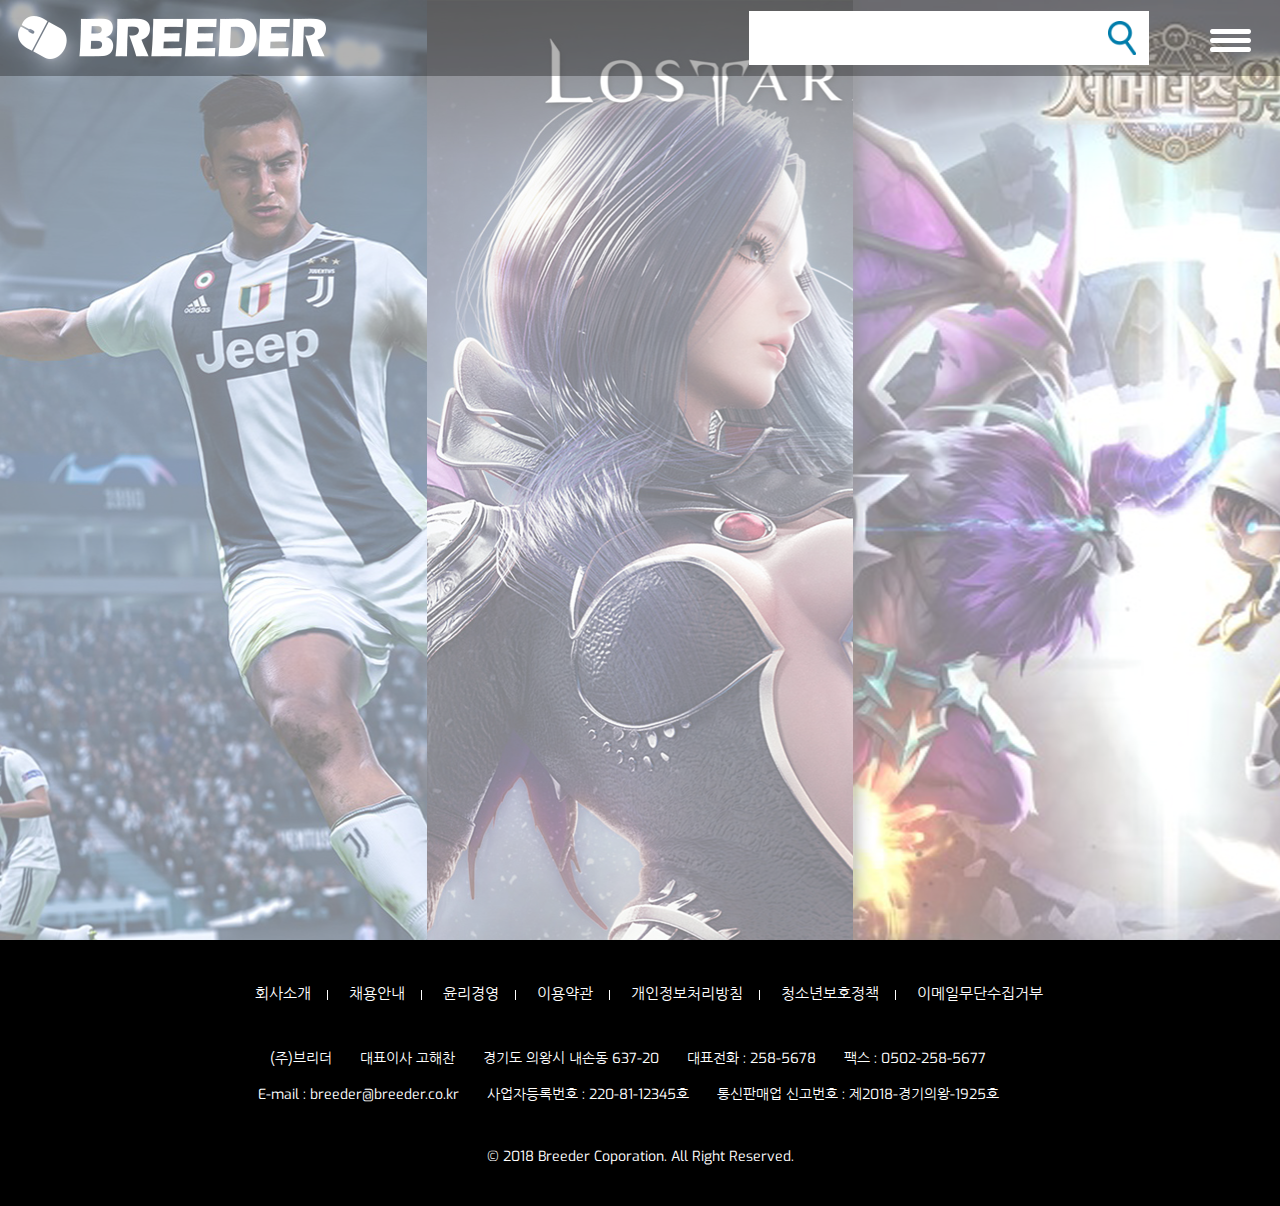
<file: index.html>
<!DOCTYPE html>
<html>
<head>
	<title>BREEDER</title>
    <link href="https://fonts.googleapis.com/css?family=Exo:200,400,800" rel="stylesheet">
    <link href="https://fonts.googleapis.com/css?family=Nanum+Gothic" rel="stylesheet">
    
    <link rel="stylesheet" type="text/css" href="css/reset.css">
	<link rel="stylesheet" type="text/css" href="css/common.css">
	<link rel="stylesheet" type="text/css" href="css/intro.css">
    <script src="js/common.js"></script>

</head>
<body>
    <!-- ------- header ------- -->
	<header>
		<h1 class="logo"><a href="intro.html"><img src="images/logo.png" alt="logo"></a></h1>
		<div id="s_bar">
            <from id="searchFrom" name="searchForm" method="get" action="">
                <p class="s_box">
                    <input type="text" id="search" maxlength="30" name="search">
                </p>
                <p class="b_box">   
                    <input type="submit" value="" id="go" onclick="searching()">
                </p>
            </from>
        </div>
		<nav>
            <p class="hamb" onclick="view(this)">
                <img src="images/hamburger.png">
            </p>
			<ul class="lnb clearfix">
				<li><a href="login.html" target="_blank">로그인</a></li>
				<li><a href="join.html" target="_blank">회원가입</a></li>
				<li><a href="cart.html" target="_blank">장바구니</a></li>
			</ul>
			<ul class="gnb">
				<li><a href="con_main.html">콘솔게임</a></li>
				<li><a href="pc_main.html">PC게임</a></li>
				<li><a href="#">모바일게임</a></li>
				<li><a href="freeboard.html">커뮤니티</a></li>
				<li><a href="#">공지사항</a></li>
				<li><a href="#">게임뉴스</a></li>
			</ul>
		</nav>
	</header>

    
    <!-- ------- section ------- -->
    <!-- 화면 3분할, 장르별 서브페이지로 이동 -->
	<section class="clearfix">
		<div class="m_co">
			<a href="con_main.html">
				<p class="tit">콘솔게임</p>
				<p class="s_tit">CONSOLE GAMES</p>
			</a>
		</div>
		<div class="m_pc">
			<a href="pc_main.html">
				<p class="tit">PC게임</p>
				<p class="s_tit">PC GAMES</p>
			</a>
		</div>
		<div class="m_mo">
			<a href="#">
				<p class="tit">모바일게임</p>
				<p class="s_tit">MOBILE GAMES</p>
			</a>
		</div>
	</section>
    
    <!-- ------- footer ------- -->
	<footer>
		<ul class="policy">
                <li><a href="#">회사소개</a></li>
                <li><a href="#">채용안내</a></li>
                <li><a href="#">윤리경영</a></li>
                <li><a href="#">이용약관</a></li>
                <li><a href="#">개인정보처리방침</a></li>
                <li><a href="#">청소년보호정책</a></li>
                <li><a href="#">이메일무단수집거부</a></li>
            </ul>
            <address class="add">
                <ul>
                    <li>(주)브리더</li>
                    <li>대표이사 고해찬</li>
                    <li>경기도 의왕시 내손동 637-20</li>
                    <li>대표전화 : 258-5678</li>
                    <li>팩스 : 0502-258-5677</li><br>
                    <li>E-mail : breeder@breeder.co.kr</li>
                    <li>사업자등록번호 : 220-81-12345호</li>
                    <li>통신판매업 신고번호 : 제2018-경기의왕-1925호</li>
                </ul>
            </address>
            <p class="copy">&copy; 2018 Breeder Coporation. All Right Reserved.</p>
	</footer>
</body>
</html>
</file>
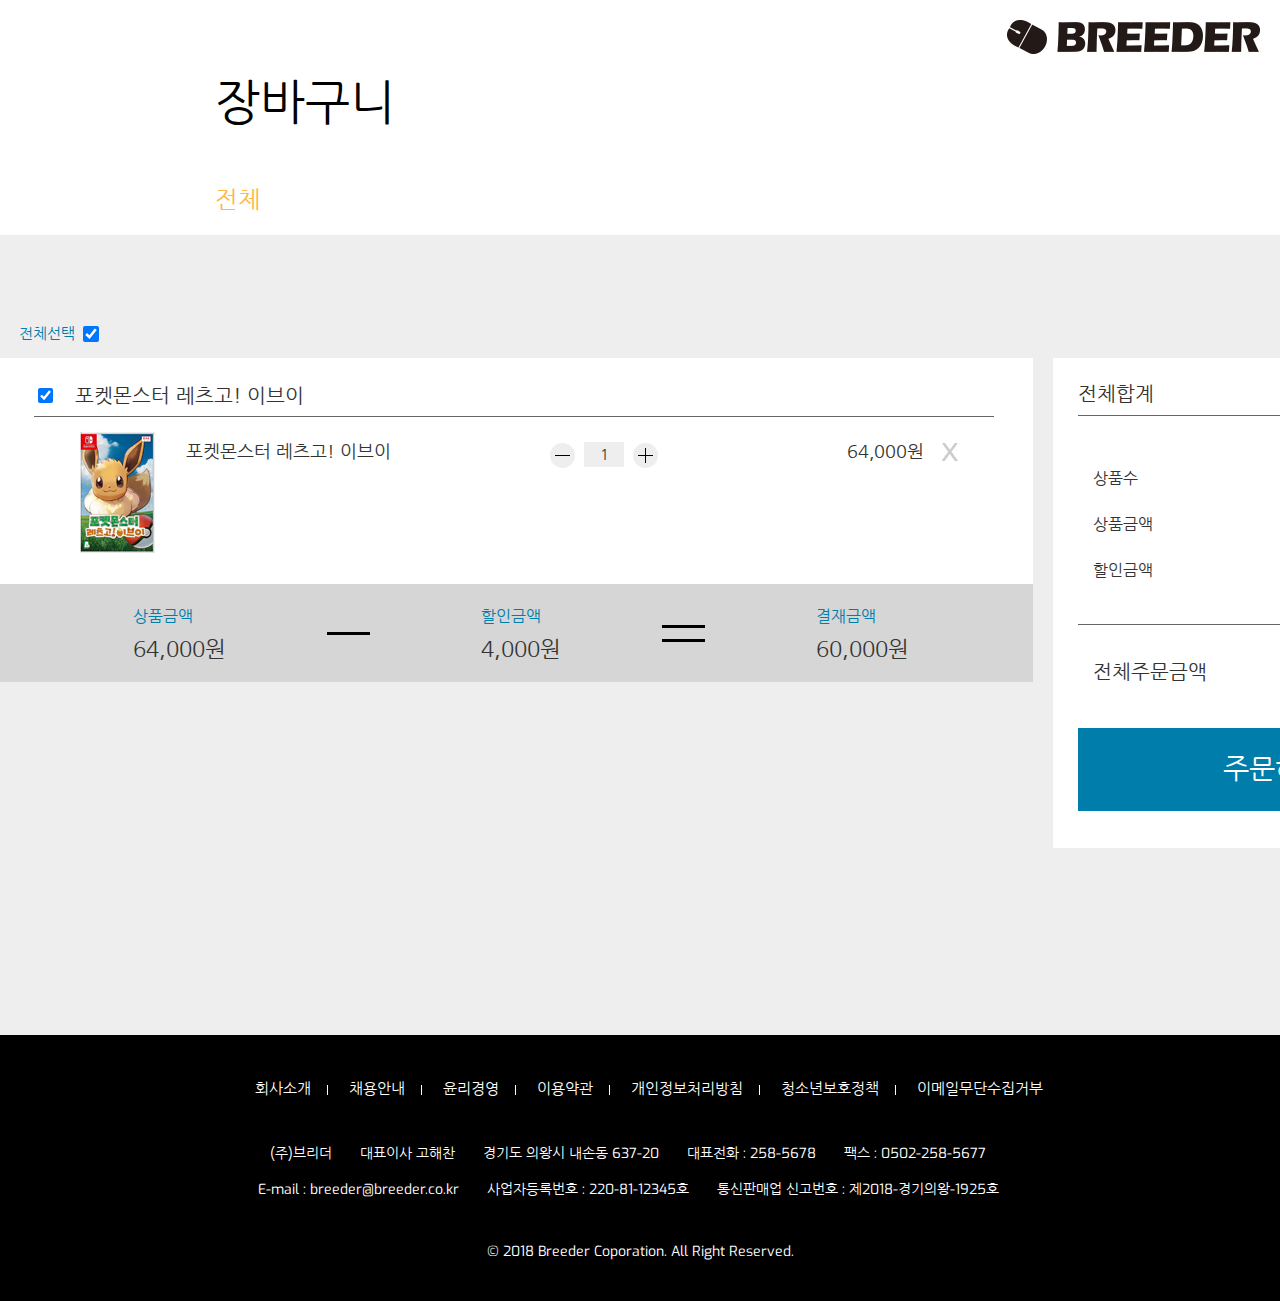
<file: cart.html>
<!DOCTYPE html>
<html lang="ko">
	<head>
        <meta charset="utf-8" />
        <title>Breeder:Cart</title>
        <link href="https://fonts.googleapis.com/css?family=Exo:200,400,800" rel="stylesheet">
        <link href="https://fonts.googleapis.com/css?family=Nanum+Gothic" rel="stylesheet">

        <link rel="stylesheet" type="text/css" href="css/reset.css">
        <link rel="stylesheet" type="text/css" href="css/common.css">
        <link rel="stylesheet" type="text/css" href="css/cart.css">
        
        <script src="js/cart.js"></script>

	</head>
	<body>
        <!-- ---------- cartHeader ---------- -->
        <section id="cartHeader">
            <h2 class="cLogo"><img src="images/cartLogo.png"></h2>
            <h3 class="cartTit">장바구니</h3>
            <p class="collect">전체</p>
        </section>
        
        <!-- ---------- selectItem ---------- -->
        <section id="selectItem">
            <div class="wrapper clearfix">
                <div class="allSelect">
                    <form id="selectForm" name="selectForm" method="get" action="" >
                        <p class="allTit">전체선택</p>
                        <input type="checkbox" checked id="checkAll"> 
                    </form>
                </div>
                <div class="left">
                    <form id="choiceForm" name="choiceForm" method="get" action="">
                        <input type="checkbox" checked id="check1">
                        <p class="itemTitle">포켓몬스터 레츠고! 이브이</p>
                    </form>
                    <p class="titBar"></p>
                    <div class="item1">
                        <p class="itemImg"><img src="images/cartImg.jpg"></p>
                        <p class="itemName">포켓몬스터 레츠고! 이브이</p>
                        <div class="peace">
                            <p class="minus" onclick="minus()"></p>
                            <p id="number">1</p>
                            <p class="plus" onclick="plus()"></p>
                        </div>
                        <p class="itemTotal">64,000원</p>
                        <p class="delete"></p>
                    </div>
                    
                    <div class="acu">
                        <ul>
                            <li class="outprice">
                                <p class="priceTit">상품금액</p>
                                <p class="price">64,000원</p>
                            </li>
                            <li class="saleprice">
                                <p class="priceTit">할인금액</p>
                                <p class="price">4,000원</p>
                            </li>
                            <li class="totalprice">
                                <p class="priceTit">결재금액</p>
                                <p class="price">60,000원</p>
                            </li>
                        </ul>
                    </div>
                </div>
                
                <div class="right">
                    <p class="itemTitle">전체합계</p>
                    <p class="titBar"></p>
                    <p class="productDesc clearfix">
                        <span class="proTit">상품수</span>
                        <span class="proNum">1개</span>
                    </p>
                    <p class="productDesc clearfix">
                        <span class="proTit">상품금액</span>
                        <span class="proNum">64,000원</span>
                    </p>
                    <p class="productDesc clearfix">
                        <span class="proTit">할인금액</span>
                        <span class="proNum">4,000원</span>
                    </p>
                    <p class="totalBar"></p>
                    <p class="totalDesc clearfix">
                        <span class="toTit">전체주문금액</span>
                        <span class="toNum">60,000원</span>
                    </p>
                    <p class="orderBtn">주문하기</p>
                </div>
            </div>
        </section>
        
        <!-- ---------- footer ---------- -->
        <footer>
		  <ul class="policy">
                <li><a href="#">회사소개</a></li>
                <li><a href="#">채용안내</a></li>
                <li><a href="#">윤리경영</a></li>
                <li><a href="#">이용약관</a></li>
                <li><a href="#">개인정보처리방침</a></li>
                <li><a href="#">청소년보호정책</a></li>
                <li><a href="#">이메일무단수집거부</a></li>
            </ul>
            <address class="add">
                <ul>
                    <li>(주)브리더</li>
                    <li>대표이사 고해찬</li>
                    <li>경기도 의왕시 내손동 637-20</li>
                    <li>대표전화 : 258-5678</li>
                    <li>팩스 : 0502-258-5677</li><br>
                    <li>E-mail : breeder@breeder.co.kr</li>
                    <li>사업자등록번호 : 220-81-12345호</li>
                    <li>통신판매업 신고번호 : 제2018-경기의왕-1925호</li>
                </ul>
            </address>
            <p class="copy">&copy; 2018 Breeder Coporation. All Right Reserved.</p>
	   </footer>
	</body>
</html>
</file>
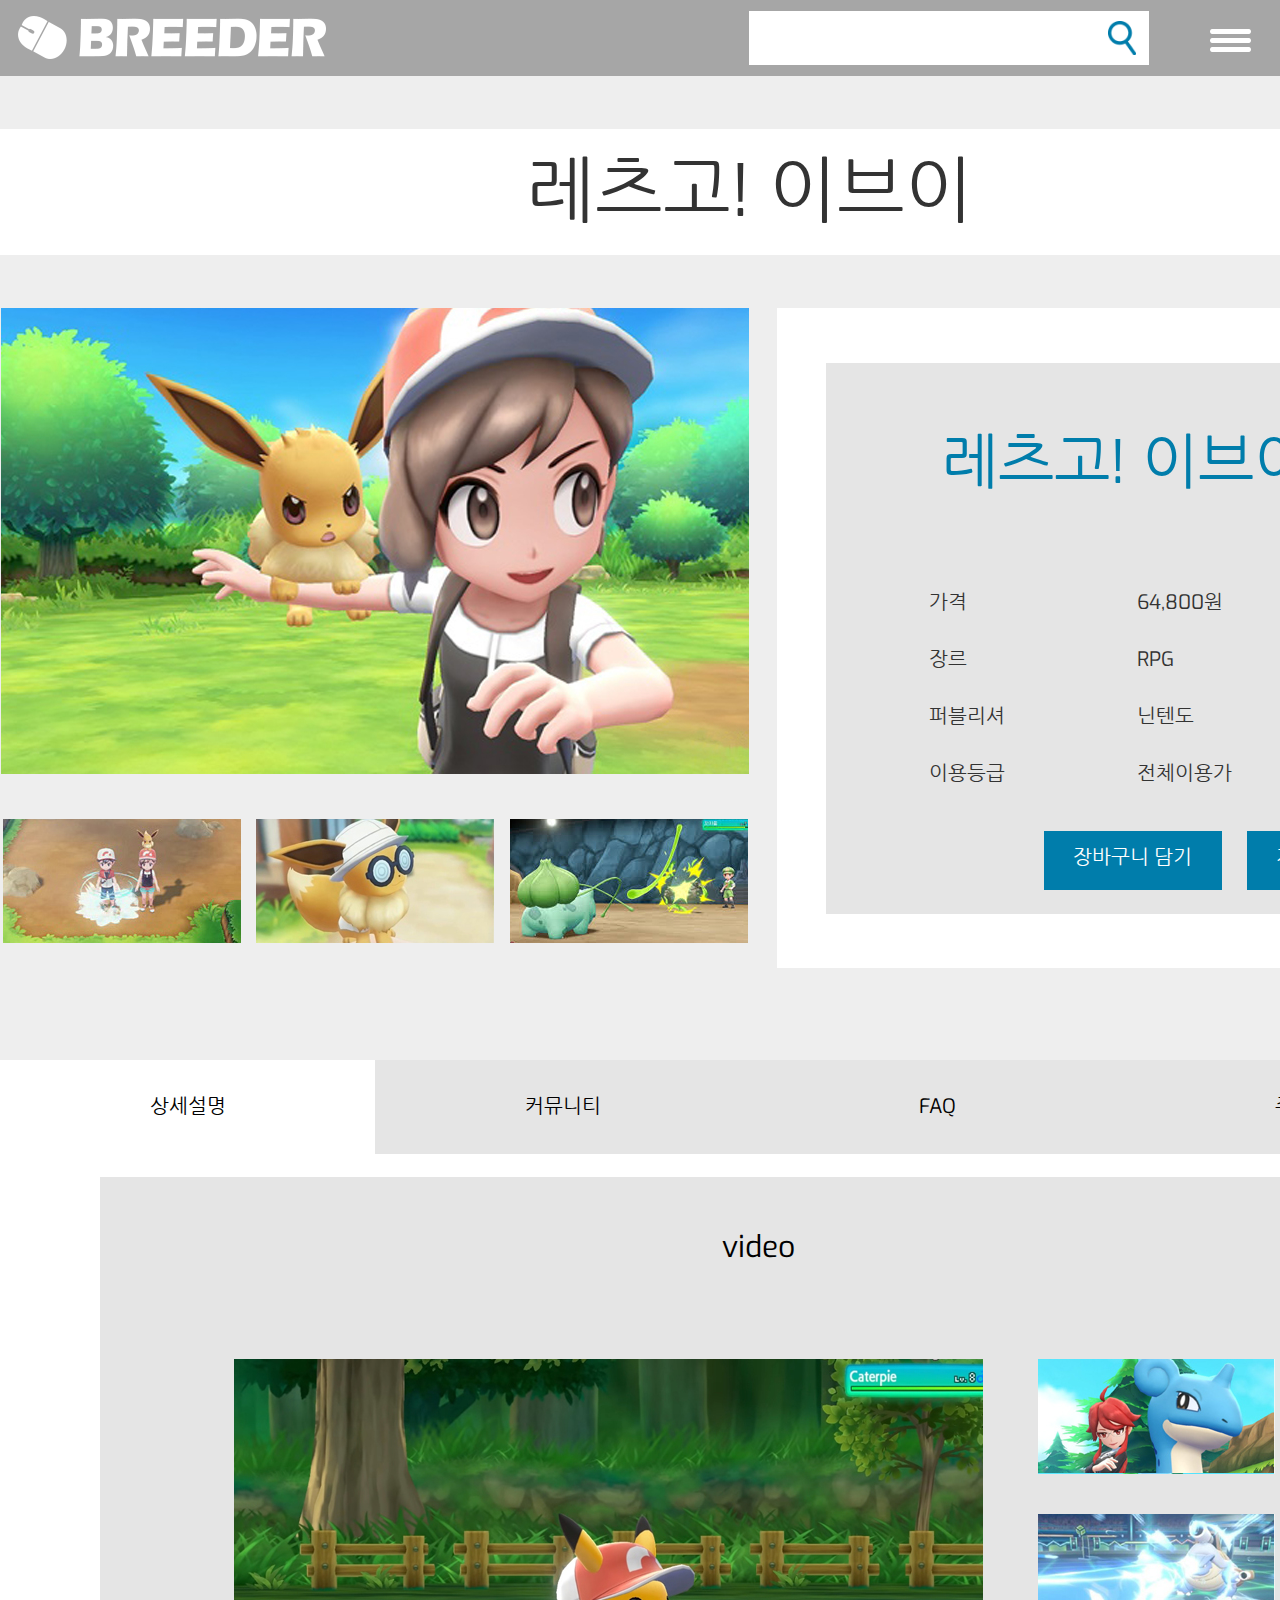
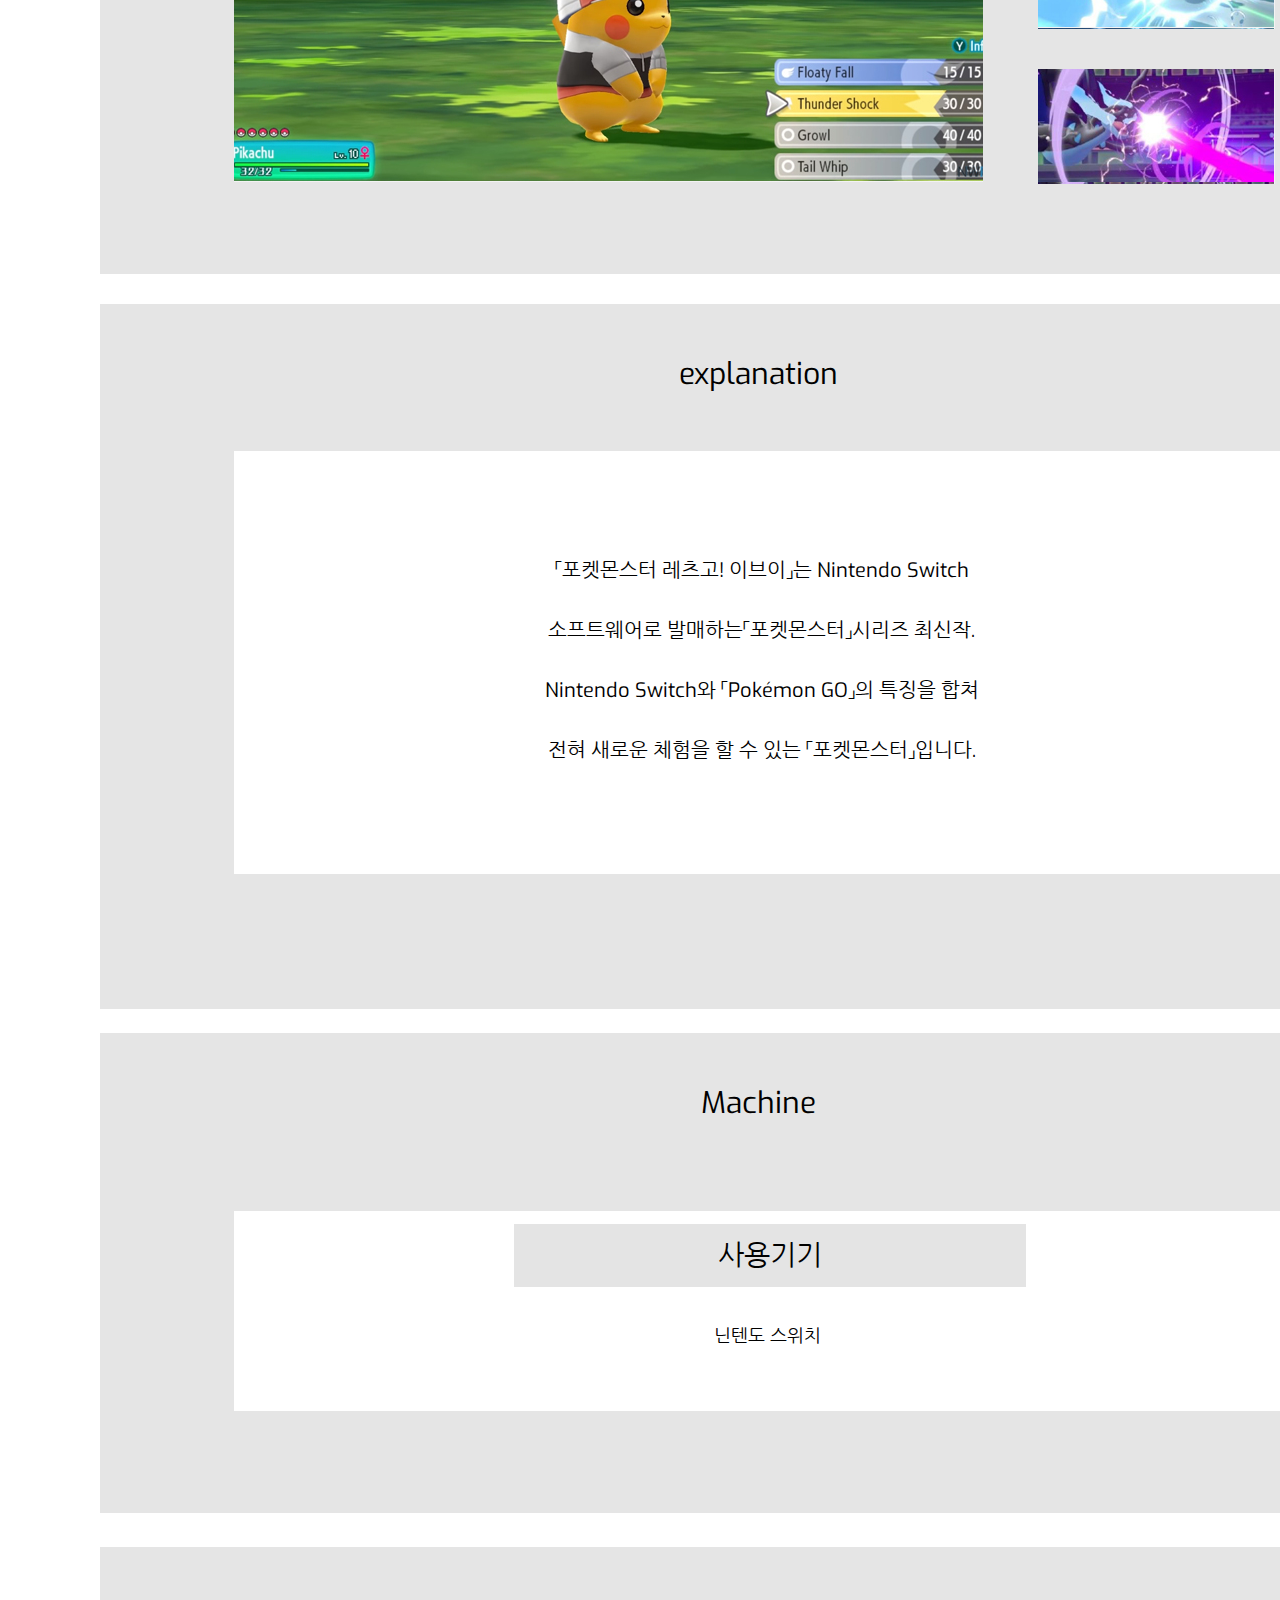
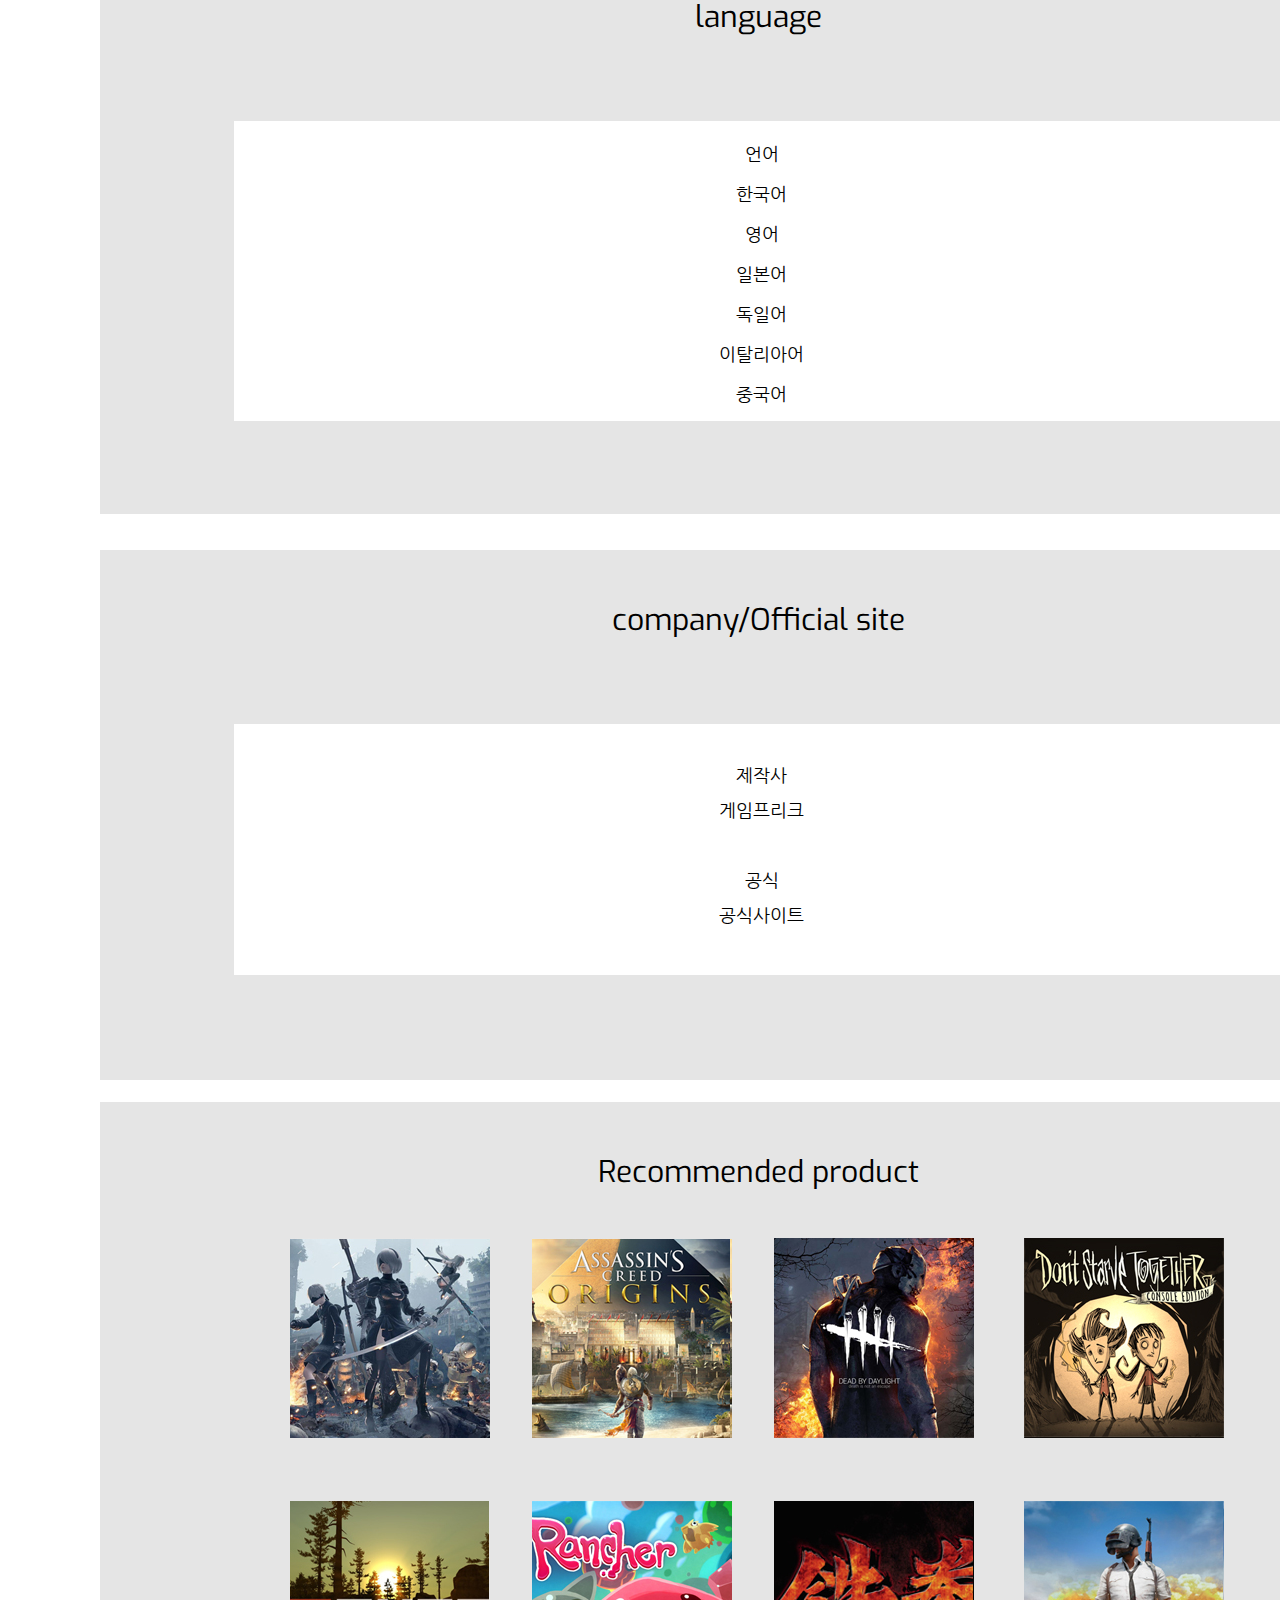
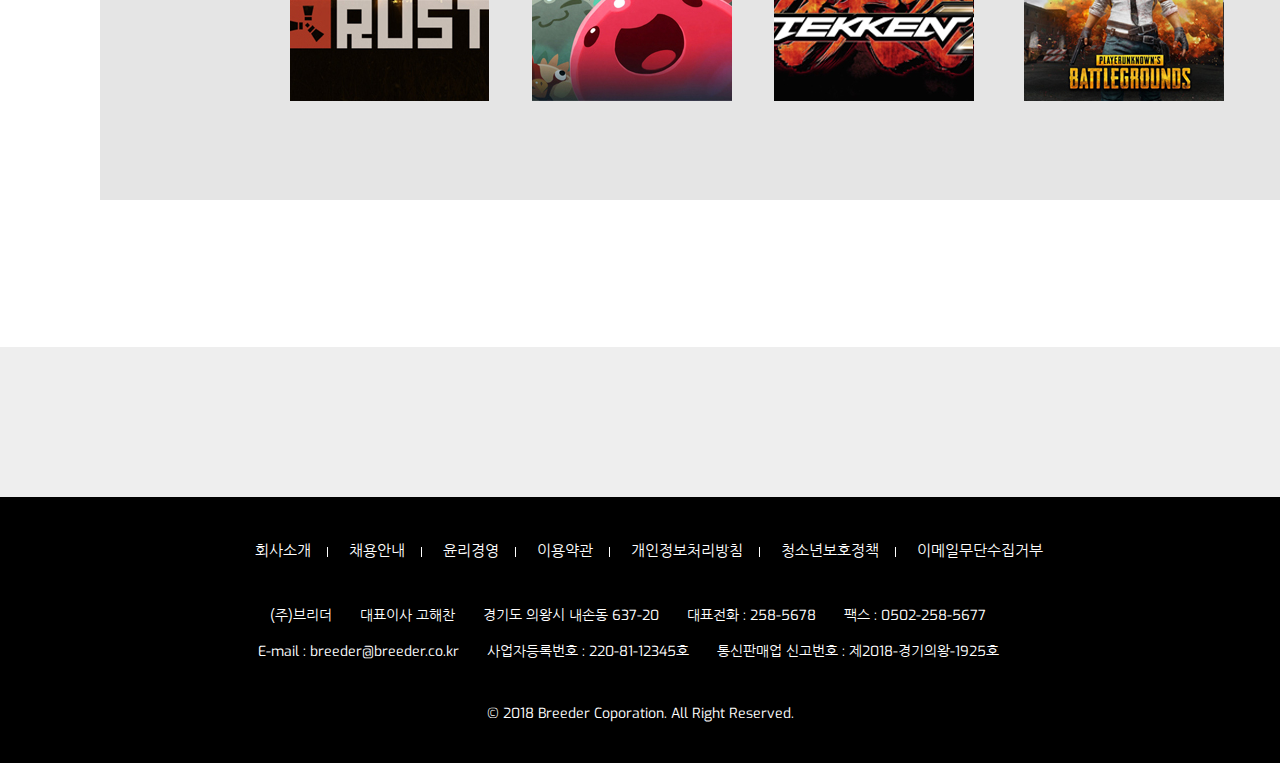
<file: co_sub1.html>
<!DOCTYPE html>
<html>
<head>
	<title>BREEDER</title>
    <link href="https://fonts.googleapis.com/css?family=Exo:200,400,800" rel="stylesheet">
    <link href="https://fonts.googleapis.com/css?family=Nanum+Gothic" rel="stylesheet">
    
    <link rel="stylesheet" type="text/css" href="css/reset.css">
	<link rel="stylesheet" type="text/css" href="css/common.css">
    <link rel="stylesheet" type="text/css" href="css/co_sub1.css">

    <script src="https://code.jquery.com/jquery-3.3.1.min.js"></script>
    
    <script src="js/common.js"></script>
    <script src="js/pc_sub2.js"></script>

</head>
<body>
    <!-- ------- header ------- -->
    <header>
        <h1 class="logo"><a href="index.html"><img src="images/logo.png" alt="logo"></a></h1>
        <div id="s_bar">
            <from id="searchFrom" name="searchForm" method="get" action="">
                <p class="s_box">
                    <input type="text" id="search" maxlength="30" name="search">
                </p>
                <p class="b_box">   
                    <input type="submit" value="" id="go" onclick="searching()">
                </p>
            </from>
        </div>
        <nav>
            <p class="hamb" onclick="view(this)">
                <img src="images/hamburger.png">
            </p>
            <ul class="lnb clearfix">
                <li><a href="login.html" target="_blank">로그인</a></li>
                <li><a href="join.html" target="_blank">회원가입</a></li>
                <li><a href="cart.html" target="_blank">장바구니</a></li>
            </ul>
            <ul class="gnb">
                <li><a href="con_main.html">콘솔게임</a></li>
                <li><a href="pc_main.html">PC게임</a></li>
                <li><a href="#">모바일게임</a></li>
                <li><a href="freeboard.html">커뮤니티</a></li>
                <li><a href="#">공지사항</a></li>
                <li><a href="#">게임뉴스</a></li>
            </ul>
        </nav>
    </header>

    
    <!-- ------- simple(제목, 사진, 간단설명) ------- -->
    <section id="simple">
        <div class="wrapper">
            <div class="title">
                <h2 class="Mtit">레츠고! 이브이</h2>
            </div>
            <div class="desc clearfix">
                <div class="left">
                    <div class="top">
                        <img src="images/sub_co1.jpg">
                    </div>
                    <div class="bottom">
                        <img src="images/sub_co2.jpg" alt="img1">
                        <img src="images/sub_co3.jpg" alt="img2">
                        <img src="images/sub_co4.jpg" alt="img3">
                    </div>
                </div>
                <div class="right">
                    <div class="box"> 
                        <h3 class="stit">레츠고! 이브이</h3>
                        <ul class="list">
                            <li>
                                <p class="sDesc">가격</p>
                                <p class="data">64,800원</p>
                            </li>
                            <li>
                                <p class="sDesc">장르</p>
                                <p class="data">RPG</p>
                            </li>
                            <li>
                                <p class="sDesc">퍼블리셔</p>
                                <p class="data">닌텐도</p>
                            </li>
                            <li>
                                <p class="sDesc">이용등급</p>
                                <p class="data">전체이용가</p>
                            </li>
                        </ul>
                        <div class="cart">
                            <p>
                                장바구니 담기
                            </p>
                        </div>
                        <div class="buy"> 
                            <p>
                                지금 구매하기
                            </p>
                        </div>
                        <div class="heart"> </div>
                    </div>
                </div>
            </div>
        </div>
    </section>
    <section id="detail">
        <div class="wrapper">
            <div class="top">
                <nav id="tab">
                    <ul class="clearfix">
                        <li><a href="#" class="active">상세설명</a></li>
                        <li><a href="#">커뮤니티</a></li>
                        <li><a href="#">FAQ</a></li>
                        <li><a href="#">주의사항</a></li>
                    </ul>
                </nav>
            </div>
        </div>      

        <div class="wrapper">
            <div class="wrap">
                <div class="over1">
                    <h3 class="tit">video</h3>
                    <div class="ttop"> </div>
                    <div class="toright1"> </div>
                    <div class="toright2"> </div>
                    <div class="toright3"> </div>
                </div>

                <div class="over2">
                    <h3 class="tit">explanation</h3>
                    <div class="expl">
                        <p class="desc">
                        「포켓몬스터 레츠고! 이브이」는 Nintendo Switch<br>
                        소프트웨어로 발매하는「포켓몬스터」시리즈 최신작.<br>
                        Nintendo Switch와 「Pokémon GO」의 특징을 합쳐<br>
                        전혀 새로운 체험을 할 수 있는 「포켓몬스터」입니다.
                        </p>
                    </div>
                </div>

                <div class="over3">
                    <h3 class="tit">Machine</h3>
                    <div class="system">
                        <div class="sys1">사용기기</div>
                        <div class="sys3">
                        <p>
                            닌텐도 스위치
                        </p>
                        </div>
                    </div>
                </div>

                <div class="over4">
                    <h3 class="tit">language</h3>
                    <div class="lang">
                        <p>
                            언어<br>
                            한국어<br>
                            영어<br>
                            일본어<br>
                            독일어<br>
                            이탈리아어<br>
                            중국어
                        </p>
                    </div>
                </div>

                <div class="over5">
                    <h3 class="tit">company/Official site</h3>
                    <div class="comp">
                        <p>
                            제작사<br>
                            게임프리크<br><br>
                            공식<br>
                            공식사이트
                        </p>
                    </div>
                </div>

                <div class="over6">
                    <h3 class="tit">Recommended product</h3>
                    <div class="recom1"> </div>
                    <div class="recom2"> </div>
                    <div class="recom3"> </div>
                    <div class="recom4"> </div>
                    <div class="recom5"> </div>
                    <div class="recom6"> </div>
                    <div class="recom7"> </div>
                    <div class="recom8"> </div>
                </div>

                </div>
            </div>
        </section>

        
    <!-- ------- footer ------- -->

	<footer>
		<ul class="policy">
                <li><a href="#">회사소개</a></li>
                <li><a href="#">채용안내</a></li>
                <li><a href="#">윤리경영</a></li>
                <li><a href="#">이용약관</a></li>
                <li><a href="#">개인정보처리방침</a></li>
                <li><a href="#">청소년보호정책</a></li>
                <li><a href="#">이메일무단수집거부</a></li>
            </ul>
            <address class="add">
                <ul>
                    <li>(주)브리더</li>
                    <li>대표이사 고해찬</li>
                    <li>경기도 의왕시 내손동 637-20</li>
                    <li>대표전화 : 258-5678</li>
                    <li>팩스 : 0502-258-5677</li><br>
                    <li>E-mail : breeder@breeder.co.kr</li>
                    <li>사업자등록번호 : 220-81-12345호</li>
                    <li>통신판매업 신고번호 : 제2018-경기의왕-1925호</li>
                </ul>
            </address>
            <p class="copy">&copy; 2018 Breeder Coporation. All Right Reserved.</p>
	</footer>

</body>
</html>
</file>
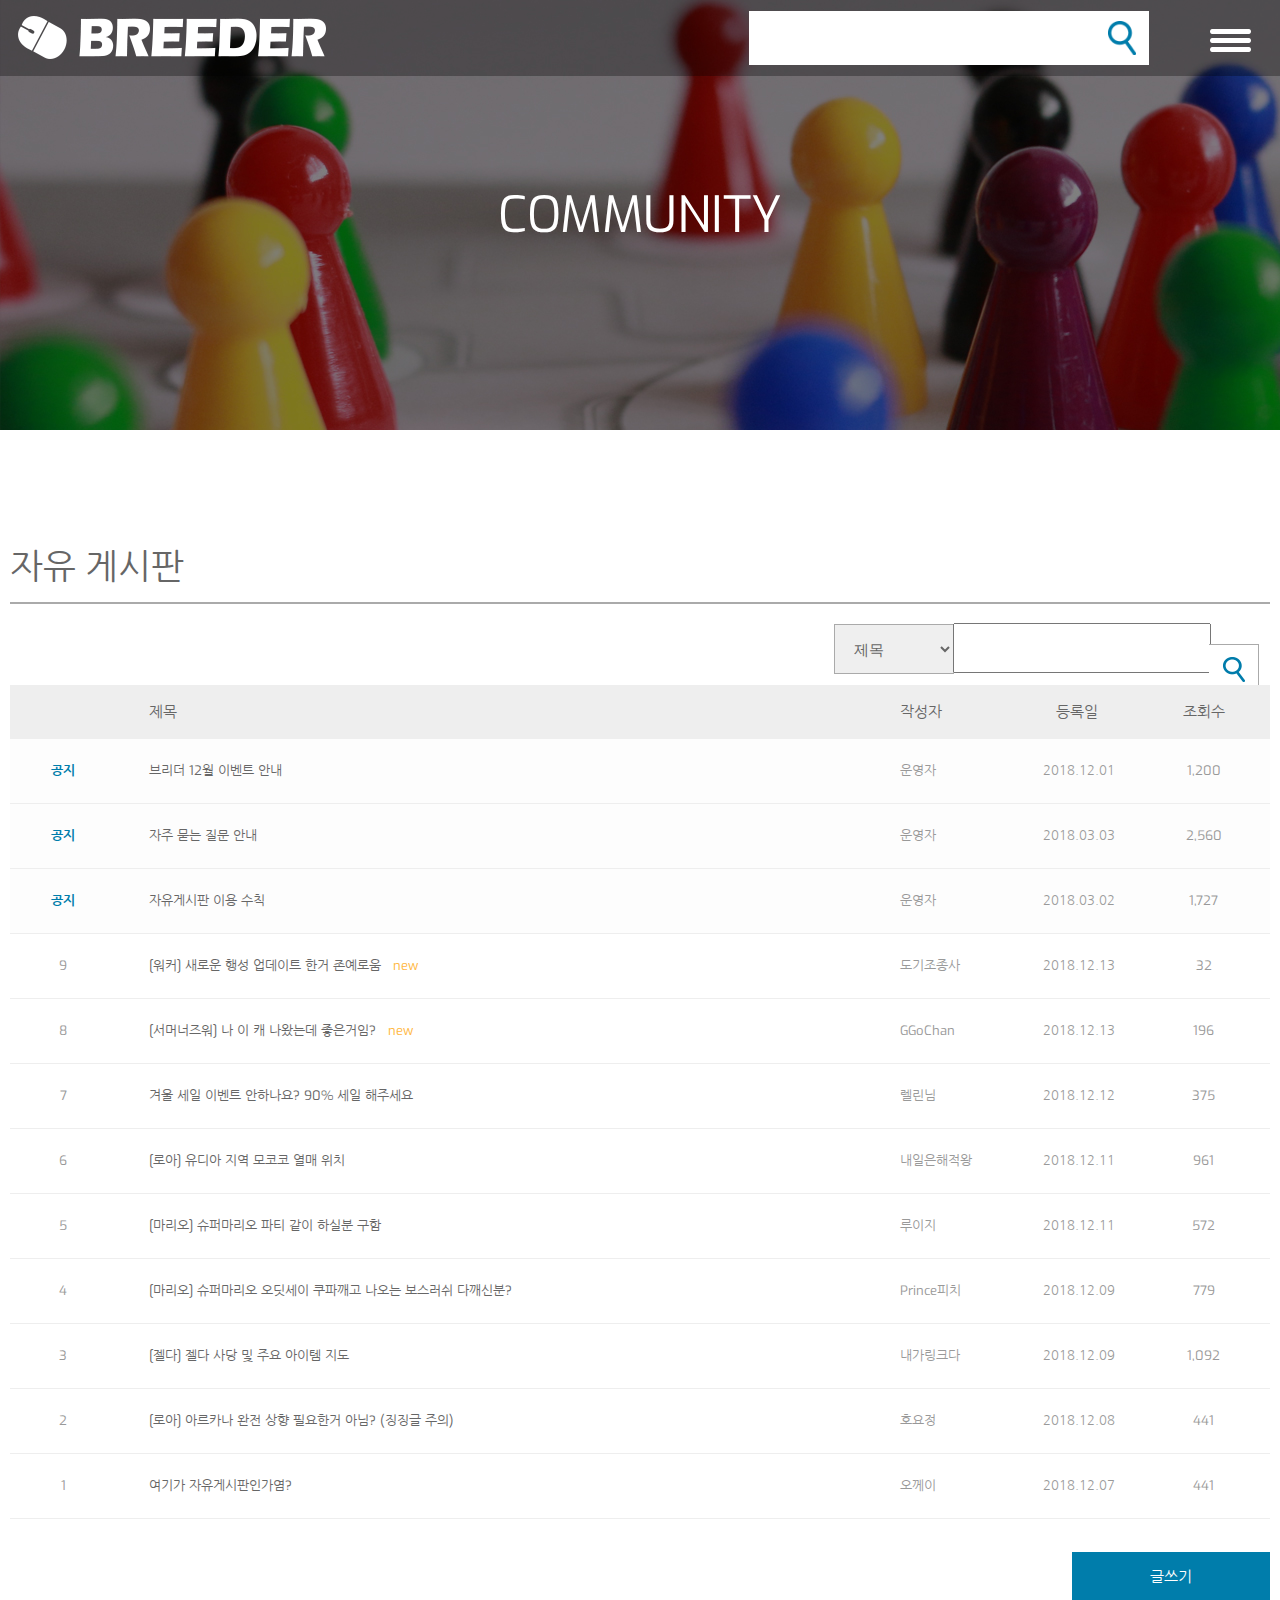
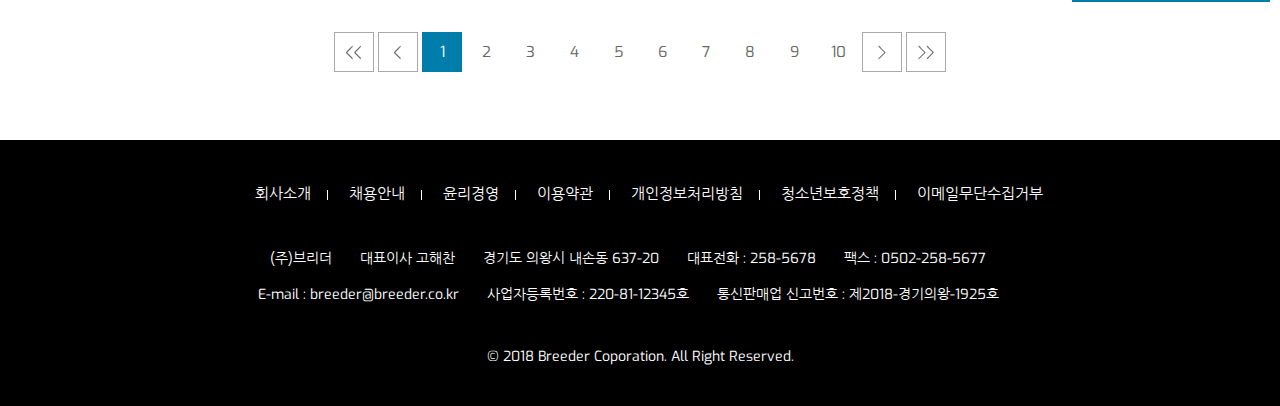
<file: freeboard.html>
<!DOCTYPE html>
<html lang="ko">
	<head>
        <meta charset="utf-8" />
        <title>Breeder:자유게시판</title>
        <link href="https://fonts.googleapis.com/css?family=Exo:200,400,800" rel="stylesheet">
        <link href="https://fonts.googleapis.com/css?family=Nanum+Gothic" rel="stylesheet">
        
        <link rel="stylesheet" type="text/css" href="css/reset.css">
        <link rel="stylesheet" type="text/css" href="css/common.css">
        <link rel="stylesheet" type="text/css" href="css/freeboard.css">
        
        <script src="https://code.jquery.com/jquery-3.3.1.min.js"></script>
        <script src="js/common.js"></script>
        <script src="js/board.js"></script>
        <script src="js/movePage.js"></script>
        
	</head>
	<body>
        <!-- ------- header ------- -->
        <header>
            <h1 class="logo"><a href="index.html"><img src="images/logo.png" alt="logo"></a></h1>
            <div id="s_bar">
                <from id="searchFrom" name="searchForm" method="get" action="">
                    <p class="s_box">
                        <input type="text" id="search" maxlength="30" name="search">
                    </p>
                    <p class="b_box">   
                        <input type="submit" value="" id="go" onclick="searching()">
                    </p>
                </from>
            </div>
            <nav>
                <p class="hamb" onclick="view(this)">
                    <img src="images/hamburger.png">
                </p>
                <ul class="lnb clearfix">
                    <li><a href="login.html" target="_blank">로그인</a></li>
                    <li><a href="join.html" target="_blank">회원가입</a></li>
                    <li><a href="cart.html" target="_blank">장바구니</a></li>
                </ul>
                <ul class="gnb">
                    <li><a href="con_main.html">콘솔게임</a></li>
                    <li><a href="pc_main.html">PC게임</a></li>
                    <li><a href="#">모바일게임</a></li>
                    <li><a href="freeboard.html">커뮤니티</a></li>
                    <li><a href="#">공지사항</a></li>
                    <li><a href="#">게임뉴스</a></li>
                </ul>
            </nav>
        </header>

        
        
        <!-- ------- visual ------- -->
        <section id="bVisual">
            <h2 class="sTitle">COMMUNITY</h2>
        </section>
        
        
        <!-- ------- board ------- -->
        <section id="board">
            <div class="wrapper">
                <div class="bTit">
                    <h3 class="tit">자유 게시판</h3>
                    <p class="titBar"></p>
                </div>
                
                <div class="searchBar">
                    <form id="bSearchForm" name="bSearchForm" method="get" action="">
                        <div class="box">
                            <select class="selectbox">
                                <option selected>제목</option>
                                <option>작성자</option>
                                <option>글번호</option>
                                <option>등록일</option>
                            </select>
                            <input type="text" name="bSearch" id="bSearch" >
                            <input type="submit" class="sBtn" value="" onclick="searched()">
                        </div>
                    </form>
                </div>
                
                <div class="boardList">
                    <div class="listName">
                        <span class="itemTitle">제목</span>
                        <span class="userTitle">작성자</span>
                        <span class="dayTitle">등록일</span>
                        <span class="countTitle">조회수</span>
                    </div>
                    <ul class="itemList">
                        <li class="notice">
                            <p class="number"><strong>공지</strong></p>
                            <p class="item">
                                <a href="#">브리더 12월 이벤트 안내</a>
                            </p>
                            <p class="userName">운영자</p>
                            <p class="date">2018.12.01</p>
                            <p class="count">1,200</p>
                        </li>
                        <li class="notice">
                            <p class="number"><strong>공지</strong></p>
                            <p class="item">
                                <a href="#">자주 묻는 질문 안내</a>
                            </p>
                            <p class="userName">운영자</p>
                            <p class="date">2018.03.03</p>
                            <p class="count">2,560</p>
                        </li>
                        <li class="notice">
                            <p class="number"><strong>공지</strong></p>
                            <p class="item">
                                <a href="#">자유게시판 이용 수칙</a>
                            </p>
                            <p class="userName">운영자</p>
                            <p class="date">2018.03.02</p>
                            <p class="count">1,727</p>
                        </li>
                        <li>
                            <p class="number">9</p>
                            <p class="item">
                                <a href="#">[워커] 새로운 행성 업데이트 한거 존예로움</a><span class="new">&nbsp;&nbsp;&nbsp;new</span>
                            </p>
                            <p class="userName">도기조종사</p>
                            <p class="date">2018.12.13</p>
                            <p class="count">32</p>
                        </li>
                        <li>
                            <p class="number">8</p>
                            <p class="item">
                                <a href="#">[서머너즈워] 나 이 캐 나왔는데 좋은거임?</a><span class="new">&nbsp;&nbsp;&nbsp;new</span>
                            </p>
                            <p class="userName">GGoChan</p>
                            <p class="date">2018.12.13</p>
                            <p class="count">196</p>
                        </li>
                        <li>
                            <p class="number">7</p>
                            <p class="item">
                                <a href="#">겨울 세일 이벤트 안하나요? 90% 세일 해주세요</a>
                            </p>
                            <p class="userName">렐린님</p>
                            <p class="date">2018.12.12</p>
                            <p class="count">375</p>
                        </li>
                        <li>
                            <p class="number">6</p>
                            <p class="item">
                                <a href="#">[로아] 유디아 지역 모코코 열매 위치</a>
                            </p>
                            <p class="userName">내일은해적왕</p>
                            <p class="date">2018.12.11</p>
                            <p class="count">961</p>
                        </li>
                        <li>
                            <p class="number">5</p>
                            <p class="item">
                                <a href="#">[마리오] 슈퍼마리오 파티 같이 하실분 구함</a>
                            </p>
                            <p class="userName">루이지</p>
                            <p class="date">2018.12.11</p>
                            <p class="count">572</p>
                        </li>
                        <li>
                            <p class="number">4</p>
                            <p class="item">
                                <a href="#">[마리오] 슈퍼마리오 오딧세이 쿠파깨고 나오는 보스러쉬 다깨신분?</a>
                            </p>
                            <p class="userName">Prince피치</p>
                            <p class="date">2018.12.09</p>
                            <p class="count">779</p>
                        </li>
                        <li>
                            <p class="number">3</p>
                            <p class="item">
                                <a href="#">[젤다] 젤다 사당 및 주요 아이템 지도</a>
                            </p>
                            <p class="userName">내가링크다</p>
                            <p class="date">2018.12.09</p>
                            <p class="count">1,092</p>
                        </li>
                        <li>
                            <p class="number">2</p>
                            <p class="item">
                                <a href="#">[로아] 아르카나 완전 상향 필요한거 아님? (징징글 주의)</a>
                            </p>
                            <p class="userName">호요정</p>
                            <p class="date">2018.12.08</p>
                            <p class="count">441</p>
                        </li>
                        <li>
                            <p class="number">1</p>
                            <p class="item">
                                <a href="#">여기가 자유게시판인가염?</a>
                            </p>
                            <p class="userName">오께이</p>
                            <p class="date">2018.12.07</p>
                            <p class="count">441</p>
                        </li>
                    </ul>
                </div>
                <div class="write clearfix">
                    <p class="writeBtn">글쓰기</p>
                </div>
                <div class="page">
                    <span href="#" class="goBtn start"></span>
                    <span href="#" class="goBtn pre"></span>
                    <span href="#" class="num active">1</span>
                    <span href="#" class="num">2</span>
                    <span href="#" class="num">3</span>
                    <span href="#" class="num">4</span>
                    <span href="#" class="num">5</span>
                    <span href="#" class="num">6</span>
                    <span href="#" class="num">7</span>
                    <span href="#" class="num">8</span>
                    <span href="#" class="num">9</span>
                    <span href="#" class="num">10</span>
                    <span href="#" class="goBtn next"></span>
                    <span href="#" class="goBtn end"></span>
                </div>
            </div>
        </section>
        
        
        <!-- ------- footer ------- -->
        <footer>
            <ul class="policy">
                    <li><a href="#">회사소개</a></li>
                    <li><a href="#">채용안내</a></li>
                    <li><a href="#">윤리경영</a></li>
                    <li><a href="#">이용약관</a></li>
                    <li><a href="#">개인정보처리방침</a></li>
                    <li><a href="#">청소년보호정책</a></li>
                    <li><a href="#">이메일무단수집거부</a></li>
                </ul>
                <address class="add">
                    <ul>
                        <li>(주)브리더</li>
                        <li>대표이사 고해찬</li>
                        <li>경기도 의왕시 내손동 637-20</li>
                        <li>대표전화 : 258-5678</li>
                        <li>팩스 : 0502-258-5677</li><br>
                        <li>E-mail : breeder@breeder.co.kr</li>
                        <li>사업자등록번호 : 220-81-12345호</li>
                        <li>통신판매업 신고번호 : 제2018-경기의왕-1925호</li>
                    </ul>
                </address>
                <p class="copy">&copy; 2018 Breeder Coporation. All Right Reserved.</p>
        </footer>       
	</body>
</html>
</file>
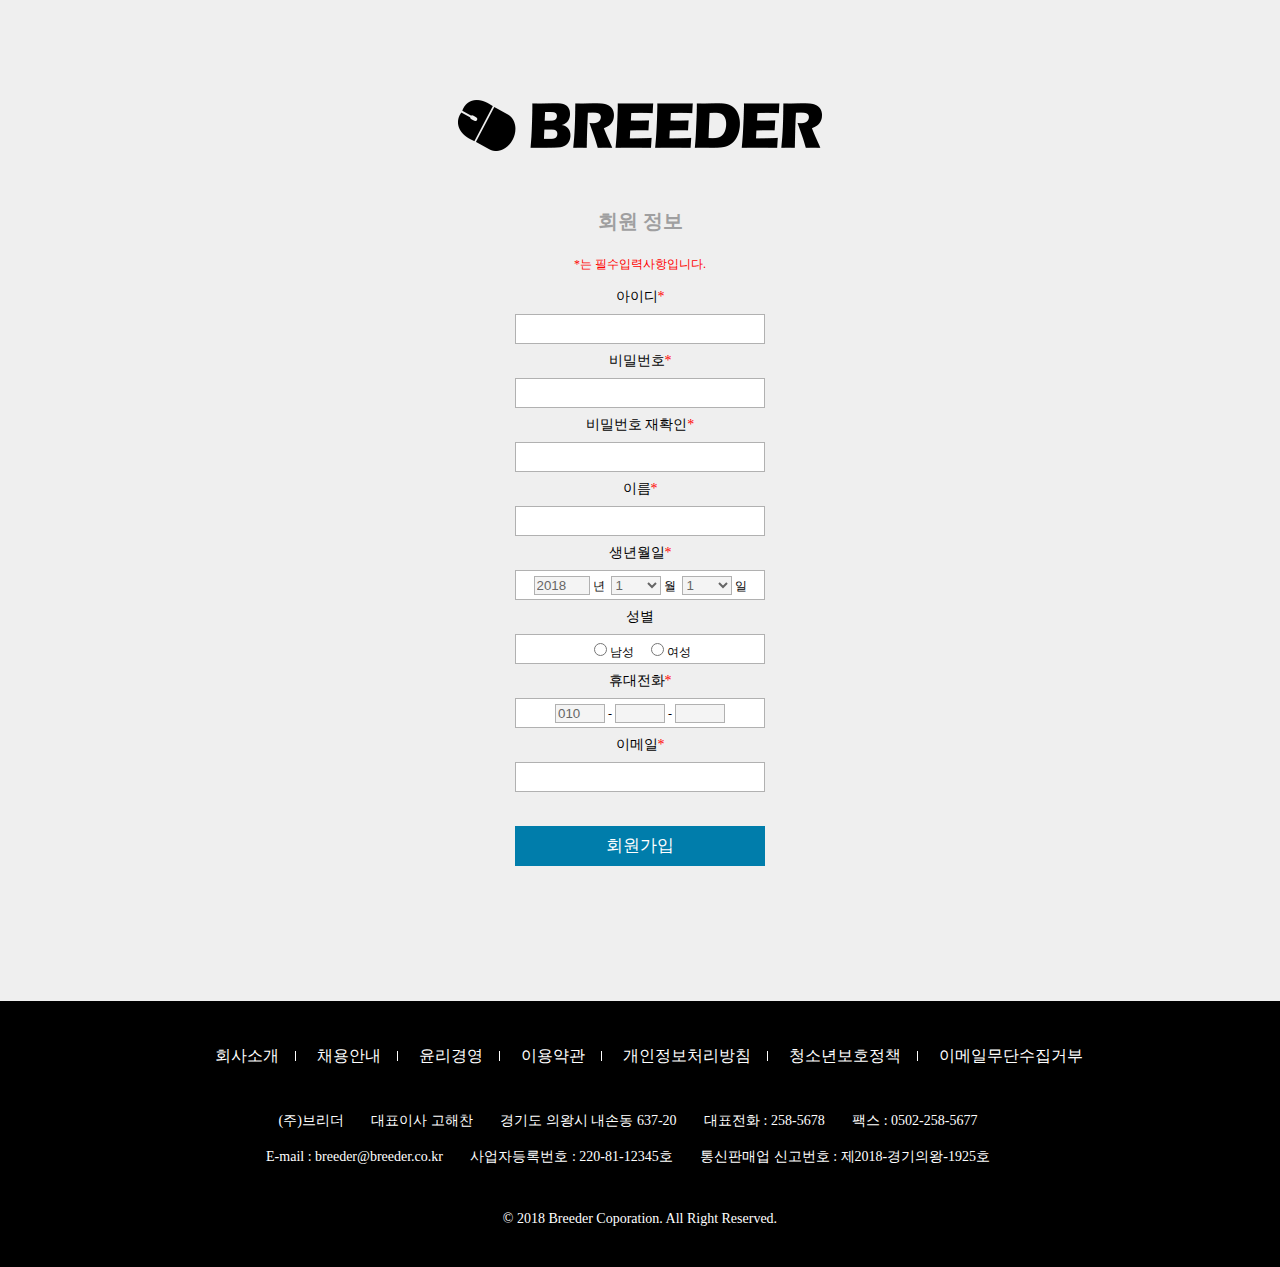
<file: join.html>
<!DOCTYPE html>
<html>
<head>
	<title>Breeder:Join us</title>
	<link rel="stylesheet" type="text/css" href="css/join.css">
	<script src="js/join.js"></script>
</head>
<body>
    <header>
        <h1><img src="images/loginLogo.png"></h1>
    </header>
    <section class="joinForm">
        <h2 class="tit">회원 정보</h2>
        <p class="desc">*는 필수입력사항입니다.</p>
        <form id="theForm" name="theForm" method="get" action="">
            <div>
                <p class="form_tit">아이디<span class="red">*</span></p>
                <p>
                    <input type="text" id="userId" class="box" name="userId">
                </p>
            </div>
            <div>
                <p class="form_tit">비밀번호<span class="red">*</span></p>
                <p>
                    <input type="password" id="pw1" class="box" name="pw1">
                </p>
            </div>
            <div>
                <p class="form_tit">비밀번호 재확인<span class="red">*</span></p>
                <p>
                    <input type="password" id="pw2" class="box" name="pw2">
                </p>
                <p id="pwError"></p>
            </div>
            <div>
                <p class="form_tit">이름<span class="red">*</span></p>
                <p>
                    <input type="text" id="userName" class="box" name="userName">
                </p>
            </div>
            <div>
                <p class="form_tit">생년월일<span class="red">*</span></p>
                <p id="birth" class="box1">
                    <input type="text" maxlength="4" id="year" name="year" value="2018">
                    년&nbsp;
                    <select name="month" id="month">
                        <option value="1" selected>1</option>
                        <option value="2">2</option>
                        <option value="3">3</option>
                        <option value="4">4</option>
                        <option value="5">5</option>
                        <option value="6">6</option>
                        <option value="7">7</option>
                        <option value="8">8</option>
                        <option value="9">9</option>
                        <option value="10">10</option>
                        <option value="11">11</option>
                        <option value="12">12</option>
                    </select>
                    월&nbsp;
                    <select name="day" id="day">
                        <option value="1">1</option>
                        <option value="2">2</option>
                        <option value="3">3</option>
                        <option value="4">4</option>
                        <option value="5">5</option>
                        <option value="6">6</option>
                        <option value="7">7</option>
                        <option value="8">8</option>
                        <option value="9">9</option>
                        <option value="10">10</option>
                        <option value="11">11</option>
                        <option value="12">12</option>
                        <option value="13">13</option>
                        <option value="14">14</option>
                        <option value="15">15</option>
                        <option value="16">16</option>
                        <option value="17">17</option>
                        <option value="18">18</option>
                        <option value="19">19</option>
                        <option value="20">20</option>
                        <option value="21">21</option>
                        <option value="22">22</option>
                        <option value="23">23</option>
                        <option value="24">24</option>
                        <option value="25">25</option>
                        <option value="26">26</option>
                        <option value="27">27</option>
                        <option value="28">28</option>
                        <option value="29">29</option>
                        <option value="30">30</option>
                        <option value="31">31</option>
                    </select>
                    일
                </p>
            </div>
            <div class="gen">
                <p class="form_tit">성별</p>
                <p class="box">
                    <input type="radio" name="gender" value="m">남성
                    &nbsp;&nbsp;
                    <input type="radio" name="gender" value="f">여성
                </p>
            </div>
            <div>
                <p class="form_tit">휴대전화<span class="red">*</span></p>
                <p id="phone" class="box1">
                    <input type="text" id="ph1" name="ph1" maxlength="3" value="010"> - 
                    <input type="text" id="ph2" name="ph2" maxlength="4"> - 
                    <input type="text" id="ph3" name="ph3" maxlength="4">
                </p>
            </div>
            <div>
                <p class="form_tit">이메일<span class="red">*</span></p>
                <p>
                    <input type="text" id="email" class="box"  name="email">
                </p>
            </div>
            <div>
                <p class="form_tit">&nbsp;</p>
                <p>
                    <input type="button" value="회원가입" id="submit" onclick="checkData()">
                </p>
            </div>
        </form>
    </section>
    
    	<footer>
		<ul class="policy">
                <li><a href="#">회사소개</a></li>
                <li><a href="#">채용안내</a></li>
                <li><a href="#">윤리경영</a></li>
                <li><a href="#">이용약관</a></li>
                <li><a href="#">개인정보처리방침</a></li>
                <li><a href="#">청소년보호정책</a></li>
                <li><a href="#">이메일무단수집거부</a></li>
            </ul>
            <address class="add">
                <ul>
                    <li>(주)브리더</li>
                    <li>대표이사 고해찬</li>
                    <li>경기도 의왕시 내손동 637-20</li>
                    <li>대표전화 : 258-5678</li>
                    <li>팩스 : 0502-258-5677</li><br>
                    <li>E-mail : breeder@breeder.co.kr</li>
                    <li>사업자등록번호 : 220-81-12345호</li>
                    <li>통신판매업 신고번호 : 제2018-경기의왕-1925호</li>
                </ul>
            </address>
            <p class="copy">&copy; 2018 Breeder Coporation. All Right Reserved.</p>
	</footer>

</body>
</html>
</file>
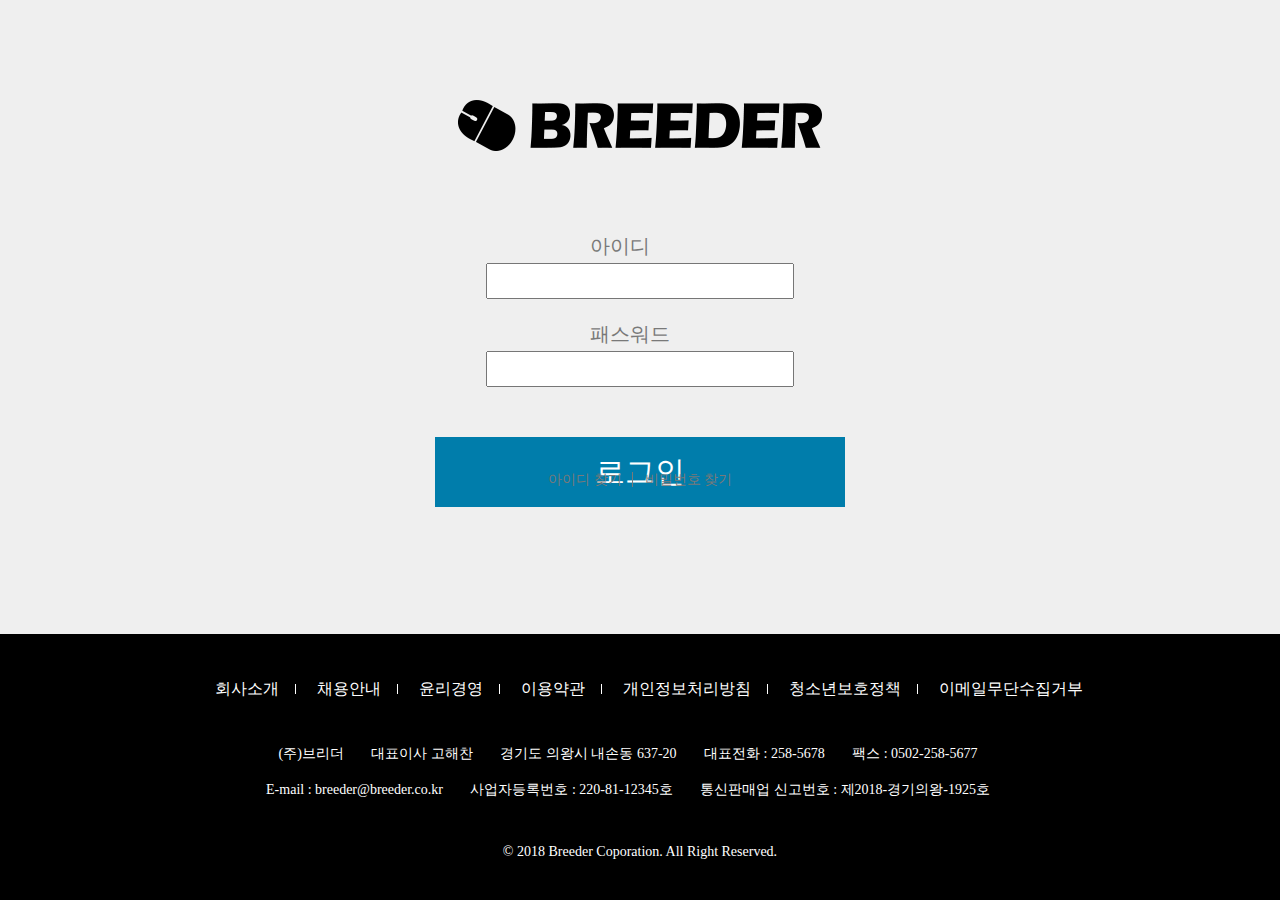
<file: login.html>
<!DOCTYPE html>
<html lang="ko">
	<head>
		<meta charset="utf-8" />
        <title> breeder : login </title>
        <link rel="stylesheet" type="text/css" href="css/login.css">
	</head>
	<body>
        <header>
            <h1><img src="images/loginLogo.png"></h1>
        </header>
        <section class="loginForm">
            <form id="login" method="get" action="loginData">
                <p>
                    <span class="login_stit">아이디</span>
                    <input type="text" id="userid" name="userid">
                </p>
                <p class="pass">
                    <span class="login_stit">패스워드</span>
                    <input type="password" id="password" name="password">
                </p>
                <input type="submit" value="로그인" id="submit">
            </form>
        </section>
        <section class="find">
            <a href="#">아이디 찾기</a>
            <a href="#">비밀번호 찾기</a>
        </section>
        <footer>
		<ul class="policy">
            <li><a href="#">회사소개</a></li>
            <li><a href="#">채용안내</a></li>
            <li><a href="#">윤리경영</a></li>
            <li><a href="#">이용약관</a></li>
            <li><a href="#">개인정보처리방침</a></li>
            <li><a href="#">청소년보호정책</a></li>
            <li><a href="#">이메일무단수집거부</a></li>
        </ul>
        <address class="add">
            <ul>
                <li>(주)브리더</li>
                <li>대표이사 고해찬</li>
                <li>경기도 의왕시 내손동 637-20</li>
                <li>대표전화 : 258-5678</li>
                <li>팩스 : 0502-258-5677</li><br>
                <li>E-mail : breeder@breeder.co.kr</li>
                <li>사업자등록번호 : 220-81-12345호</li>
                <li>통신판매업 신고번호 : 제2018-경기의왕-1925호</li>
            </ul>
        </address>
        <p class="copy">&copy; 2018 Breeder Coporation. All Right Reserved.</p>
	</footer>
	</body>
</html>
</file>
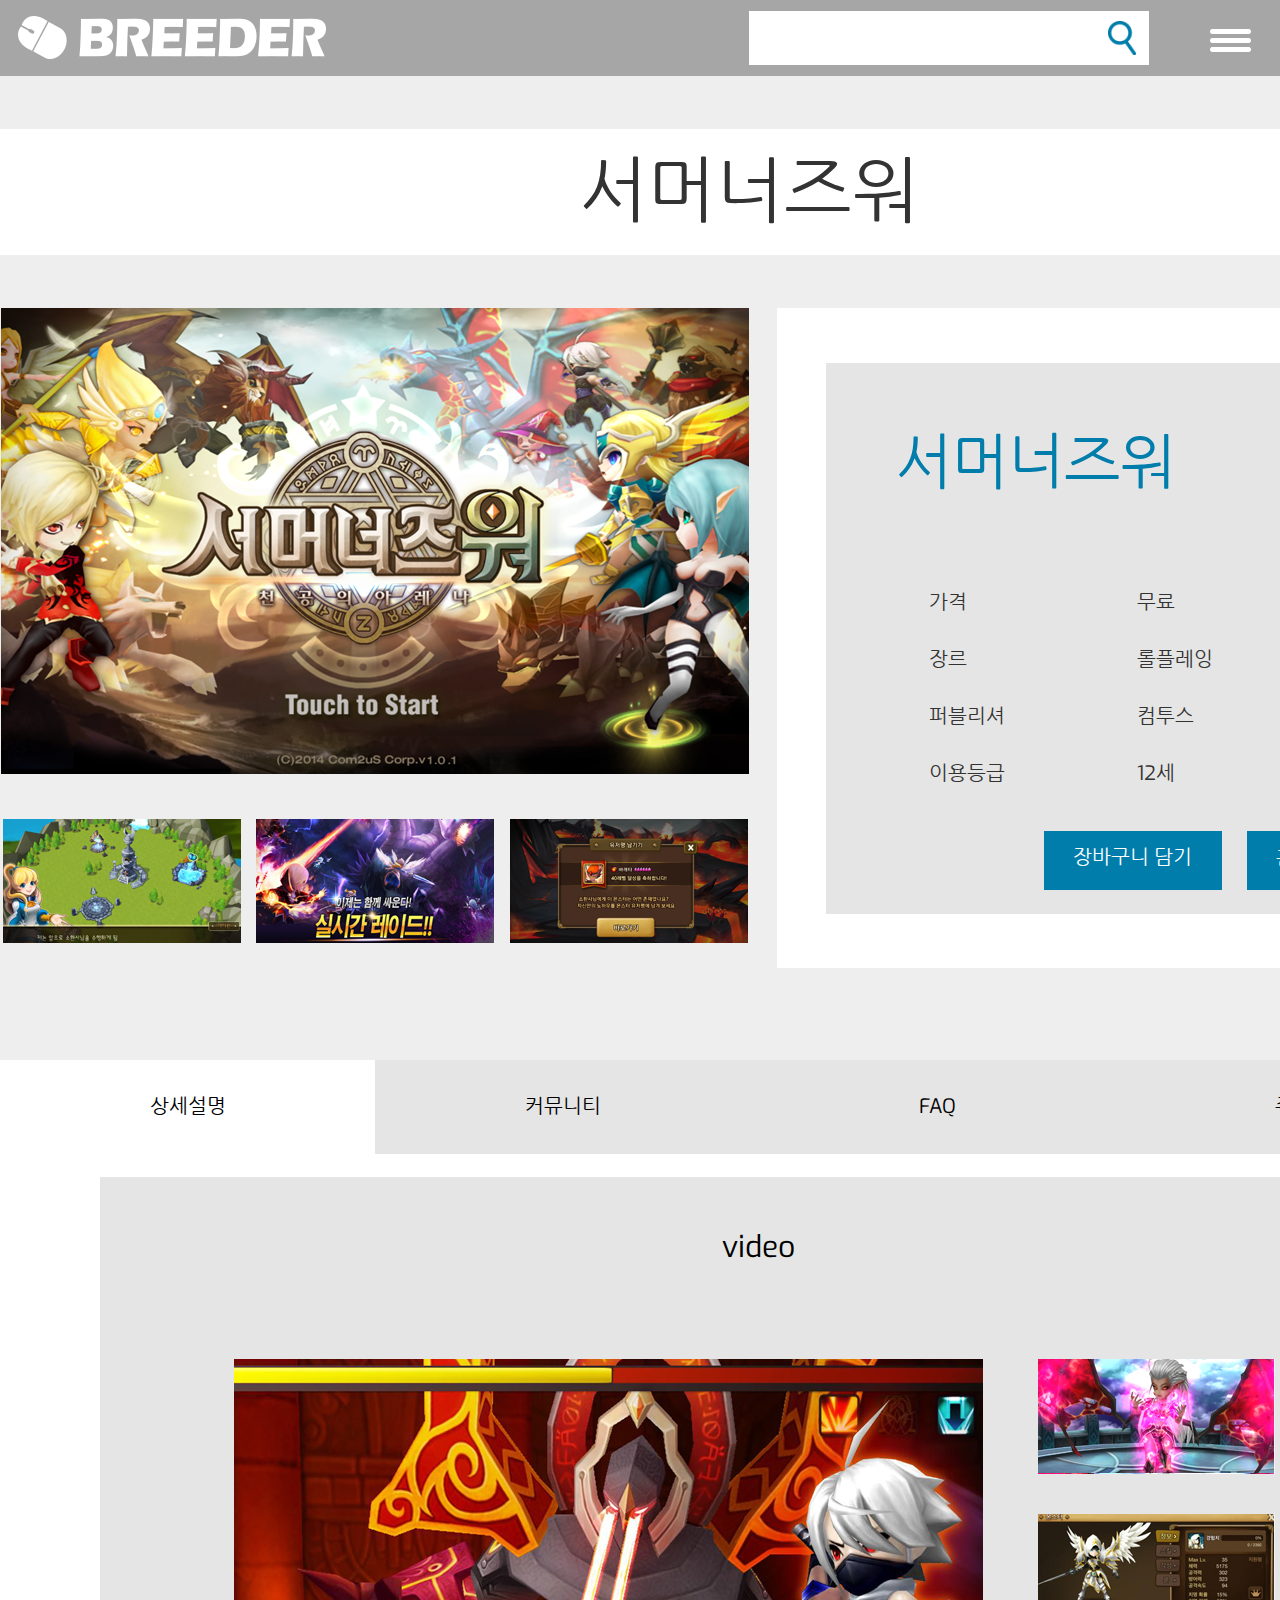
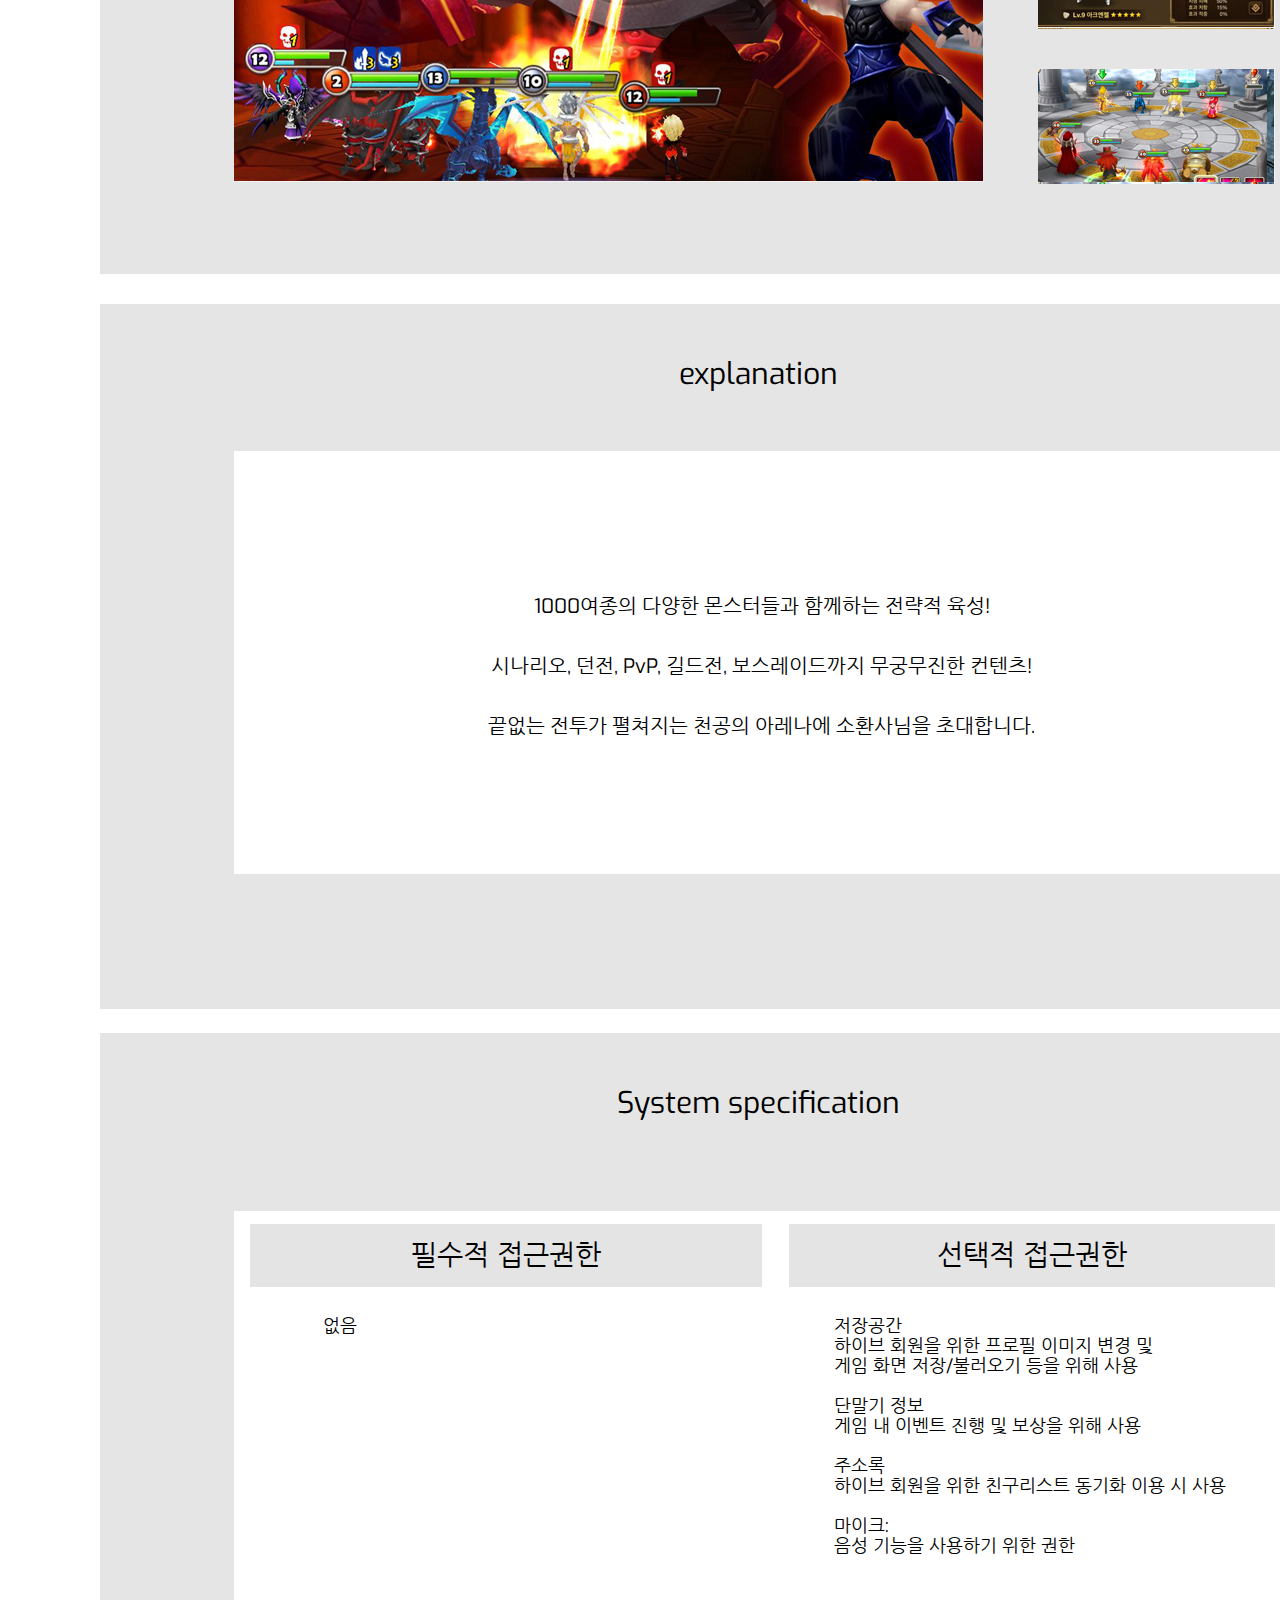
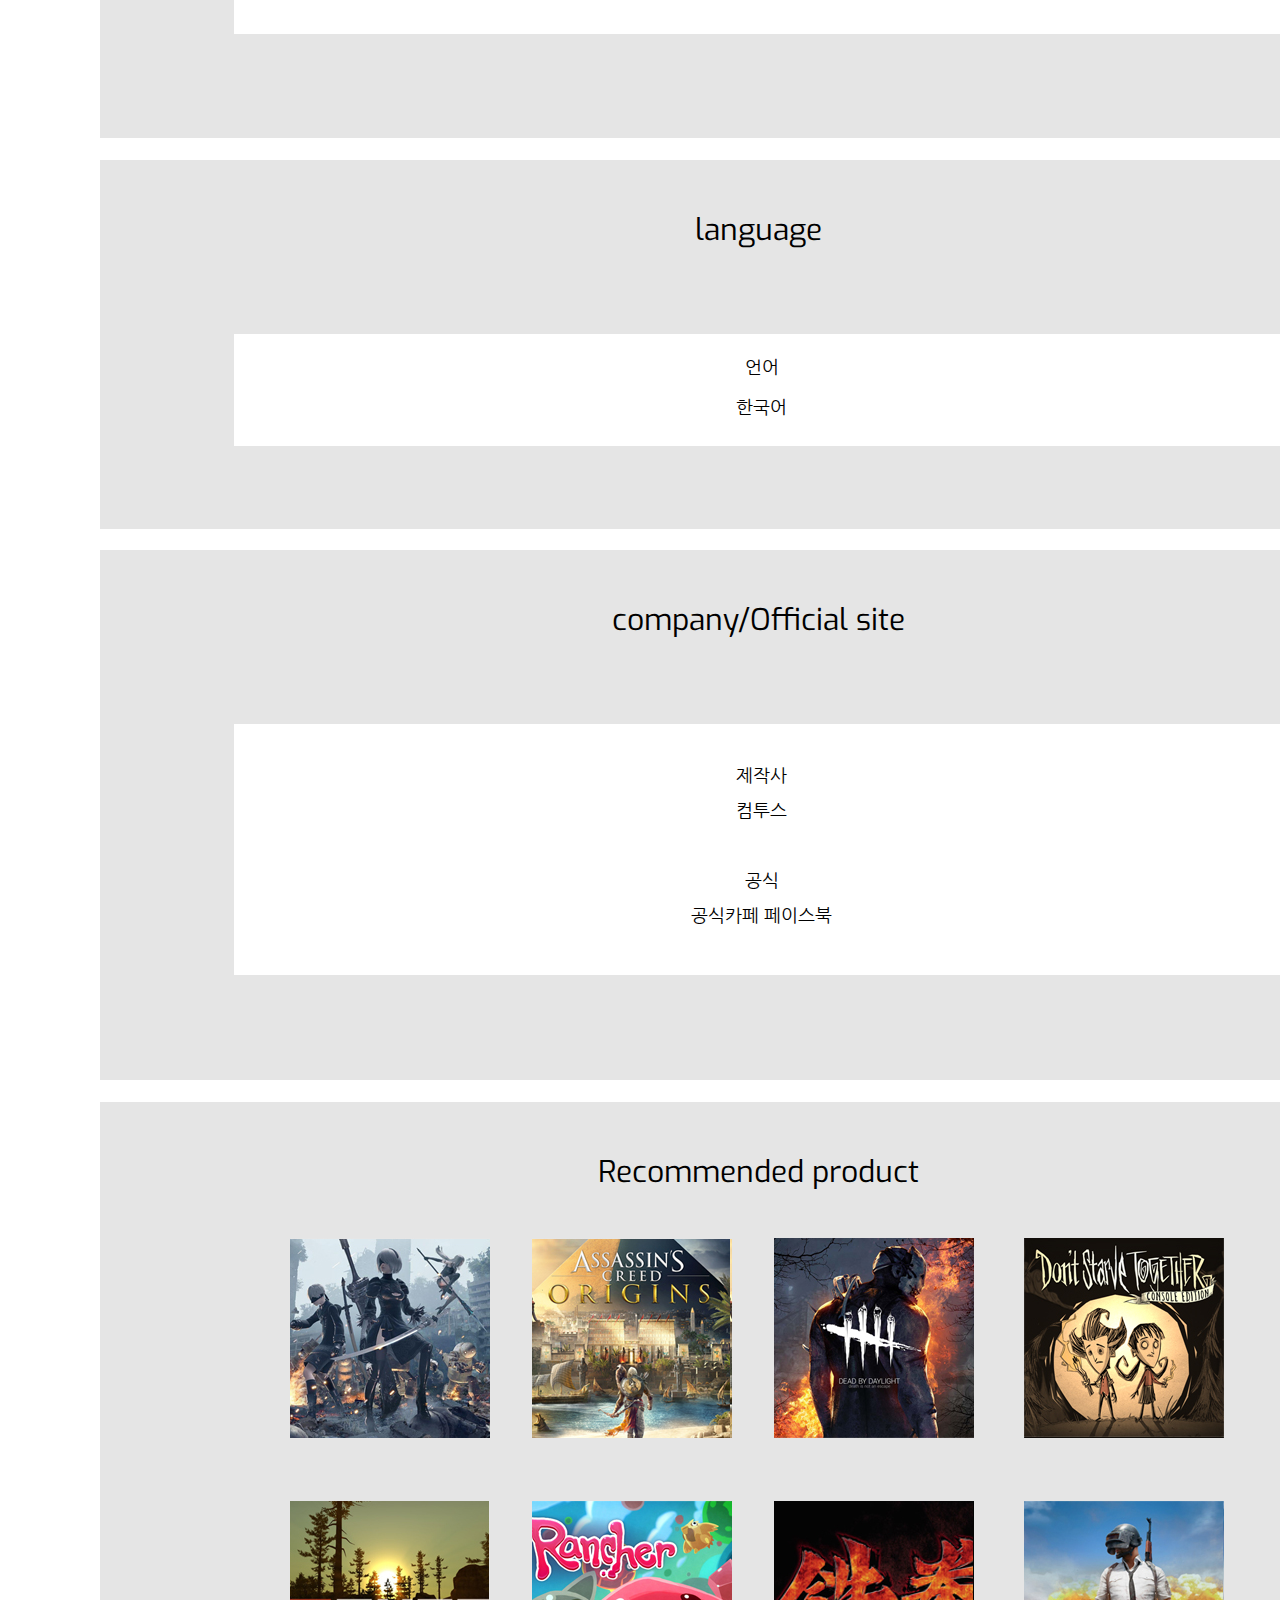
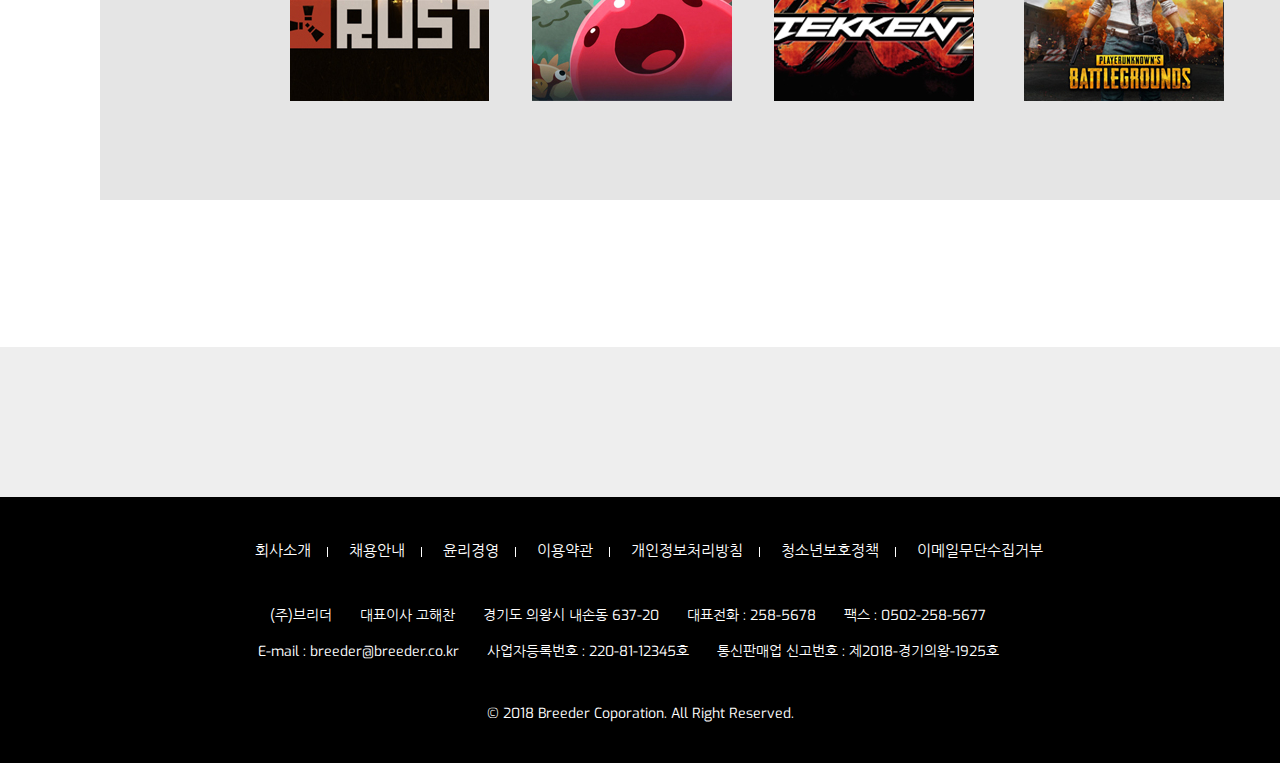
<file: mo_sub1.html>
<!DOCTYPE html>
<html>
<head>
	<title>BREEDER</title>
    <link href="https://fonts.googleapis.com/css?family=Exo:200,400,800" rel="stylesheet">
    <link href="https://fonts.googleapis.com/css?family=Nanum+Gothic" rel="stylesheet">
    
    <link rel="stylesheet" type="text/css" href="css/reset.css">
	<link rel="stylesheet" type="text/css" href="css/common.css">
    <link rel="stylesheet" type="text/css" href="css/mo_sub1.css">

    <script src="https://code.jquery.com/jquery-3.3.1.min.js"></script>
    
    <script src="js/common.js"></script>
    <script src="js/pc_sub2.js"></script>

</head>
<body>
    <!-- ------- header ------- -->
    <header>
        <h1 class="logo"><a href="index.html"><img src="images/logo.png" alt="logo"></a></h1>
        <div id="s_bar">
            <from id="searchFrom" name="searchForm" method="get" action="">
                <p class="s_box">
                    <input type="text" id="search" maxlength="30" name="search">
                </p>
                <p class="b_box">   
                    <input type="submit" value="" id="go" onclick="searching()">
                </p>
            </from>
        </div>
        <nav>
            <p class="hamb" onclick="view(this)">
                <img src="images/hamburger.png">
            </p>
            <ul class="lnb clearfix">
                <li><a href="login.html" target="_blank">로그인</a></li>
                <li><a href="join.html" target="_blank">회원가입</a></li>
                <li><a href="cart.html" target="_blank">장바구니</a></li>
            </ul>
            <ul class="gnb">
                <li><a href="con_main.html">콘솔게임</a></li>
                <li><a href="pc_main.html">PC게임</a></li>
                <li><a href="#">모바일게임</a></li>
                <li><a href="freeboard.html">커뮤니티</a></li>
                <li><a href="#">공지사항</a></li>
                <li><a href="#">게임뉴스</a></li>
            </ul>
        </nav>
    </header>


    
    <!-- ------- simple(제목, 사진, 간단설명) ------- -->
    <section id="simple">
        <div class="wrapper">
            <div class="title">
                <h2 class="Mtit">서머너즈워</h2>
            </div>
            <div class="desc clearfix">
                <div class="left">
                    <div class="top">
                        <img src="images/sub_mo1.jpg">
                    </div>
                    <div class="bottom">
                        <img src="images/sub_mo2.jpg" alt="img1">
                        <img src="images/sub_mo3.jpg" alt="img2">
                        <img src="images/sub_mo4.jpg" alt="img3">
                    </div>
                </div>
                <div class="right">
                    <div class="box"> 
                        <h3 class="stit">서머너즈워</h3>
                        <ul class="list">
                            <li>
                                <p class="sDesc">가격</p>
                                <p class="data">무료</p>
                            </li>
                            <li>
                                <p class="sDesc">장르</p>
                                <p class="data">롤플레잉</p>
                            </li>
                            <li>
                                <p class="sDesc">퍼블리셔</p>
                                <p class="data">컴투스</p>
                            </li>
                            <li>
                                <p class="sDesc">이용등급</p>
                                <p class="data">12세</p>
                            </li>
                        </ul>
                        <div class="cart">
                            <p>
                                장바구니 담기
                            </p>
                        </div>
                        <div class="buy"> 
                            <p>
                                홈페이지 이동
                            </p>
                        </div>
                        <div class="heart"> </div>
                    </div>
                </div>
            </div>
        </div>
    </section>
    <section id="detail">
        <div class="wrapper">
            <div class="top">
                <nav id="tab">
                    <ul class="clearfix">
                        <li><a href="#" class="active">상세설명</a></li>
                        <li><a href="#">커뮤니티</a></li>
                        <li><a href="#">FAQ</a></li>
                        <li><a href="#">주의사항</a></li>
                    </ul>
                </nav>
            </div>
        </div>      

        <div class="wrapper">
            <div class="wrap">
                <div class="over1">
                    <h3 class="tit">video</h3>
                    <div class="ttop"> </div>
                    <div class="toright1"> </div>
                    <div class="toright2"> </div>
                    <div class="toright3"> </div>
                </div>

                <div class="over2">
                    <h3 class="tit">explanation</h3>
                    <div class="expl">
                        <p class="desc">
                        1000여종의 다양한 몬스터들과 함께하는 전략적 육성!<br>
                        시나리오, 던전, PvP, 길드전, 보스레이드까지 무궁무진한 컨텐츠!<br>
                        끝없는 전투가 펼쳐지는 천공의 아레나에 소환사님을 초대합니다.
                        </p>
                    </div>
                </div>

                <div class="over3">
                    <h3 class="tit">System specification</h3>
                    <div class="system">
                        <div class="sys1">필수적 접근권한</div>
                        <div class="sys2">선택적 접근권한</div>
                        <div class="sys3">
                        <p>
                            없음 
                        </p>
                        </div>
                        <div class="sys4">
                            <p>
                                저장공간<br>
                                하이브 회원을 위한 프로필 이미지 변경 및 <br>
                                게임 화면 저장/불러오기 등을 위해 사용<br><br>
                                단말기 정보<br>
                                게임 내 이벤트 진행 및 보상을 위해 사용<br><br>
                                주소록 <br>
                                하이브 회원을 위한 친구리스트 동기화 이용 시 사용<br><br>
                                마이크: <br>
                                음성 기능을 사용하기 위한 권한<br><br>
                            </p>
                        </div>
                    </div>
                </div>

                <div class="over4">
                    <h3 class="tit">language</h3>
                    <div class="lang">
                        <p>
                            언어<br>
                            한국어
                        </p>
                    </div>
                </div>

                <div class="over5">
                    <h3 class="tit">company/Official site</h3>
                    <div class="comp">
                        <p>
                            제작사<br>
                            컴투스<br><br>
                            공식<br>
                            공식카페 페이스북
                        </p>
                    </div>
                </div>

                <div class="over6">
                    <h3 class="tit">Recommended product</h3>
                    <div class="recom1"> </div>
                    <div class="recom2"> </div>
                    <div class="recom3"> </div>
                    <div class="recom4"> </div>
                    <div class="recom5"> </div>
                    <div class="recom6"> </div>
                    <div class="recom7"> </div>
                    <div class="recom8"> </div>
                </div>

                </div>
            </div>
        </section>

        
    <!-- ------- footer ------- -->

	<footer>
		<ul class="policy">
                <li><a href="#">회사소개</a></li>
                <li><a href="#">채용안내</a></li>
                <li><a href="#">윤리경영</a></li>
                <li><a href="#">이용약관</a></li>
                <li><a href="#">개인정보처리방침</a></li>
                <li><a href="#">청소년보호정책</a></li>
                <li><a href="#">이메일무단수집거부</a></li>
            </ul>
            <address class="add">
                <ul>
                    <li>(주)브리더</li>
                    <li>대표이사 고해찬</li>
                    <li>경기도 의왕시 내손동 637-20</li>
                    <li>대표전화 : 258-5678</li>
                    <li>팩스 : 0502-258-5677</li><br>
                    <li>E-mail : breeder@breeder.co.kr</li>
                    <li>사업자등록번호 : 220-81-12345호</li>
                    <li>통신판매업 신고번호 : 제2018-경기의왕-1925호</li>
                </ul>
            </address>
            <p class="copy">&copy; 2018 Breeder Coporation. All Right Reserved.</p>
	</footer>

</body>
</html>
</file>
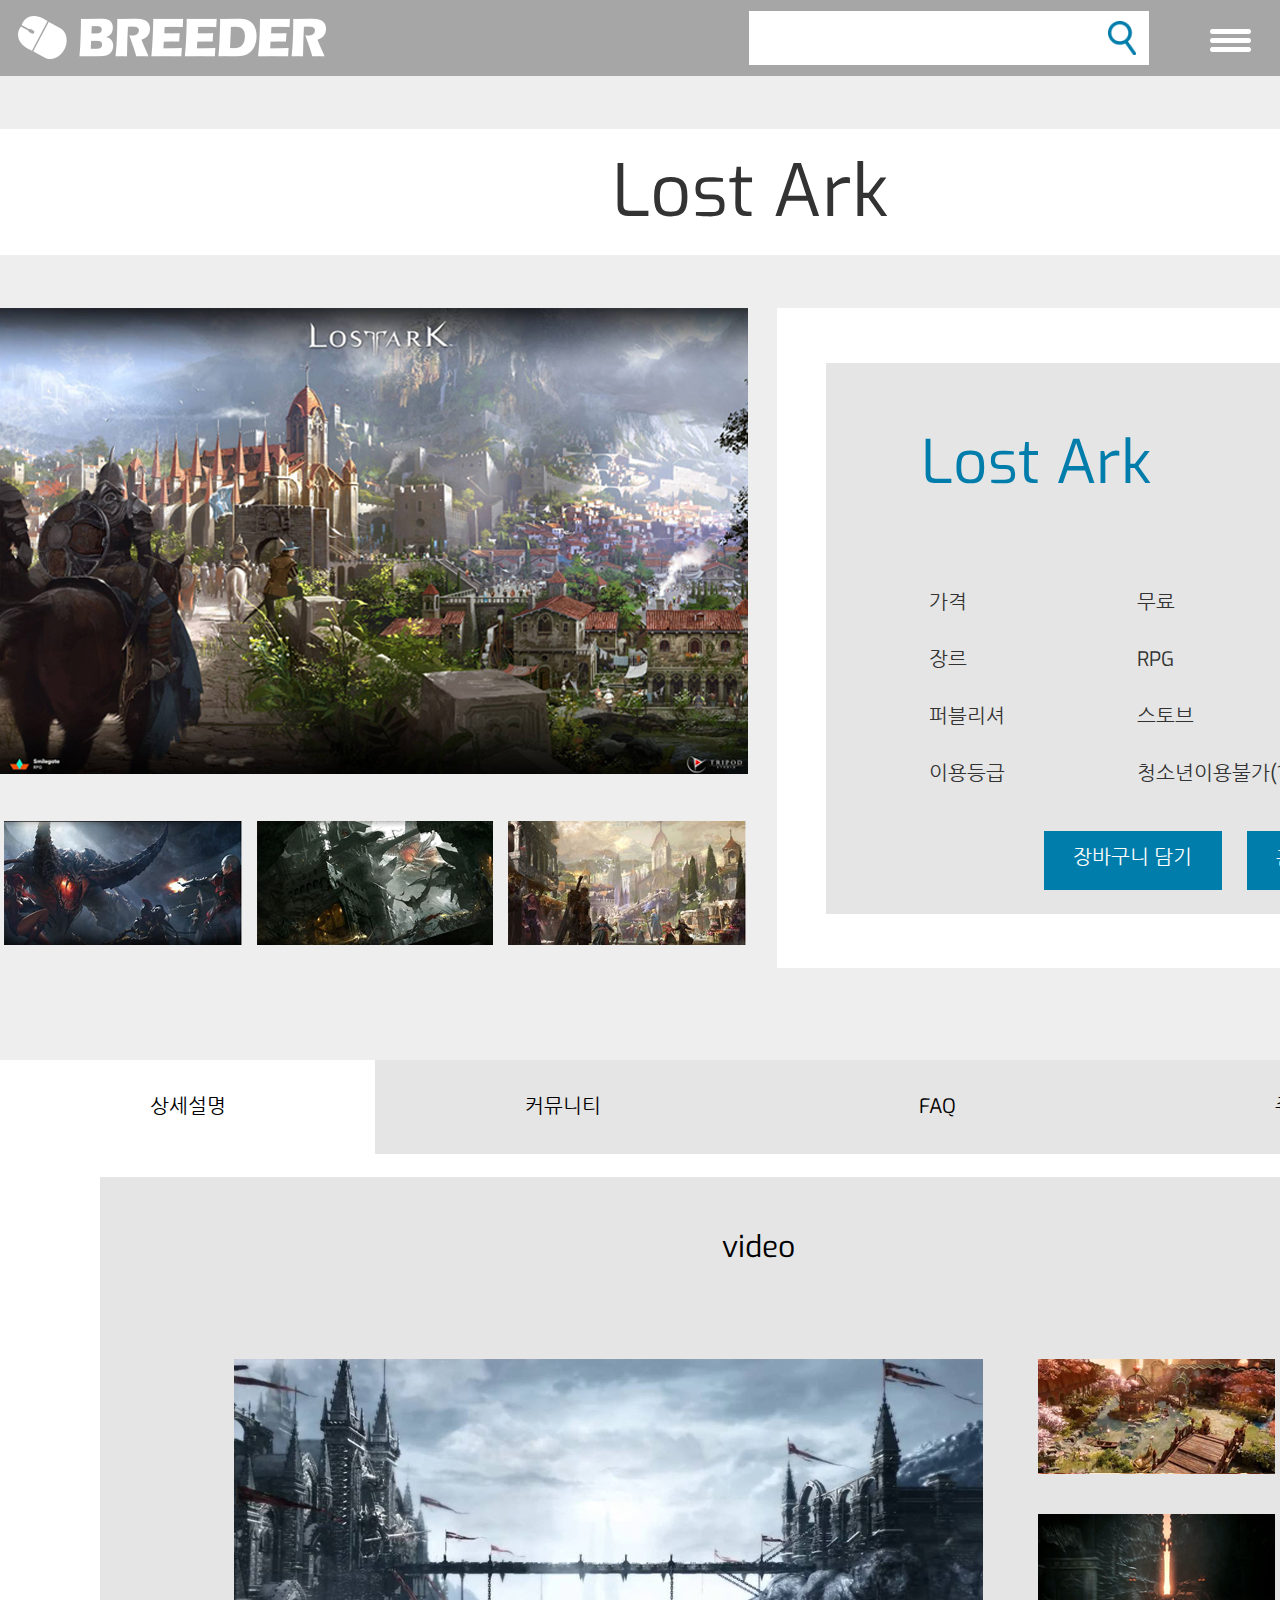
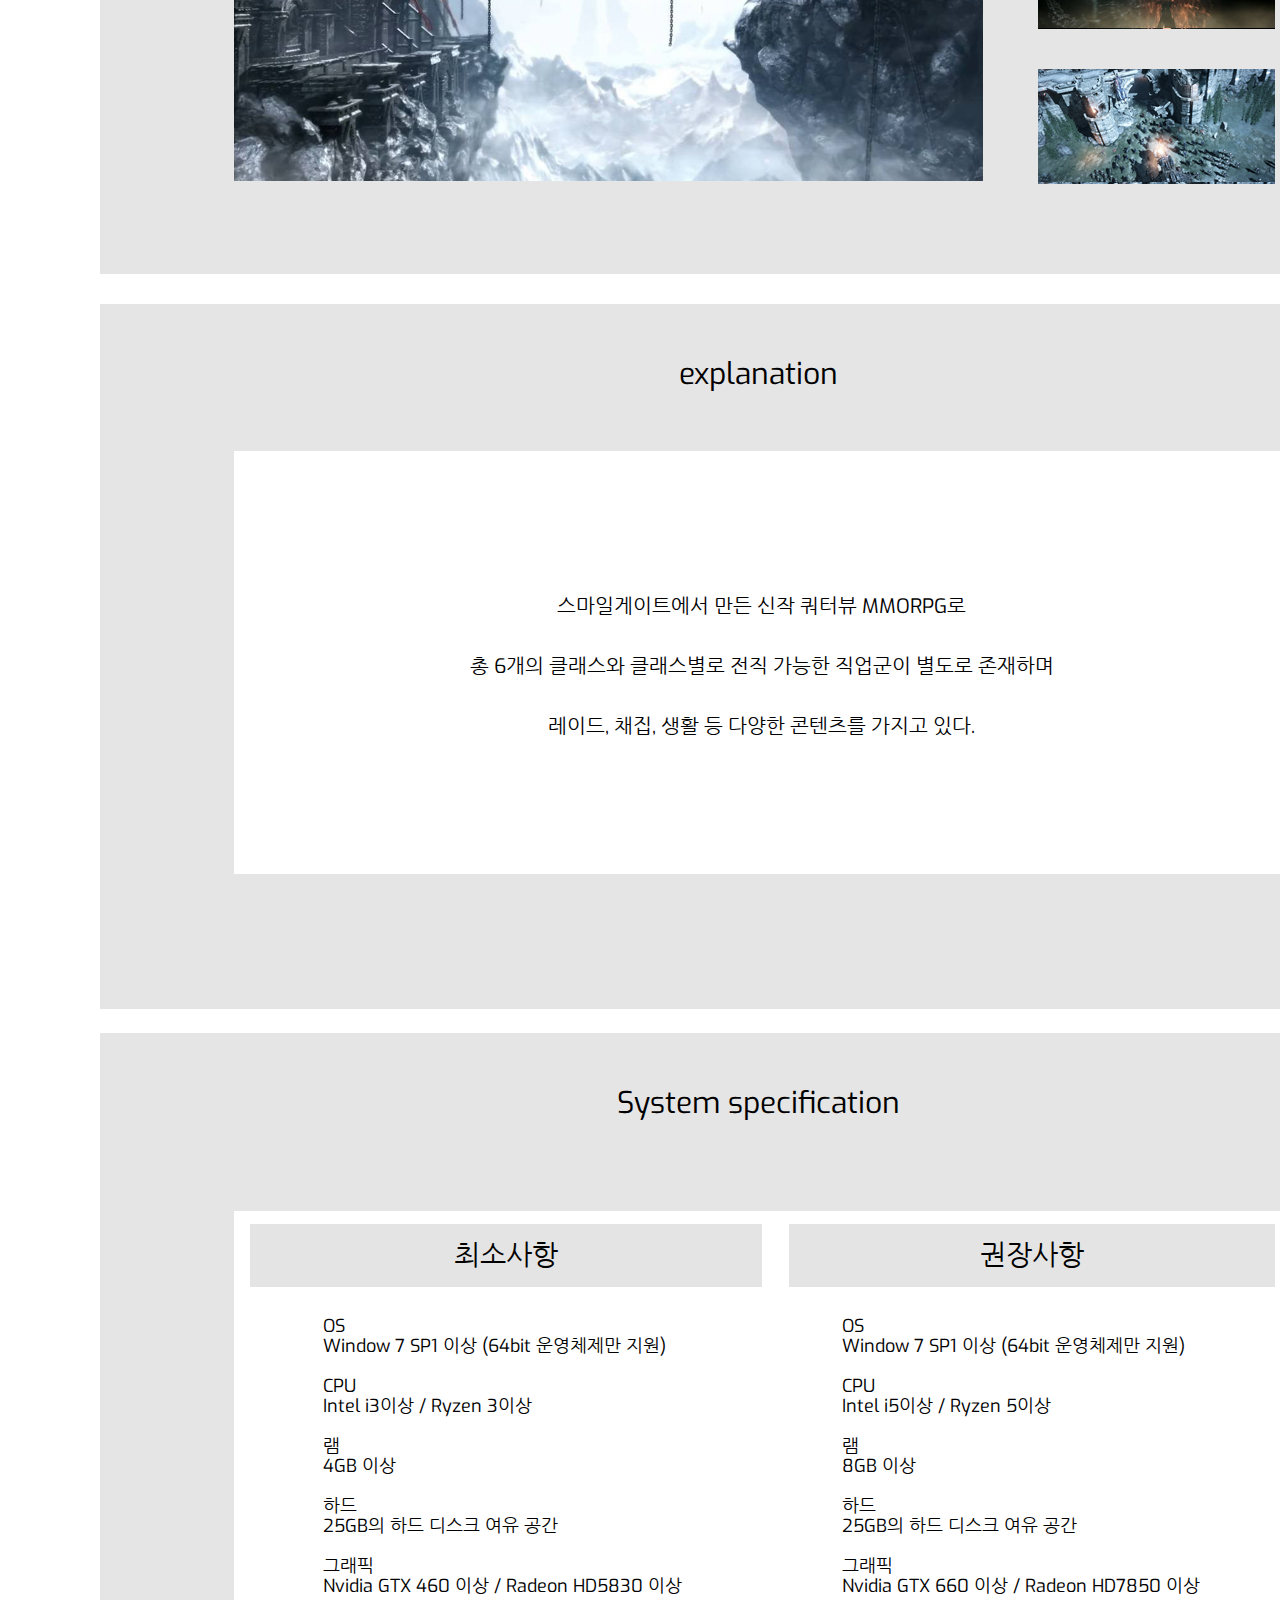
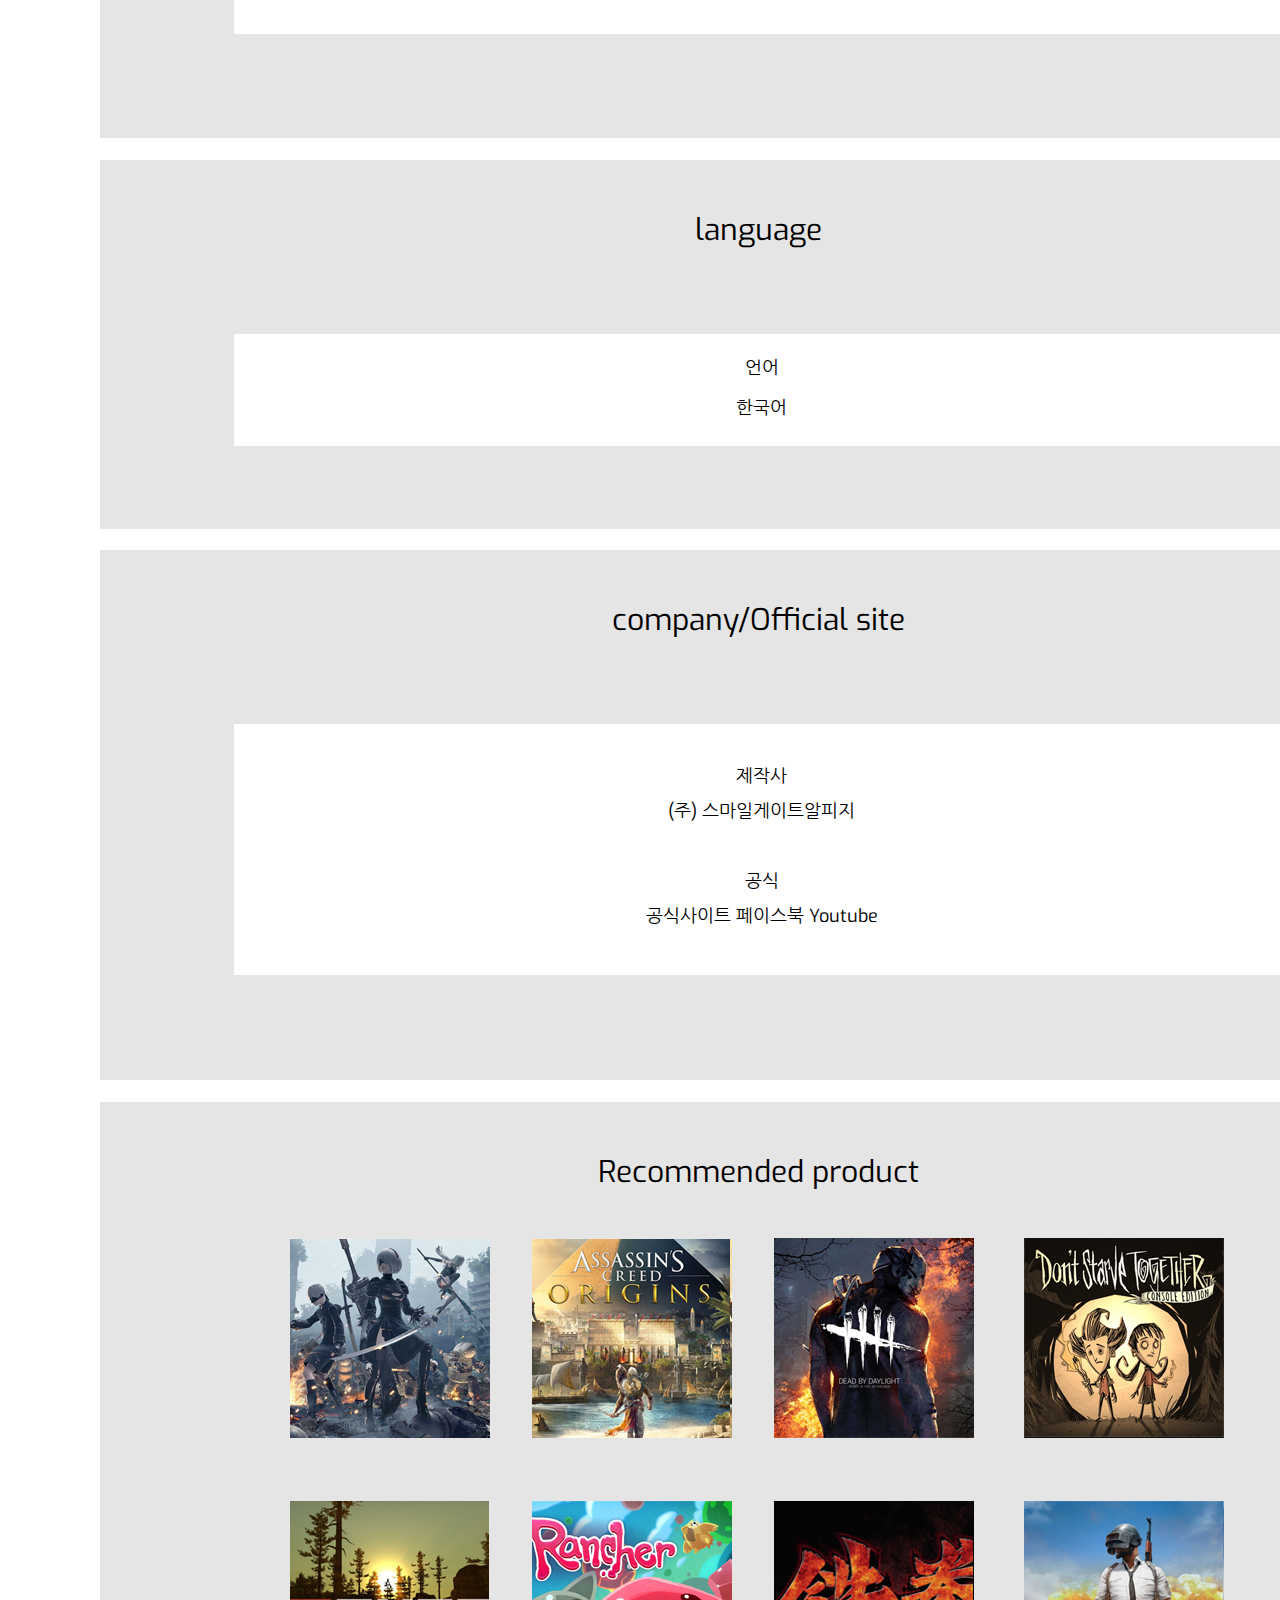
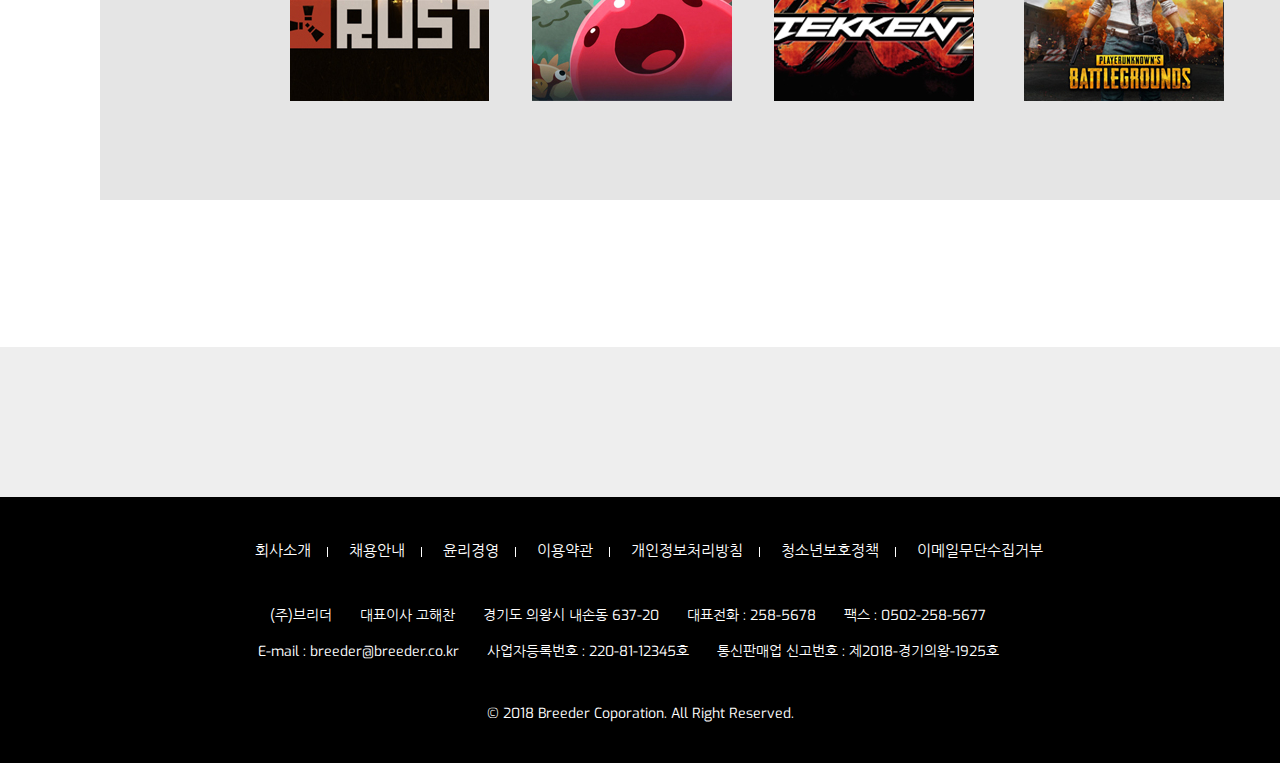
<file: pc_sub2.html>
<!DOCTYPE html>
<html>
<head>
	<title>BREEDER</title>
    <link href="https://fonts.googleapis.com/css?family=Exo:200,400,800" rel="stylesheet">
    <link href="https://fonts.googleapis.com/css?family=Nanum+Gothic" rel="stylesheet">
    
    <link rel="stylesheet" type="text/css" href="css/reset.css">
	<link rel="stylesheet" type="text/css" href="css/common.css">
    <link rel="stylesheet" type="text/css" href="css/pc_sub2.css">

    <script src="https://code.jquery.com/jquery-3.3.1.min.js"></script>
    
    <script src="js/common.js"></script>
    <script src="js/pc_sub2.js"></script>
    

</head>
<body>
    <!-- ------- header ------- -->
    <header>
        <h1 class="logo"><a href="index.html"><img src="images/logo.png" alt="logo"></a></h1>
        <div id="s_bar">
            <from id="searchFrom" name="searchForm" method="get" action="">
                <p class="s_box">
                    <input type="text" id="search" maxlength="30" name="search">
                </p>
                <p class="b_box">   
                    <input type="submit" value="" id="go" onclick="searching()">
                </p>
            </from>
        </div>
        <nav>
            <p class="hamb" onclick="view(this)">
                <img src="images/hamburger.png">
            </p>
            <ul class="lnb clearfix">
                <li><a href="login.html" target="_blank">로그인</a></li>
                <li><a href="join.html" target="_blank">회원가입</a></li>
                <li><a href="cart.html" target="_blank">장바구니</a></li>
            </ul>
            <ul class="gnb">
                <li><a href="con_main.html">콘솔게임</a></li>
                <li><a href="pc_main.html">PC게임</a></li>
                <li><a href="#">모바일게임</a></li>
                <li><a href="freeboard.html">커뮤니티</a></li>
                <li><a href="#">공지사항</a></li>
                <li><a href="#">게임뉴스</a></li>
            </ul>
        </nav>
    </header>

    
    <!-- ------- simple(제목, 사진, 간단설명) ------- -->
    <section id="simple">
        <div class="wrapper">
            <div class="title">
                <h2 class="Mtit">Lost Ark</h2>
            </div>
            <div class="desc clearfix">
                <div class="left">
                    <div class="top">
                        <img src="images/sub1.jpg">
                    </div>
                    <div class="bottom">
                        <img src="images/sub2.jpg" alt="img1">
                        <img src="images/sub3.jpg" alt="img2">
                        <img src="images/sub4.jpg" alt="img3">
                    </div>
                </div>
                <div class="right">
                    <div class="box"> 
                        <h3 class="stit">Lost Ark</h3>
                        <ul class="list">
                            <li>
                                <p class="sDesc">가격</p>
                                <p class="data">무료</p>
                            </li>
                            <li>
                                <p class="sDesc">장르</p>
                                <p class="data">RPG</p>
                            </li>
                            <li>
                                <p class="sDesc">퍼블리셔</p>
                                <p class="data">스토브</p>
                            </li>
                            <li>
                                <p class="sDesc">이용등급</p>
                                <p class="data">청소년이용불가(18세)</p>
                            </li>
                        </ul>
                        <div class="cart">
                            <p>
                                장바구니 담기
                            </p>
                        </div>
                        <div class="buy"> 
                            <p>
                                홈페이지 이동
                            </p>
                        </div>
                        <div class="heart"> </div>
                    </div>
                </div>
            </div>
        </div>
    </section>
    <section id="detail">
        <div class="wrapper">
            <div class="top">
                <nav id="tab">
                    <ul class="clearfix">
                        <li><a href="#" class="active">상세설명</a></li>
                        <li><a href="#">커뮤니티</a></li>
                        <li><a href="#">FAQ</a></li>
                        <li><a href="#">주의사항</a></li>
                    </ul>
                </nav>
            </div>
        </div>      

        <div class="wrapper">
            <div class="wrap">
                <div class="over1">
                    <h3 class="tit">video</h3>
                    <div class="ttop"> </div>
                    <div class="toright1"> </div>
                    <div class="toright2"> </div>
                    <div class="toright3"> </div>
                </div>

                <div class="over2">
                    <h3 class="tit">explanation</h3>
                    <div class="expl">
                        <p class="desc">
                        스마일게이트에서 만든 신작 쿼터뷰 MMORPG로 <br>
                        총 6개의 클래스와 클래스별로 전직 가능한 직업군이 별도로 존재하며<br>
                        레이드, 채집, 생활 등 다양한 콘텐츠를 가지고 있다.
                        </p>
                    </div>
                </div>

                <div class="over3">
                    <h3 class="tit">System specification</h3>
                    <div class="system">
                        <div class="sys1">최소사항</div>
                        <div class="sys2">권장사항</div>
                        <div class="sys3">
                        <p>
                            OS<br>
                            Window 7 SP1 이상 (64bit 운영체제만 지원)<br><br>
                            CPU<br>
                            Intel i3이상 / Ryzen 3이상<br><br>
                            램<br>
                            4GB 이상<br><br>
                            하드<br>
                            25GB의 하드 디스크 여유 공간<br><br>
                            그래픽<br>
                            Nvidia GTX 460 이상 / Radeon HD5830 이상 
                        </p>
                        </div>
                        <div class="sys4">
                            <p>
                                OS<br>
                                Window 7 SP1 이상 (64bit 운영체제만 지원)<br><br>
                                CPU<br>
                                Intel i5이상 / Ryzen 5이상<br><br>
                                램<br>
                                8GB 이상<br><br>
                                하드<br>
                                25GB의 하드 디스크 여유 공간<br><br>
                                그래픽<br>
                                Nvidia GTX 660 이상 / Radeon HD7850 이상
                            </p>
                        </div>
                    </div>
                </div>

                <div class="over4">
                    <h3 class="tit">language</h3>
                    <div class="lang">
                        <p>
                            언어<br>
                            한국어
                        </p>
                    </div>
                </div>

                <div class="over5">
                    <h3 class="tit">company/Official site</h3>
                    <div class="comp">
                        <p>
                            제작사<br>
                            (주) 스마일게이트알피지<br><br>
                            공식<br>
                            공식사이트 페이스북 Youtube
                        </p>
                    </div>
                </div>

                <div class="over6">
                    <h3 class="tit">Recommended product</h3>
                    <div class="recom1"> </div>
                    <div class="recom2"> </div>
                    <div class="recom3"> </div>
                    <div class="recom4"> </div>
                    <div class="recom5"> </div>
                    <div class="recom6"> </div>
                    <div class="recom7"> </div>
                    <div class="recom8"> </div>
                </div>

                </div>
            </div>
        </section>

        
    <!-- ------- footer ------- -->

	<footer>
		<ul class="policy">
                <li><a href="#">회사소개</a></li>
                <li><a href="#">채용안내</a></li>
                <li><a href="#">윤리경영</a></li>
                <li><a href="#">이용약관</a></li>
                <li><a href="#">개인정보처리방침</a></li>
                <li><a href="#">청소년보호정책</a></li>
                <li><a href="#">이메일무단수집거부</a></li>
            </ul>
            <address class="add">
                <ul>
                    <li>(주)브리더</li>
                    <li>대표이사 고해찬</li>
                    <li>경기도 의왕시 내손동 637-20</li>
                    <li>대표전화 : 258-5678</li>
                    <li>팩스 : 0502-258-5677</li><br>
                    <li>E-mail : breeder@breeder.co.kr</li>
                    <li>사업자등록번호 : 220-81-12345호</li>
                    <li>통신판매업 신고번호 : 제2018-경기의왕-1925호</li>
                </ul>
            </address>
            <p class="copy">&copy; 2018 Breeder Coporation. All Right Reserved.</p>
	</footer>

</body>
</html>
</file>
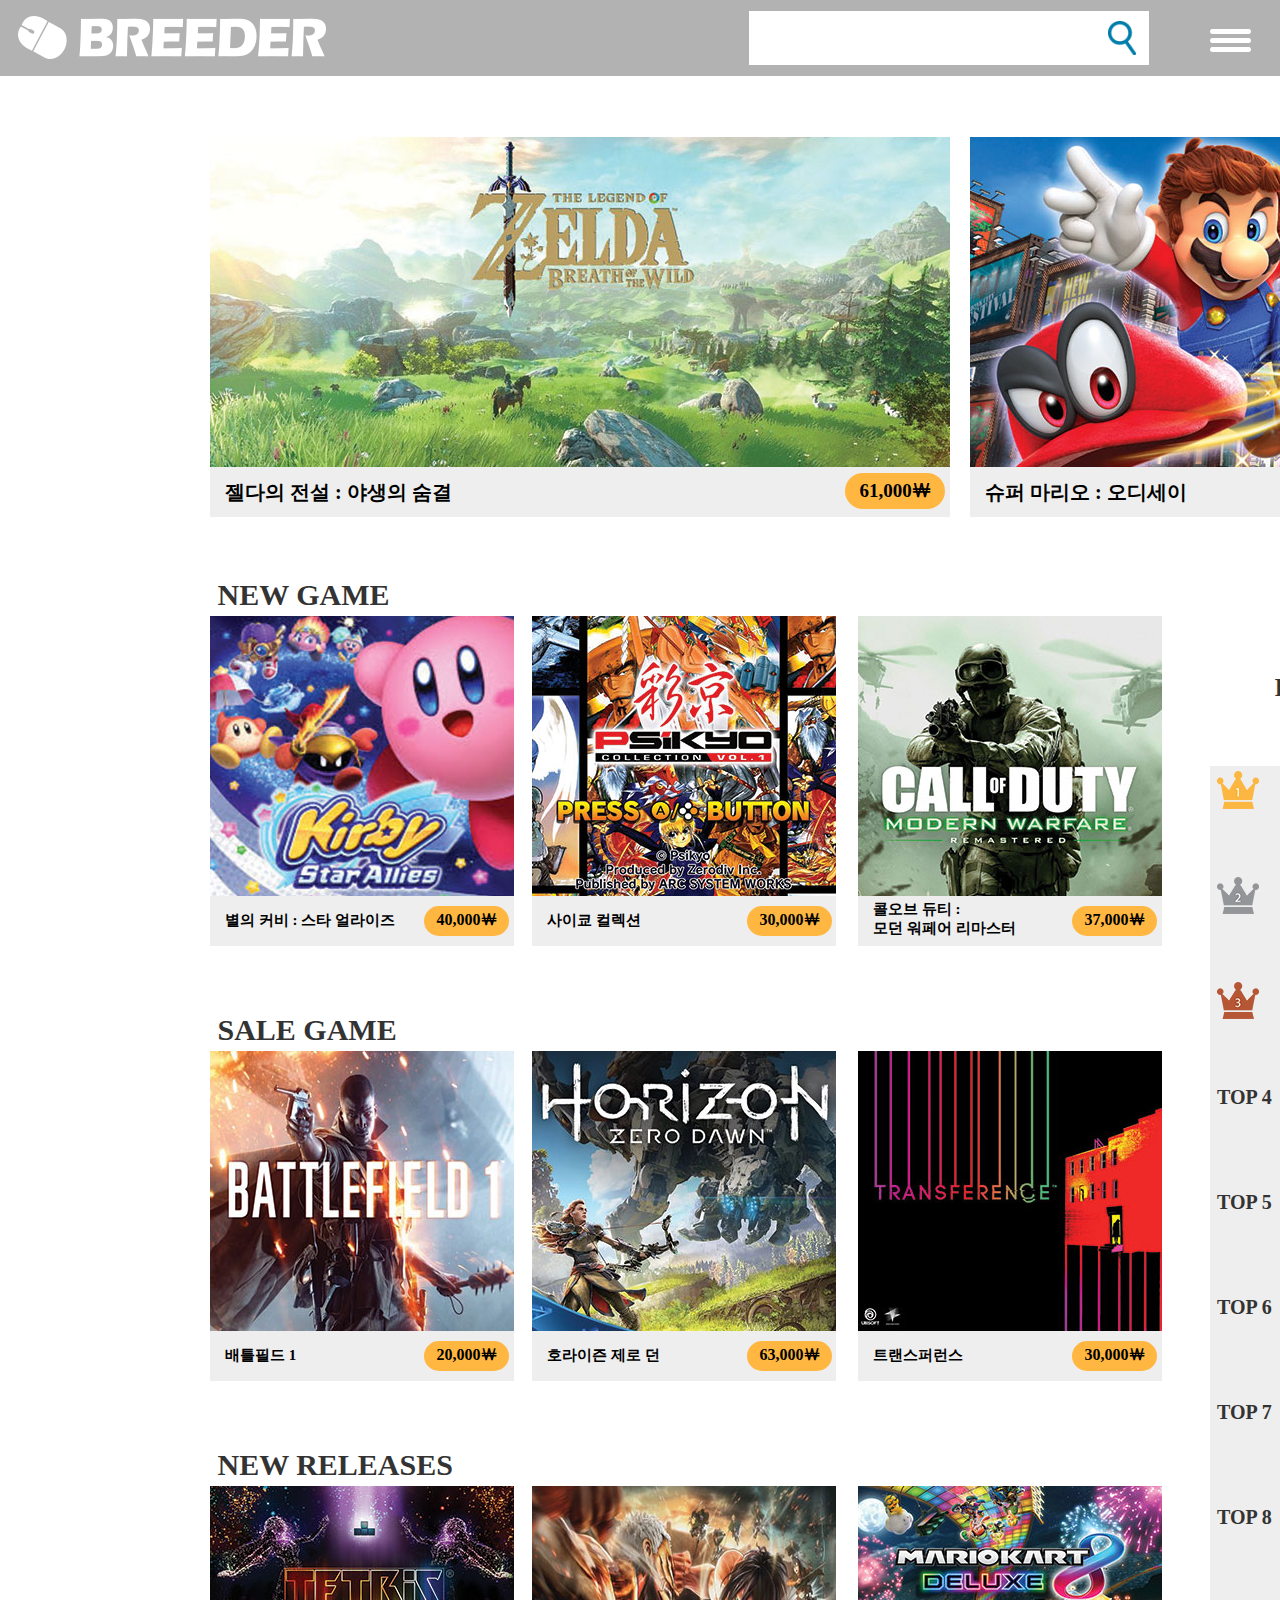
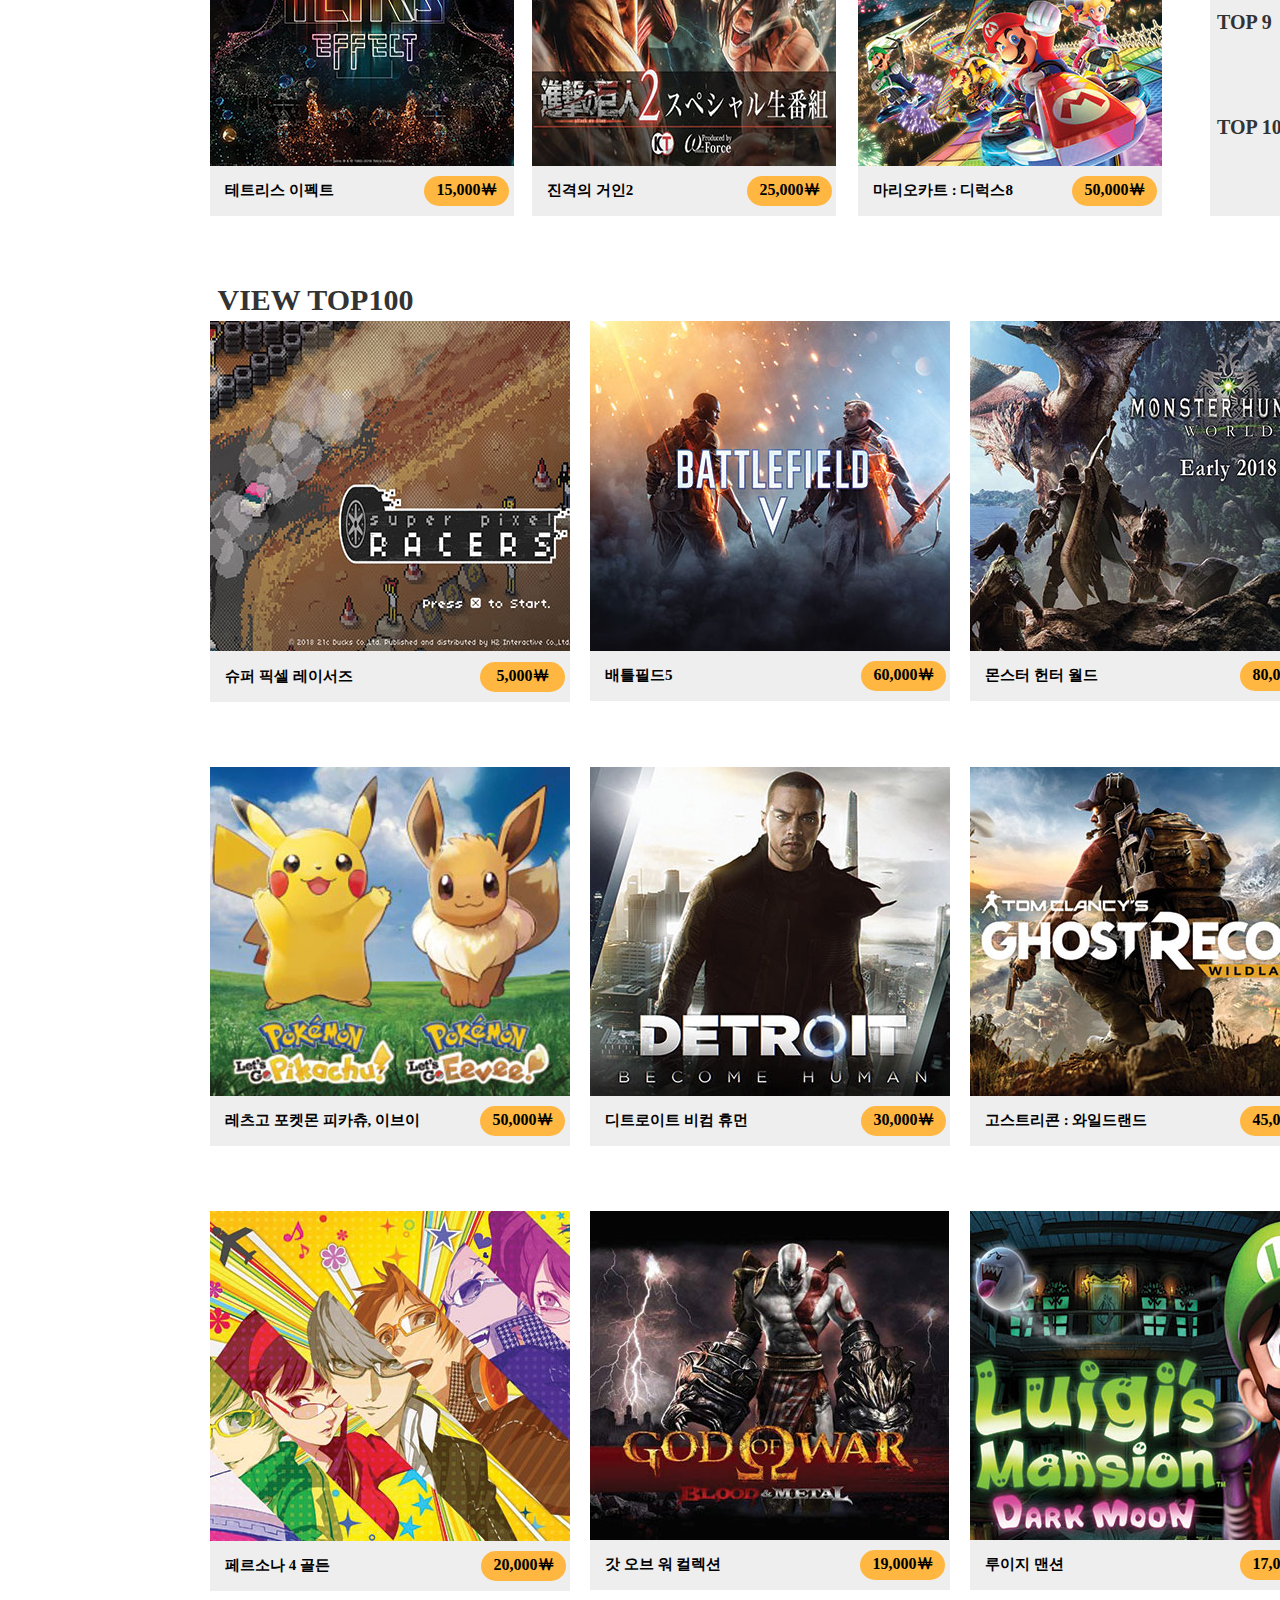
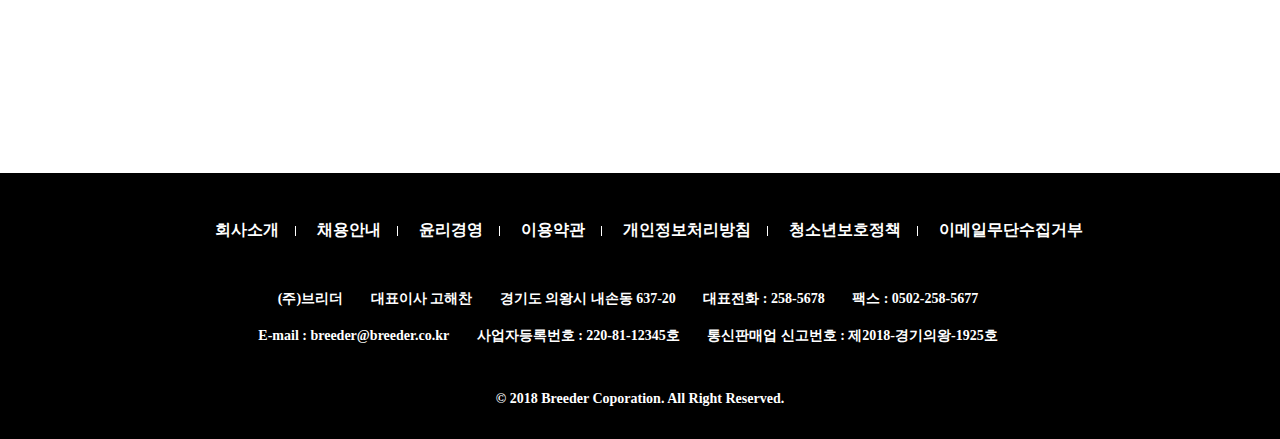
<file: sublist_console.html>
<!DOCTYPE html>
<html>
<head>
	<link href="https://fonts.googleapis.com/css?family=Exo:200,400,800" rel="stylesheet">
    <link href="https://fonts.googleapis.com/css?family=Nanum+Gothic" rel="stylesheet">

    <link rel="stylesheet" type="text/css" href="css/reset.css">
    <link rel="stylesheet" type="text/css" href="css/common.css">
    <link rel="stylesheet" type="text/css" href="css/console_list.css">

    <script src="js/common.js"></script>
</head>
<body>
    <!-- ------- header ------- -->
    <header>
        <h1 class="logo"><a href="index.html"><img src="images/logo.png" alt="logo"></a></h1>
        <div id="s_bar">
            <from id="searchFrom" name="searchForm" method="get" action="">
                <p class="s_box">
                    <input type="text" id="search" maxlength="30" name="search">
                </p>
                <p class="b_box">   
                    <input type="submit" value="" id="go" onclick="searching()">
                </p>
            </from>
        </div>
        <nav>
            <p class="hamb" onclick="view(this)">
                <img src="images/hamburger.png">
            </p>
            <ul class="lnb clearfix">
                <li><a href="login.html" target="_blank">로그인</a></li>
                <li><a href="join.html" target="_blank">회원가입</a></li>
                <li><a href="cart.html" target="_blank">장바구니</a></li>
            </ul>
            <ul class="gnb">
                <li><a href="con_main.html">콘솔게임</a></li>
                <li><a href="pc_main.html">PC게임</a></li>
                <li><a href="#">모바일게임</a></li>
                <li><a href="freeboard.html">커뮤니티</a></li>
                <li><a href="#">공지사항</a></li>
                <li><a href="#">게임뉴스</a></li>
            </ul>
        </nav>
    </header>
	
	<section class="c_best">
		<div class="c_best1" >
			<a href="co_sub1.html">
				<img src="images/zellda.jpg"><br>
				<p>젤다의 전설 : 야생의 숨결</p>
				<a class="pricebest" href="#">61,000￦</a>
			</a>
		</div>
		<div class="c_best2">
			<a href="co_sub1.html"> 
				<img src="images/odisay.jpg"><br>
				<p>슈퍼 마리오 : 오디세이</p>
				<a class="pricebest" href="#">53,000￦</a>
			</a>
		</div>
	</section>

	<article class="c_new">
		<span style="position:absolute ;left:210px; top:578px;">
		&nbsp;NEW GAME</span> 
		<div class="c_new1">
			<a href="co_sub1.html">
				<img src="images/cuby.jpg"><br>
				<p>별의 커비 : 스타 얼라이즈</p>
				<a class="price" href="#">40,000￦</a>
			</a>
		</div>
		<div class="c_new2">
			<a href="co_sub1.html"> 
				<img src="images/pacho.jpg"><br>
				<p>사이쿄 컬렉션</p>
				<a class="price" href="#">30,000￦</a>
			</a>
		</div>
		<div class="c_new3">
			<a href="co_sub1.html"> 
				<img src="images/calloub.jpg"><br>
				<p style="padding-top:4px">콜오브 듀티 : <br>모던 워페어 리마스터</p>
				<a class="price" href="#">37,000￦</a>
			</a>
		</div>
	</article>
	<article class="c_sale">
		<span style="position:absolute ;left:210px; top:1013px;">&nbsp;SALE GAME</span>
		<div class="c_sale1">
			<a href="co_sub1.html"> 
				<img src="images/battle1.jpg"><br>
				<p>배틀필드 1</p>
				<a class="price" href="#">20,000￦</a>
			</a>
		</div>
		<div class="c_sale2">
			<a href="co_sub1.html"> 
				<img src="images/horaizn.jpg"><br>
				<p>호라이즌 제로 던</p>
				<a class="price" href="#">63,000￦</a>
			</a>
		</div>
		<div class="c_sale3">
			<a href="co_sub1.html"> 
				<img src="images/trans.jpg"><br>
				<p>트랜스퍼런스</p>
				<a class="price" href="#">30,000￦</a>
			</a>
		</div>
	</article>
	<article class="c_dlc">
		<span style="position:absolute ;left:210px; top:1448px;">&nbsp;NEW RELEASES</span>
		<div class="c_dlc1">
			<a href="co_sub1.html"> 
				<img src="images/tetris.jpg"><br>
				<p>테트리스 이펙트</p>
				<a class="price" href="#">15,000￦</a>
			</a>
		</div>
		<div class="c_dlc2">
			<a href="co_sub1.html"> 
				<img src="images/zingu2.jpg"><br>
				<p>진격의 거인2</p>
				<a class="price" href="#">25,000￦</a>
			</a>
		</div>
		<div class="c_dlc3">
			<a href="co_sub1.html"> 
				<img src="images/mario8.jpg"><br>
				<p>마리오카트 : 디럭스8</p>
				<a class="price" href="#">50,000￦</a>
			</a>
		</div>
	</article>
	<aside class="rank">
		<ul>
		<li class="rankbutton">PC</li>
		<li class="rankbutton">Console</li>
		<li class="rankbutton">Mobile</li><br>
		<li class="rank1"><img src="images/top1.png">
			<p>서머너즈워 : 천공의 아레나</p></li><br>
		<li class="rank1"><img src="images/top2.png">
			<p>위 베어 베어스 더 퍼즐</p></li><br>
		<li class="rank1"><img src="images/top3.png">
			<p>블레이드 & 소울 : 레볼루션</p></li><br>
		<li class="setreft">TOP 4
		<p>모두의마블</p></li><br>
		<li class="setreft">TOP 5
		<p>에픽세븐</p></li><br>
		<li class="setreft">TOP 6
		<p>라그라노크 M</p></li><br>
		<li class="setreft">TOP 7
		<p>다크에덴 M</p></li><br>
		<li class="setreft">TOP 8
		<p>LINEAGE M</p></li><br>
		<li class="setreft">TOP 9
		<p>삼국지 M</p></li><br>
		<li class="setreft">TOP 10
		<p>세븐나이츠</p></li><br>
	</ul>
	</aside>
	<article class="c_view">
		<span style="position:absolute ;left:210px; top:1883px;">&nbsp;VIEW TOP100</span>
		<div class="c_view1">
			<a href="co_sub1.html"> 
				<img src="images/car.jpg"><br>
				<p>슈퍼 픽셀 레이서즈</p>
				<a class="price" href="#">5,000￦</a>
			</a>
		</div>
		<div class="c_view2">
			<a href="co_sub1.html"> 
				<img src="images/battle5.jpg"><br>
				<p>배틀필드5</p>
				<a class="price" href="#">60,000￦</a>
			</a>
		</div>
		<div class="c_view3">
			<a href="co_sub1.html"> 
				<img src="images/monsterhunter.jpg"><br>
				<p>몬스터 헌터 월드</p>
				<a class="price" href="#">80,000￦</a>
			</a>
		</div>
		<div class="c_view4">
			<a href="co_sub1.html"> 
				<img src="images/mass.jpg"><br>
				<p>매스 이펙트 : 안드로메다</p>
				<a class="price" href="#">90,000￦</a>
			</a>
		</div>
		<div class="c_view5">
			<a href="co_sub1.html"> 
				<img src="images/letsgo.jpg"><br>
				<p>레츠고 포켓몬 피카츄, 이브이</p>
				<a class="price" href="#">50,000￦</a>
			</a>
		</div>
		<div class="c_view6">
			<a href="co_sub1.html"> 
				<img src="images/dit.jpg"><br>
				<p>디트로이트 비컴 휴먼</p>
				<a class="price" href="#">30,000￦</a>
			</a>
		</div>
		<div class="c_view7">
			<a href="co_sub1.html"> 
				<img src="images/recon.jpg"><br>
				<p>고스트리콘 : 와일드랜드</p>
				<a class="price" href="#">45,000￦</a>
			</a>
		</div>
		<div class="c_view8">
			<a href="co_sub1.html"> 
				<img src="images/show.jpg"><br>
				<p>더 쇼 2017</p>
				<a class="price" href="#">37,000￦</a>
			</a>
		</div>
		<div class="c_view9">
			<a href="co_sub1.html"> 
				<img src="images/persona.jpg"><br>
				<p>페르소나 4 골든</p>
				<a class="price" href="#">20,000￦</a>
			</a>
		</div>
		<div class="c_view10">
			<a href="co_sub1.html"> 
				<img src="images/war.jpg"><br>
				<p>갓 오브 워 컬렉션</p>
				<a class="price" href="#">19,000￦</a>
			</a>
		</div>
		<div class="c_view11">
			<a href="co_sub1.html"> 
				<img src="images/ruyzi.jpg"><br>
				<p>루이지 맨션</p>
				<a class="price" href="#">17,000￦</a>
			</a>
		</div>
		<div class="c_view12">
			<a href="co_sub1.html"> 
				<img src="images/arms.jpg"><br>
				<p>ARMS</p>
				<a class="price" href="#">40,000￦</a>
			</a>
		</div>
	</article>
<footer>
		<ul class="policy">
                <li><a href="#">회사소개</a></li>
                <li><a href="#">채용안내</a></li>
                <li><a href="#">윤리경영</a></li>
                <li><a href="#">이용약관</a></li>
                <li><a href="#">개인정보처리방침</a></li>
                <li><a href="#">청소년보호정책</a></li>
                <li><a href="#">이메일무단수집거부</a></li>
            </ul>
            <address class="add">
                <ul>
                    <li>(주)브리더</li>
                    <li>대표이사 고해찬</li>
                    <li>경기도 의왕시 내손동 637-20</li>
                    <li>대표전화 : 258-5678</li>
                    <li>팩스 : 0502-258-5677</li><br>
                    <li>E-mail : breeder@breeder.co.kr</li>
                    <li>사업자등록번호 : 220-81-12345호</li>
                    <li>통신판매업 신고번호 : 제2018-경기의왕-1925호</li>
                </ul>
            </address>
            <p class="copy">&copy; 2018 Breeder Coporation. All Right Reserved.</p>
	</footer>
</body>
</html>
</file>
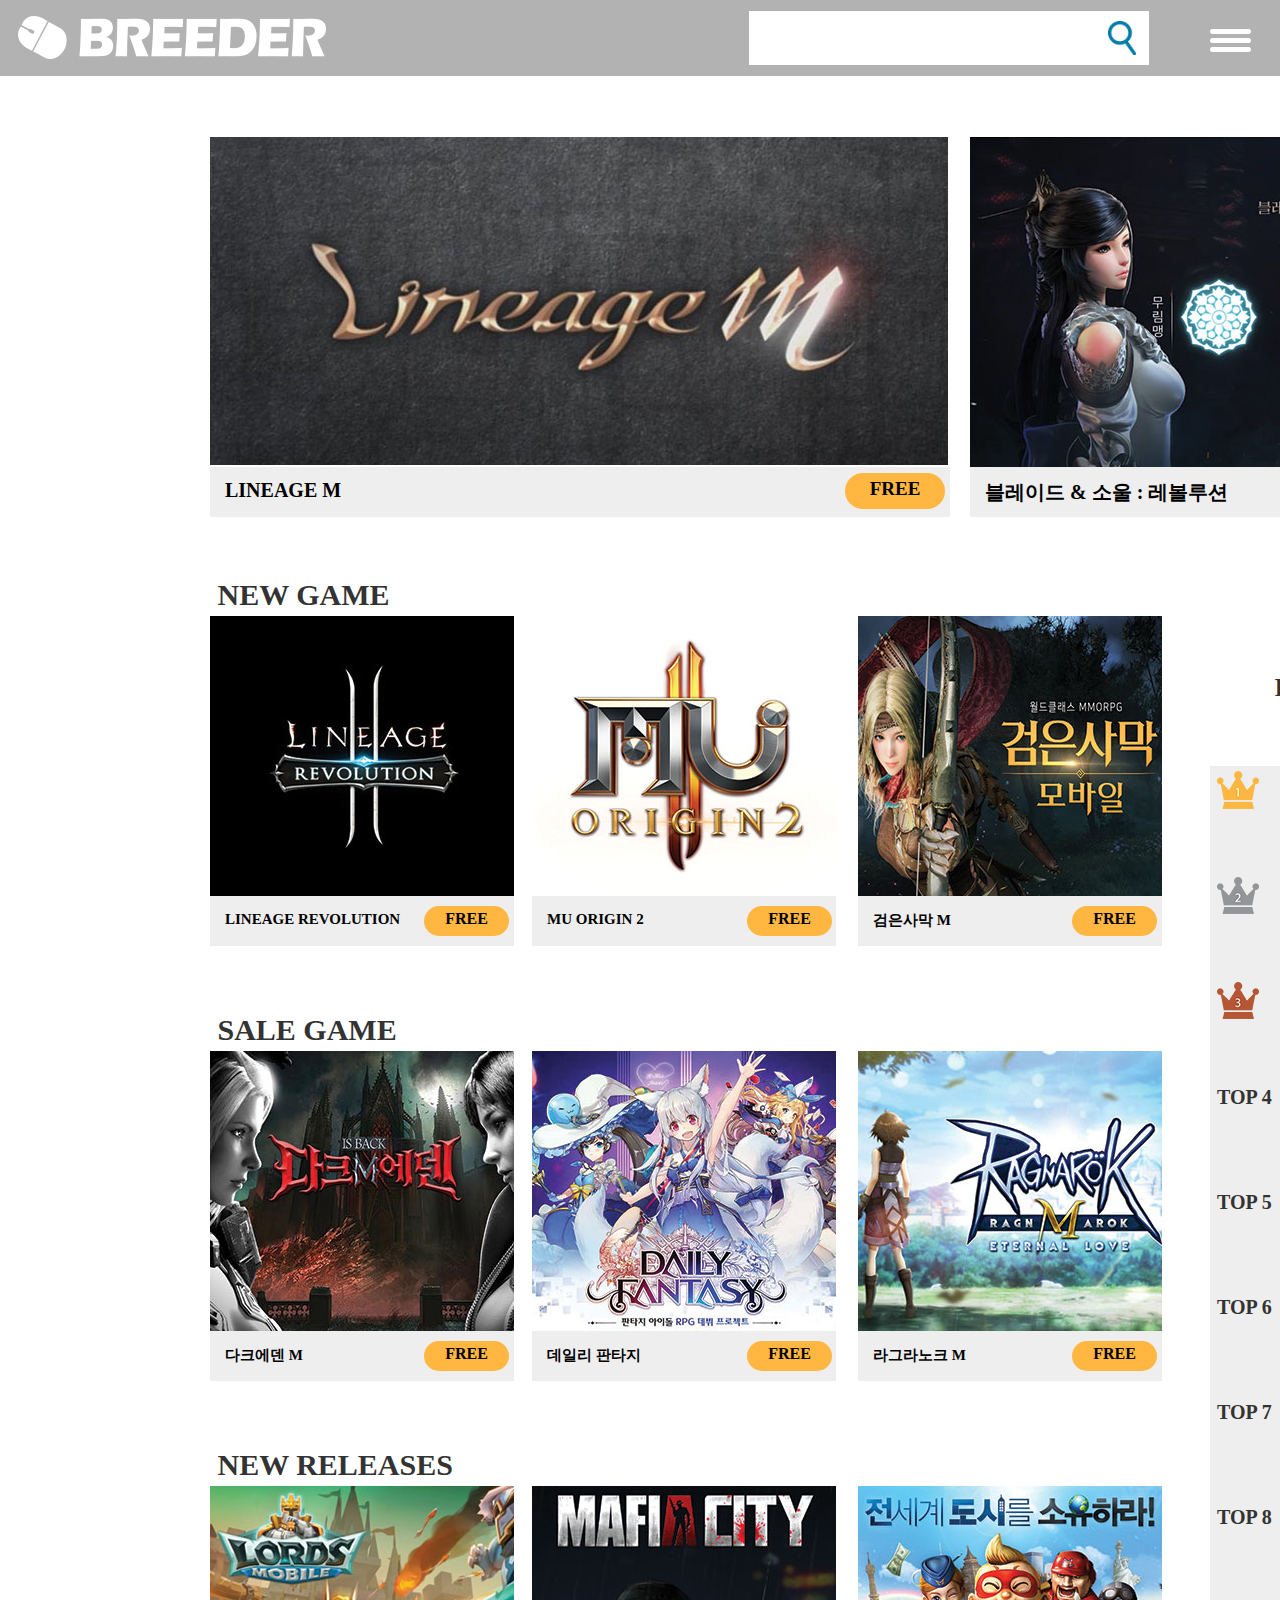
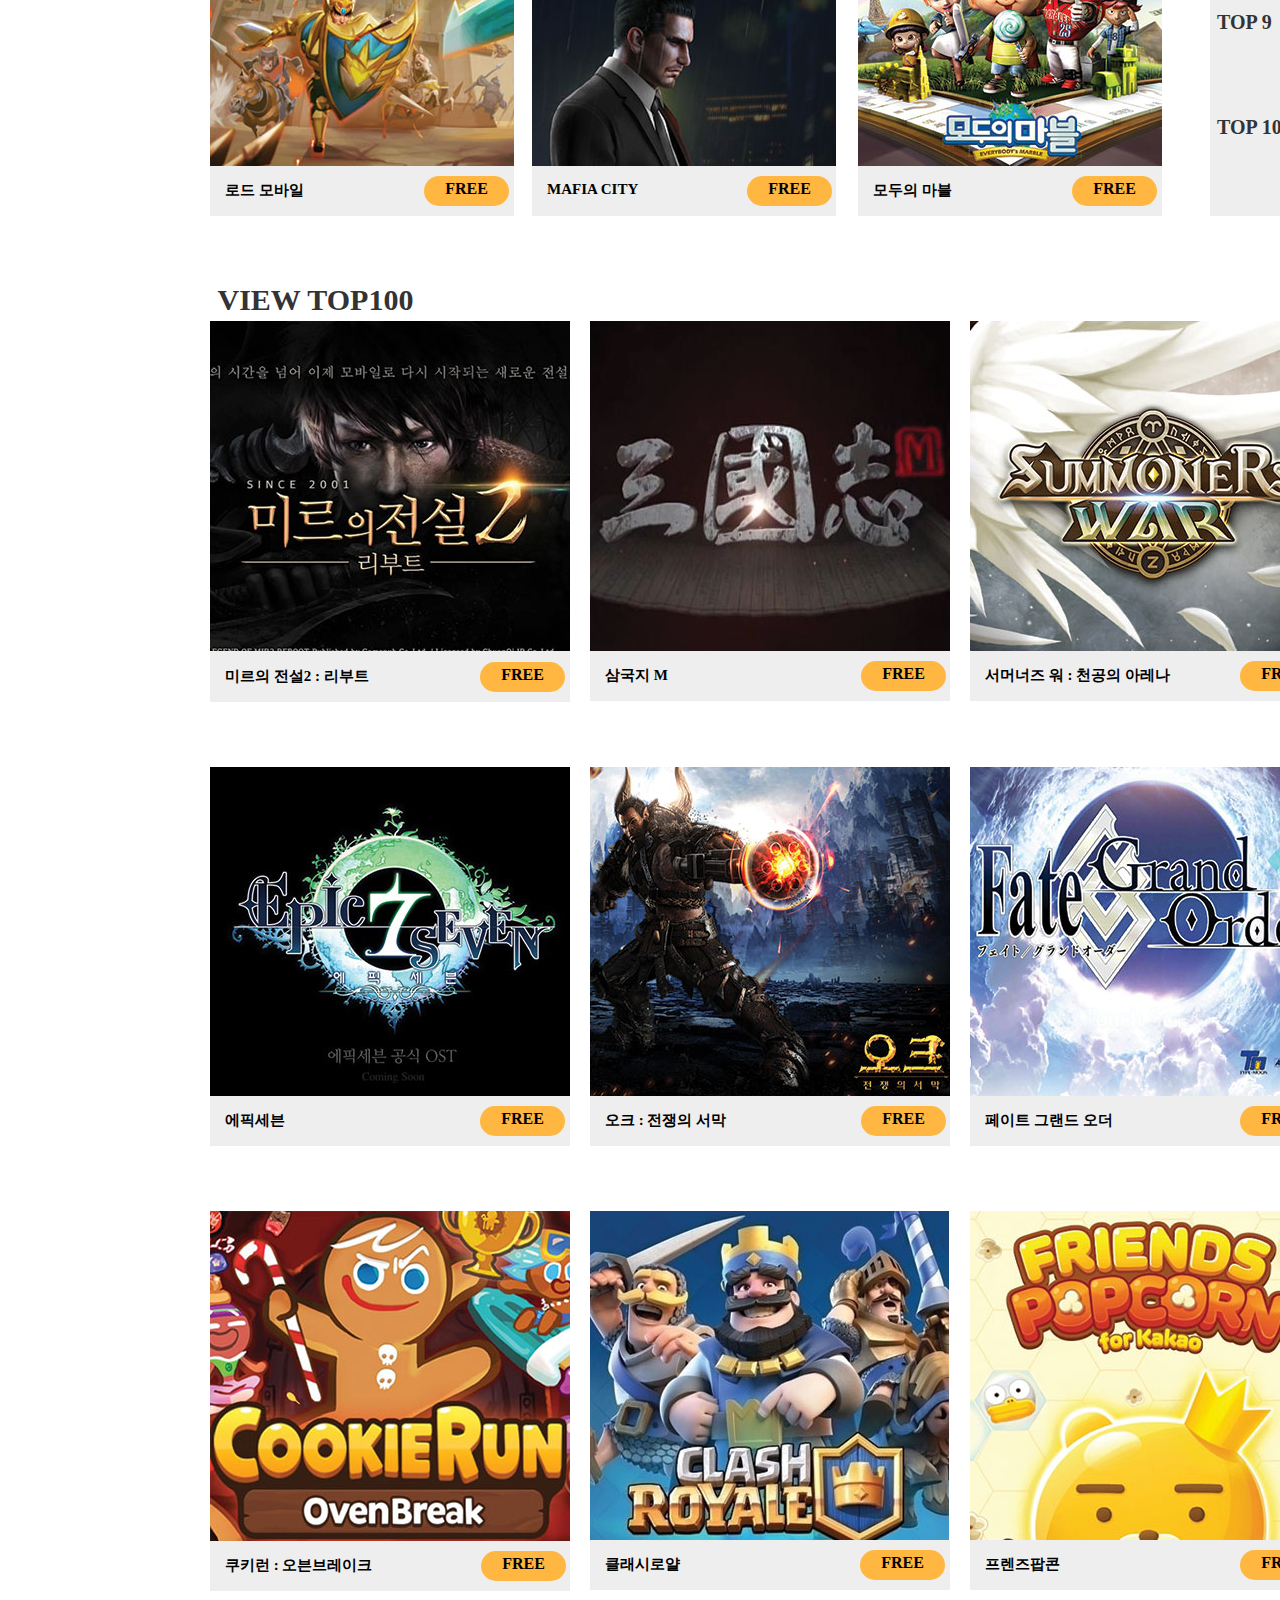
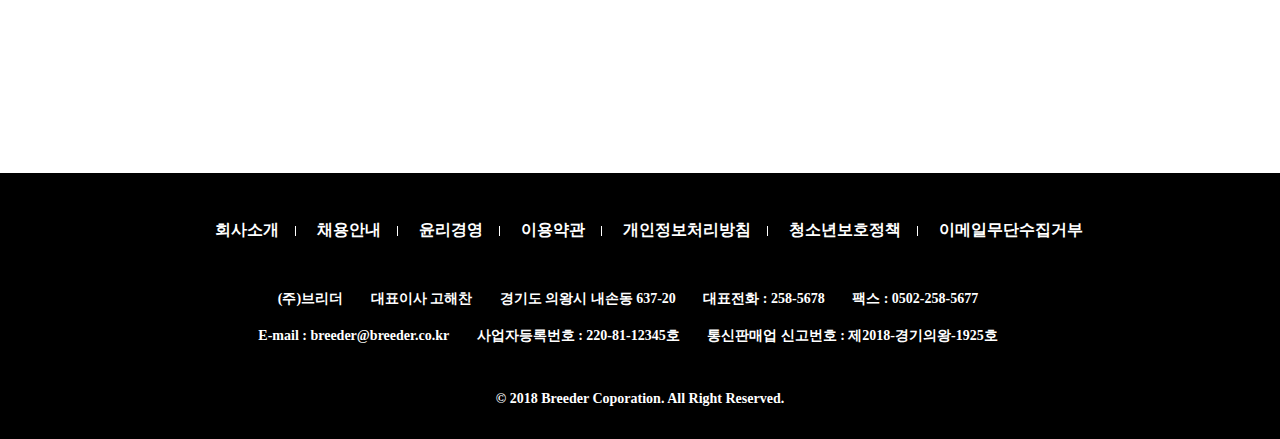
<file: sublist_mobile.html>
<!DOCTYPE html>
<html>
<head>
	<link href="https://fonts.googleapis.com/css?family=Exo:200,400,800" rel="stylesheet">
    <link href="https://fonts.googleapis.com/css?family=Nanum+Gothic" rel="stylesheet">

    <link rel="stylesheet" type="text/css" href="css/reset.css">
    <link rel="stylesheet" type="text/css" href="css/common.css">
    <link rel="stylesheet" type="text/css" href="css/console_list.css">

    <script src="js/common.js"></script>
</head>
<body>
     <!-- ------- header ------- -->
    <header>
        <h1 class="logo"><a href="index.html"><img src="images/logo.png" alt="logo"></a></h1>
        <div id="s_bar">
            <from id="searchFrom" name="searchForm" method="get" action="">
                <p class="s_box">
                    <input type="text" id="search" maxlength="30" name="search">
                </p>
                <p class="b_box">   
                    <input type="submit" value="" id="go" onclick="searching()">
                </p>
            </from>
        </div>
        <nav>
            <p class="hamb" onclick="view(this)">
                <img src="images/hamburger.png">
            </p>
            <ul class="lnb clearfix">
                <li><a href="login.html" target="_blank">로그인</a></li>
                <li><a href="join.html" target="_blank">회원가입</a></li>
                <li><a href="cart.html" target="_blank">장바구니</a></li>
            </ul>
            <ul class="gnb">
                <li><a href="con_main.html">콘솔게임</a></li>
                <li><a href="pc_main.html">PC게임</a></li>
                <li><a href="#">모바일게임</a></li>
                <li><a href="freeboard.html">커뮤니티</a></li>
                <li><a href="#">공지사항</a></li>
                <li><a href="#">게임뉴스</a></li>
            </ul>
        </nav>
    </header>
	
	<section class="c_best">
		<div class="c_best1" >
			<a href="mo_sub1.html">
				<img src="images/list_mobile 1.jpg"><br>
				<p>LINEAGE M</p>
				<a class="pricebest" href="#">FREE</a>
			</a>
		</div>
		<div class="c_best2">
			<a href="mo_sub1.html"> 
				<img src="images/list_mobile 2.jpg"><br>
				<p>블레이드 & 소울 : 레볼루션</p>
				<a class="pricebest" href="#">FREE</a>
			</a>
		</div>
	</section>

	<article class="c_new">
		<span style="position:absolute ;left:210px; top:578px;">
		&nbsp;NEW GAME</span> 
		<div class="c_new1">
			<a href="mo_sub1.html">
				<img src="images/list_mobile 3.jpg"><br>
				<p>LINEAGE REVOLUTION</p>
				<a class="price" href="#">FREE</a>
			</a>
		</div>
		<div class="c_new2">
			<a href="mo_sub1.html"> 
				<img src="images/list_mobile 4.jpg"><br>
				<p>MU ORIGIN 2</p>
				<a class="price" href="#">FREE</a>
			</a>
		</div>
		<div class="c_new3">
			<a href="mo_sub1.html"> 
				<img src="images/list_mobile 5.jpg"><br>
				<p>검은사막 M</p>
				<a class="price" href="#">FREE</a>
			</a>
		</div>
	</article>
	<article class="c_sale">
		<span style="position:absolute ;left:210px; top:1013px;">&nbsp;SALE GAME</span>
		<div class="c_sale1">
			<a href="mo_sub1.html"> 
				<img src="images/list_mobile 6.jpg"><br>
				<p>다크에덴 M</p>
				<a class="price" href="#">FREE</a>
			</a>
		</div>
		<div class="c_sale2">
			<a href="mo_sub1.html"> 
				<img src="images/list_mobile 7.jpg"><br>
				<p>데일리 판타지</p>
				<a class="price" href="#">FREE</a>
			</a>
		</div>
		<div class="c_sale3">
			<a href="mo_sub1.html"> 
				<img src="images/list_mobile 8.jpg"><br>
				<p>라그라노크 M</p>
				<a class="price" href="#">FREE</a>
			</a>
		</div>
	</article>
	<article class="c_dlc">
		<span style="position:absolute ;left:210px; top:1448px;">&nbsp;NEW RELEASES</span>
		<div class="c_dlc1">
			<a href="mo_sub1.html"> 
				<img src="images/list_mobile 9.jpg"><br>
				<p>로드 모바일</p>
				<a class="price" href="#">FREE</a>
			</a>
		</div>
		<div class="c_dlc2">
			<a href="mo_sub1.html"> 
				<img src="images/list_mobile 10.jpg"><br>
				<p>MAFIA CITY</p>
				<a class="price" href="#">FREE</a>
			</a>
		</div>
		<div class="c_dlc3">
			<a href="mo_sub1.html"> 
				<img src="images/list_mobile 11.jpg"><br>
				<p>모두의 마블</p>
				<a class="price" href="#">FREE</a>
			</a>
		</div>
	</article>
	<aside class="rank">
		<ul>
		<li class="rankbutton">PC</li>
		<li class="rankbutton">Console</li>
		<li class="rankbutton">Mobile</li><br>
		<li class="rank1"><img src="images/top1.png">
			<p>LOST ARK</p></li><br>
		<li class="rank1"><img src="images/top2.png">
			<p>BATTLE GROUNDS</p></li><br>
		<li class="rank1"><img src="images/top3.png">
			<p>TAKKEN 7</p></li><br>
		<li class="setreft">TOP 4
		<p>THE FOREST</p></li><br>
		<li class="setreft">TOP 5
		<p>DEAD BY DAYLIGHT</p></li><br>
		<li class="setreft">TOP 6
		<p>ASSASSINS CREED : ORIGINS</p></li><br>
		<li class="setreft">TOP 7
		<p>DUNGREED</p></li><br>
		<li class="setreft">TOP 8
		<p>RAFT</p></li><br>
		<li class="setreft">TOP 9
		<p>RUST</p></li><br>
		<li class="setreft">TOP 10
		<p>GTA 5</p></li><br>
	</ul>
	</aside>
	<article class="c_view">
		<span style="position:absolute ;left:210px; top:1883px;">&nbsp;VIEW TOP100</span>
		<div class="c_view1">
			<a href="mo_sub1.html"> 
				<img src="images/list_mobile 12.jpg"><br>
				<p>미르의 전설2 : 리부트</p>
				<a class="price" href="#">FREE</a>
			</a>
		</div>
		<div class="c_view2">
			<a href="mo_sub1.html"> 
				<img src="images/list_mobile 13.jpg"><br>
				<p>삼국지 M</p>
				<a class="price" href="#">FREE</a>
			</a>
		</div>
		<div class="c_view3">
			<a href="mo_sub1.html"> 
				<img src="images/list_mobile 14.jpg"><br>
				<p>서머너즈 워 : 천공의 아레나</p>
				<a class="price" href="#">FREE</a>
			</a>
		</div>
		<div class="c_view4">
			<a href="mo_sub1.html"> 
				<img src="images/list_mobile 15.jpg"><br>
				<p>세븐나이츠</p>
				<a class="price" href="#">FREE</a>
			</a>
		</div>
		<div class="c_view5">
			<a href="mo_sub1.html"> 
				<img src="images/list_mobile 16.jpg"><br>
				<p>에픽세븐</p>
				<a class="price" href="#">FREE</a>
			</a>
		</div>
		<div class="c_view6">
			<a href="mo_sub1.html"> 
				<img src="images/list_mobile 17.jpg"><br>
				<p>오크 : 전쟁의 서막</p>
				<a class="price" href="#">FREE</a>
			</a>
		</div>
		<div class="c_view7">
			<a href="mo_sub1.html"> 
				<img src="images/list_mobile 18.jpg"><br>
				<p>페이트 그랜드 오더</p>
				<a class="price" href="#">FREE</a>
			</a>
		</div>
		<div class="c_view8">
			<a href="mo_sub1.html"> 
				<img src="images/list_mobile 19.jpg"><br>
				<p>FIFA ONLINE 4 M</p>
				<a class="price" href="#">FREE</a>
			</a>
		</div>
		<div class="c_view9">
			<a href="mo_sub1.html"> 
				<img src="images/list_mobile 20.jpg"><br>
				<p>쿠키런 : 오븐브레이크</p>
				<a class="price" href="#">FREE</a>
			</a>
		</div>
		<div class="c_view10">
			<a href="mo_sub1.html"> 
				<img src="images/list_mobile 21.jpg"><br>
				<p>클래시로얄</p>
				<a class="price" href="#">FREE</a>
			</a>
		</div>
		<div class="c_view11">
			<a href="mo_sub1.html"> 
				<img src="images/list_mobile 22.jpg"><br>
				<p>프렌즈팝콘</p>
				<a class="price" href="#">FREE</a>
			</a>
		</div>
		<div class="c_view12">
			<a href="mo_sub1.html"> 
				<img src="images/list_mobile 23.jpg"><br>
				<p>애니팡 3</p>
				<a class="price" href="#">FREE</a>
			</a>
		</div>
	</article>
<footer>
		<ul class="policy">
                <li><a href="#">회사소개</a></li>
                <li><a href="#">채용안내</a></li>
                <li><a href="#">윤리경영</a></li>
                <li><a href="#">이용약관</a></li>
                <li><a href="#">개인정보처리방침</a></li>
                <li><a href="#">청소년보호정책</a></li>
                <li><a href="#">이메일무단수집거부</a></li>
            </ul>
            <address class="add">
                <ul>
                    <li>(주)브리더</li>
                    <li>대표이사 고해찬</li>
                    <li>경기도 의왕시 내손동 637-20</li>
                    <li>대표전화 : 258-5678</li>
                    <li>팩스 : 0502-258-5677</li><br>
                    <li>E-mail : breeder@breeder.co.kr</li>
                    <li>사업자등록번호 : 220-81-12345호</li>
                    <li>통신판매업 신고번호 : 제2018-경기의왕-1925호</li>
                </ul>
            </address>
            <p class="copy">&copy; 2018 Breeder Coporation. All Right Reserved.</p>
	</footer>
</body>
</html>
</file>
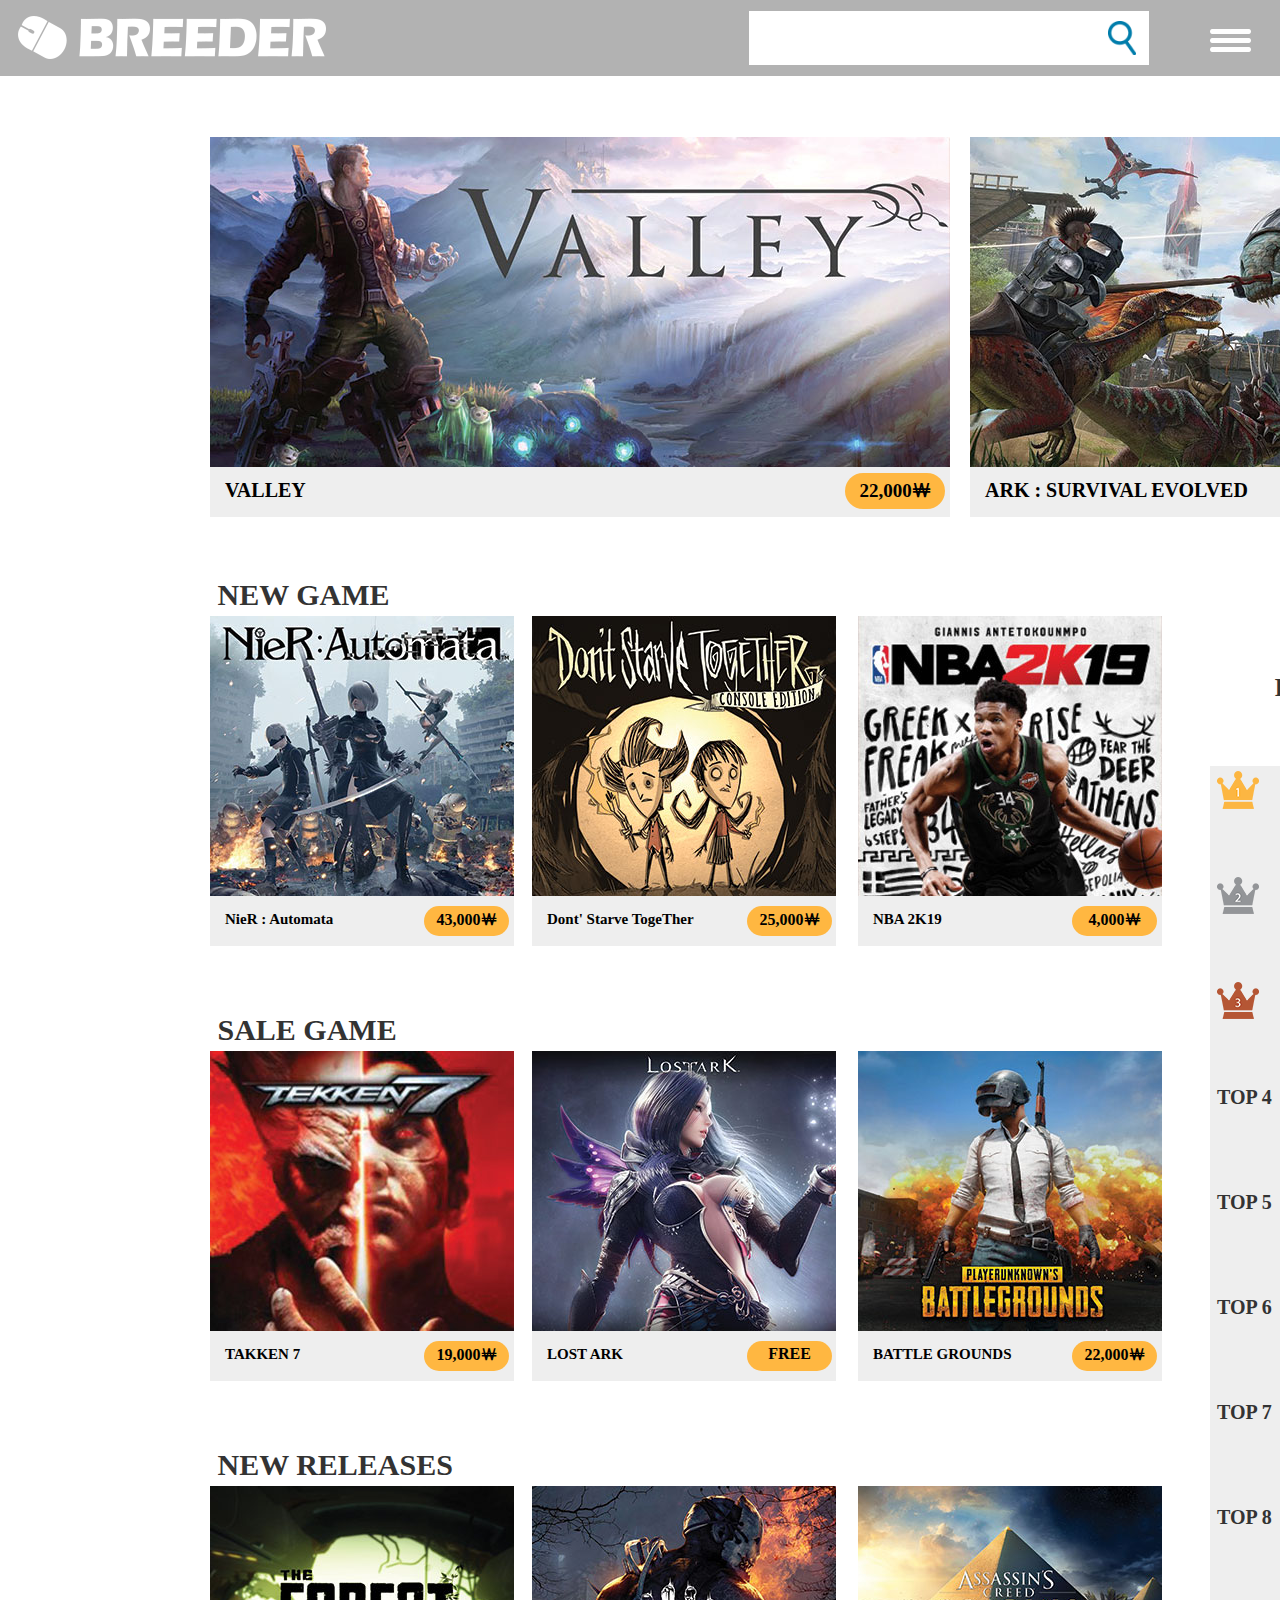
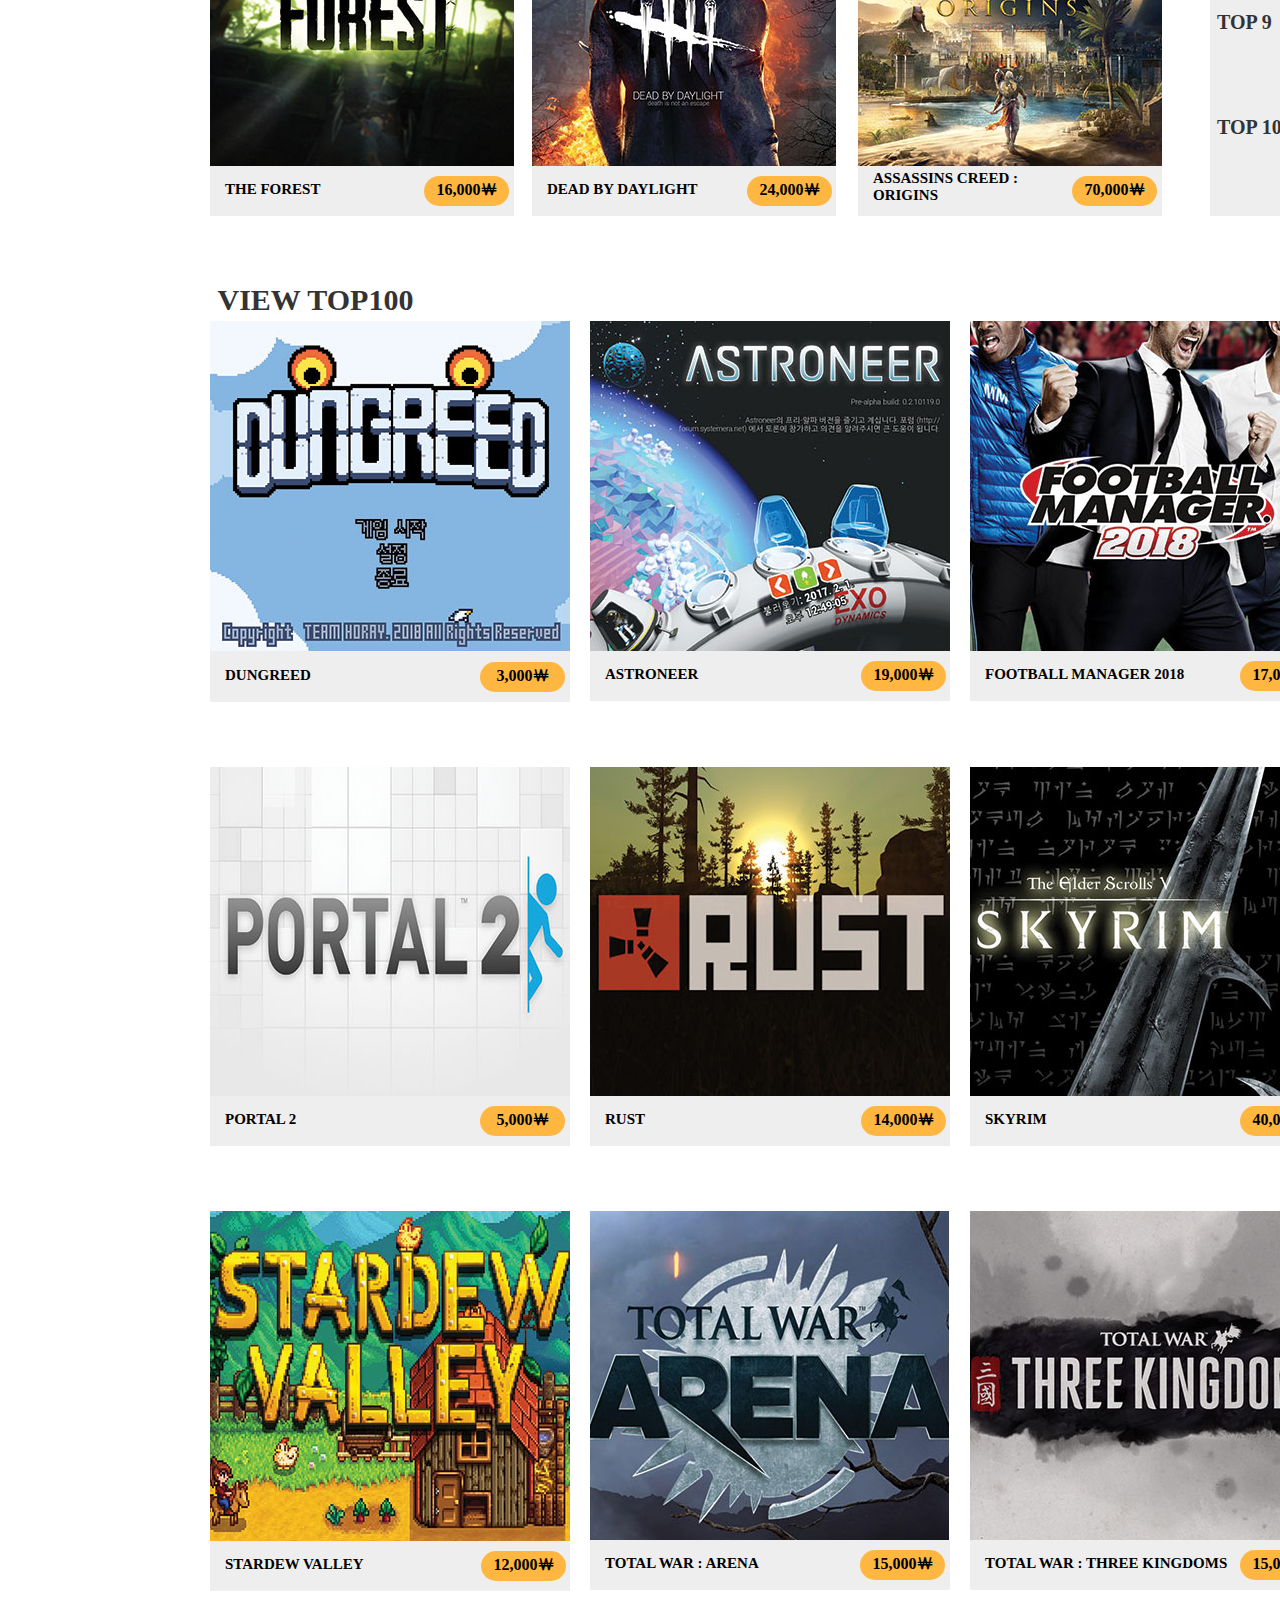
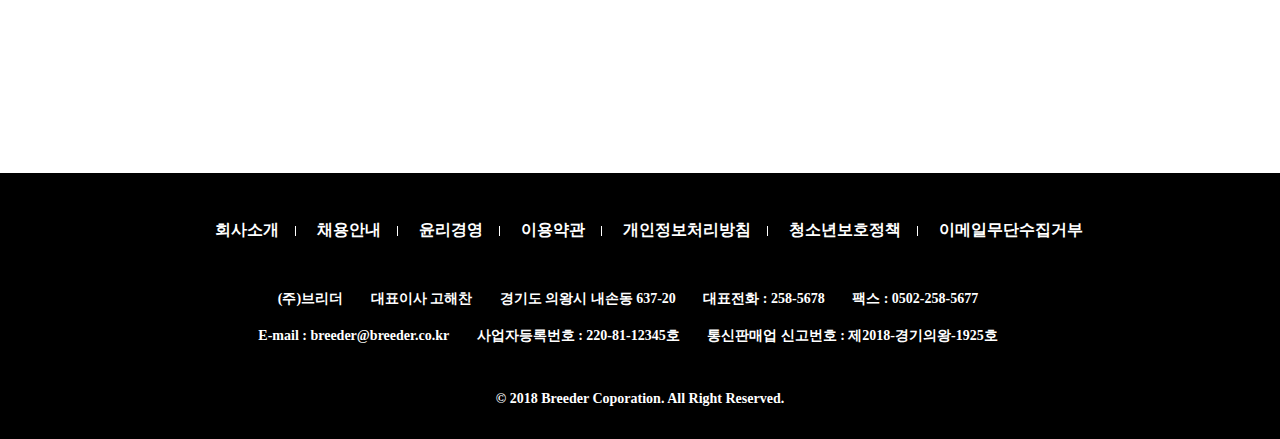
<file: sublist_pc.html>
<!DOCTYPE html>
<html>
<head>
	<link href="https://fonts.googleapis.com/css?family=Exo:200,400,800" rel="stylesheet">
    <link href="https://fonts.googleapis.com/css?family=Nanum+Gothic" rel="stylesheet">

    <link rel="stylesheet" type="text/css" href="css/reset.css">
    <link rel="stylesheet" type="text/css" href="css/common.css">
    <link rel="stylesheet" type="text/css" href="css/console_list.css">

    <script src="js/common.js"></script>
</head>
<body>
    <!-- ------- header ------- -->
    <header>
        <h1 class="logo"><a href="index.html"><img src="images/logo.png" alt="logo"></a></h1>
        <div id="s_bar">
            <from id="searchFrom" name="searchForm" method="get" action="">
                <p class="s_box">
                    <input type="text" id="search" maxlength="30" name="search">
                </p>
                <p class="b_box">   
                    <input type="submit" value="" id="go" onclick="searching()">
                </p>
            </from>
        </div>
        <nav>
            <p class="hamb" onclick="view(this)">
                <img src="images/hamburger.png">
            </p>
            <ul class="lnb clearfix">
                <li><a href="login.html" target="_blank">로그인</a></li>
                <li><a href="join.html" target="_blank">회원가입</a></li>
                <li><a href="cart.html" target="_blank">장바구니</a></li>
            </ul>
            <ul class="gnb">
                <li><a href="con_main.html">콘솔게임</a></li>
                <li><a href="pc_main.html">PC게임</a></li>
                <li><a href="#">모바일게임</a></li>
                <li><a href="freeboard.html">커뮤니티</a></li>
                <li><a href="#">공지사항</a></li>
                <li><a href="#">게임뉴스</a></li>
            </ul>
        </nav>
    </header>
	
	<section class="c_best">
		<div class="c_best1" >
			<a href="pc_sub2.html">
				<img src="images/list_pc 1.jpg"><br>
				<p>VALLEY</p>
				<a class="pricebest" href="#">22,000￦</a>
			</a>
		</div>
		<div class="c_best2">
			<a href="pc_sub2.html"> 
				<img src="images/list_pc 2.jpg"><br>
				<p>ARK : SURVIVAL EVOLVED</p>
				<a class="pricebest" href="#">50,000￦</a>
			</a>
		</div>
	</section>

	<article class="c_new">
		<span style="position:absolute ;left:210px; top:578px;">
		&nbsp;NEW GAME</span> 
		<div class="c_new1">
			<a href="pc_sub2.html">
				<img src="images/list_pc 3.jpg"><br>
				<p>NieR : Automata</p>
				<a class="price" href="#">43,000￦</a>
			</a>
		</div>
		<div class="c_new2">
			<a href="pc_sub2.html"> 
				<img src="images/list_pc 4.jpg"><br>
				<p>Dont' Starve TogeTher</p>
				<a class="price" href="#">25,000￦</a>
			</a>
		</div>
		<div class="c_new3">
			<a href="pc_sub2.html"> 
				<img src="images/list_pc 5.jpg"><br>
				<p>NBA 2K19</p>
				<a class="price" href="#">4,000￦</a>
			</a>
		</div>
	</article>
	<article class="c_sale">
		<span style="position:absolute ;left:210px; top:1013px;">&nbsp;SALE GAME</span>
		<div class="c_sale1">
			<a href="pc_sub2.html"> 
				<img src="images/list_pc 6.jpg"><br>
				<p>TAKKEN 7</p>
				<a class="price" href="#">19,000￦</a>
			</a>
		</div>
		<div class="c_sale2">
			<a href="pc_sub2.html"> 
				<img src="images/list_pc 7.jpg"><br>
				<p>LOST ARK</p>
				<a class="price" href="#">FREE</a>
			</a>
		</div>
		<div class="c_sale3">
			<a href="pc_sub2.html"> 
				<img src="images/list_pc 8.jpg"><br>
				<p>BATTLE GROUNDS</p>
				<a class="price" href="#">22,000￦</a>
			</a>
		</div>
	</article>
	<article class="c_dlc">
		<span style="position:absolute ;left:210px; top:1448px;">&nbsp;NEW RELEASES</span>
		<div class="c_dlc1">
			<a href="pc_sub2.html"> 
				<img src="images/list_pc 9.jpg"><br>
				<p>THE FOREST</p>
				<a class="price" href="#">16,000￦</a>
			</a>
		</div>
		<div class="c_dlc2">
			<a href="pc_sub2.html"> 
				<img src="images/list_pc 10.jpg"><br>
				<p>DEAD BY DAYLIGHT</p>
				<a class="price" href="#">24,000￦</a>
			</a>
		</div>
		<div class="c_dlc3">
			<a href="pc_sub2.html"> 
				<img src="images/list_pc 11.jpg"><br>
				<p style="padding-top:4px">ASSASSINS CREED :<br>ORIGINS</p>
				<a class="price" href="#">70,000￦</a>
			</a>
		</div>
	</article>
	<aside class="rank">
		<ul>
		<li class="rankbutton">PC</li>
		<li class="rankbutton">Console</li>
		<li class="rankbutton">Mobile</li><br>
		<li class="rank1"><img src="images/top1.png">
			<p>젤다의 전설 : 야생의 시작</p></li><br>
		<li class="rank1"><img src="images/top2.png">
			<p>슈퍼마리오 : 오디세이</p></li><br>
		<li class="rank1"><img src="images/top3.png">
			<p>별의 커비 : 스타 얼라이즈</p></li><br>
		<li class="setreft">TOP 4
		<p>배틀필드 5</p></li><br>
		<li class="setreft">TOP 5
		<p>호라이즌 제로 던</p></li><br>
		<li class="setreft">TOP 6
		<p>진격의 거인 2</p></li><br>
		<li class="setreft">TOP 7
		<p>테트리스 이펙트</p></li><br>
		<li class="setreft">TOP 8
		<p>몬스터 헌터 월드</p></li><br>
		<li class="setreft">TOP 9
		<p>디트로이트 비컴 휴먼</p></li><br>
		<li class="setreft">TOP 10
		<p>고스트리콘 : 와일드랜드</p></li><br>
	</ul>
	</aside>
	<article class="c_view">
		<span style="position:absolute ;left:210px; top:1883px;">&nbsp;VIEW TOP100</span>
		<div class="c_view1">
			<a href="pc_sub2.html"> 
				<img src="images/list_pc 12.jpg"><br>
				<p>DUNGREED</p>
				<a class="price" href="#">3,000￦</a>
			</a>
		</div>
		<div class="c_view2">
			<a href="pc_sub2.html"> 
				<img src="images/list_pc 13.jpg"><br>
				<p>ASTRONEER</p>
				<a class="price" href="#">19,000￦</a>
			</a>
		</div>
		<div class="c_view3">
			<a href="pc_sub2.html"> 
				<img src="images/list_pc 14.jpg"><br>
				<p>FOOTBALL MANAGER 2018</p>
				<a class="price" href="#">17,000￦</a>
			</a>
		</div>
		<div class="c_view4">
			<a href="pc_sub2.html"> 
				<img src="images/list_pc 15.jpg"><br>
				<p>GTA 5</p>
				<a class="price" href="#">50,000￦</a>
			</a>
		</div>
		<div class="c_view5">
			<a href="pc_sub2.html"> 
				<img src="images/list_pc 16.jpg"><br>
				<p>PORTAL 2</p>
				<a class="price" href="#">5,000￦</a>
			</a>
		</div>
		<div class="c_view6">
			<a href="pc_sub2.html"> 
				<img src="images/list_pc 17.jpg"><br>
				<p>RUST</p>
				<a class="price" href="#">14,000￦</a>
			</a>
		</div>
		<div class="c_view7">
			<a href="pc_sub2.html"> 
				<img src="images/list_pc 18.jpg"><br>
				<p>SKYRIM</p>
				<a class="price" href="#">40,000￦</a>
			</a>
		</div>
		<div class="c_view8">
			<a href="pc_sub2.html"> 
				<img src="images/list_pc 19.jpg"><br>
				<p>Slime Rancher</p>
				<a class="price" href="#">8,000￦</a>
			</a>
		</div>
		<div class="c_view9">
			<a href="pc_sub2.html"> 
				<img src="images/list_pc 20.jpg"><br>
				<p>STARDEW VALLEY</p>
				<a class="price" href="#">12,000￦</a>
			</a>
		</div>
		<div class="c_view10">
			<a href="pc_sub2.html"> 
				<img src="images/list_pc 21.jpg"><br>
				<p>TOTAL WAR : ARENA</p>
				<a class="price" href="#">15,000￦</a>
			</a>
		</div>
		<div class="c_view11">
			<a href="pc_sub2.html"> 
				<img src="images/list_pc 22.jpg"><br>
				<p>TOTAL WAR : THREE KINGDOMS</p>
				<a class="price" href="#">15,000￦</a>
			</a>
		</div>
		<div class="c_view12">
			<a href="pc_sub2.html"> 
				<img src="images/list_pc 23.jpg"><br>
				<p>UNDERTALE</p>
				<a class="price" href="#">12,000￦</a>
			</a>
		</div>
	</article>
<footer>
		<ul class="policy">
                <li><a href="#">회사소개</a></li>
                <li><a href="#">채용안내</a></li>
                <li><a href="#">윤리경영</a></li>
                <li><a href="#">이용약관</a></li>
                <li><a href="#">개인정보처리방침</a></li>
                <li><a href="#">청소년보호정책</a></li>
                <li><a href="#">이메일무단수집거부</a></li>
            </ul>
            <address class="add">
                <ul>
                    <li>(주)브리더</li>
                    <li>대표이사 고해찬</li>
                    <li>경기도 의왕시 내손동 637-20</li>
                    <li>대표전화 : 258-5678</li>
                    <li>팩스 : 0502-258-5677</li><br>
                    <li>E-mail : breeder@breeder.co.kr</li>
                    <li>사업자등록번호 : 220-81-12345호</li>
                    <li>통신판매업 신고번호 : 제2018-경기의왕-1925호</li>
                </ul>
            </address>
            <p class="copy">&copy; 2018 Breeder Coporation. All Right Reserved.</p>
	</footer>
</body>
</html>
</file>
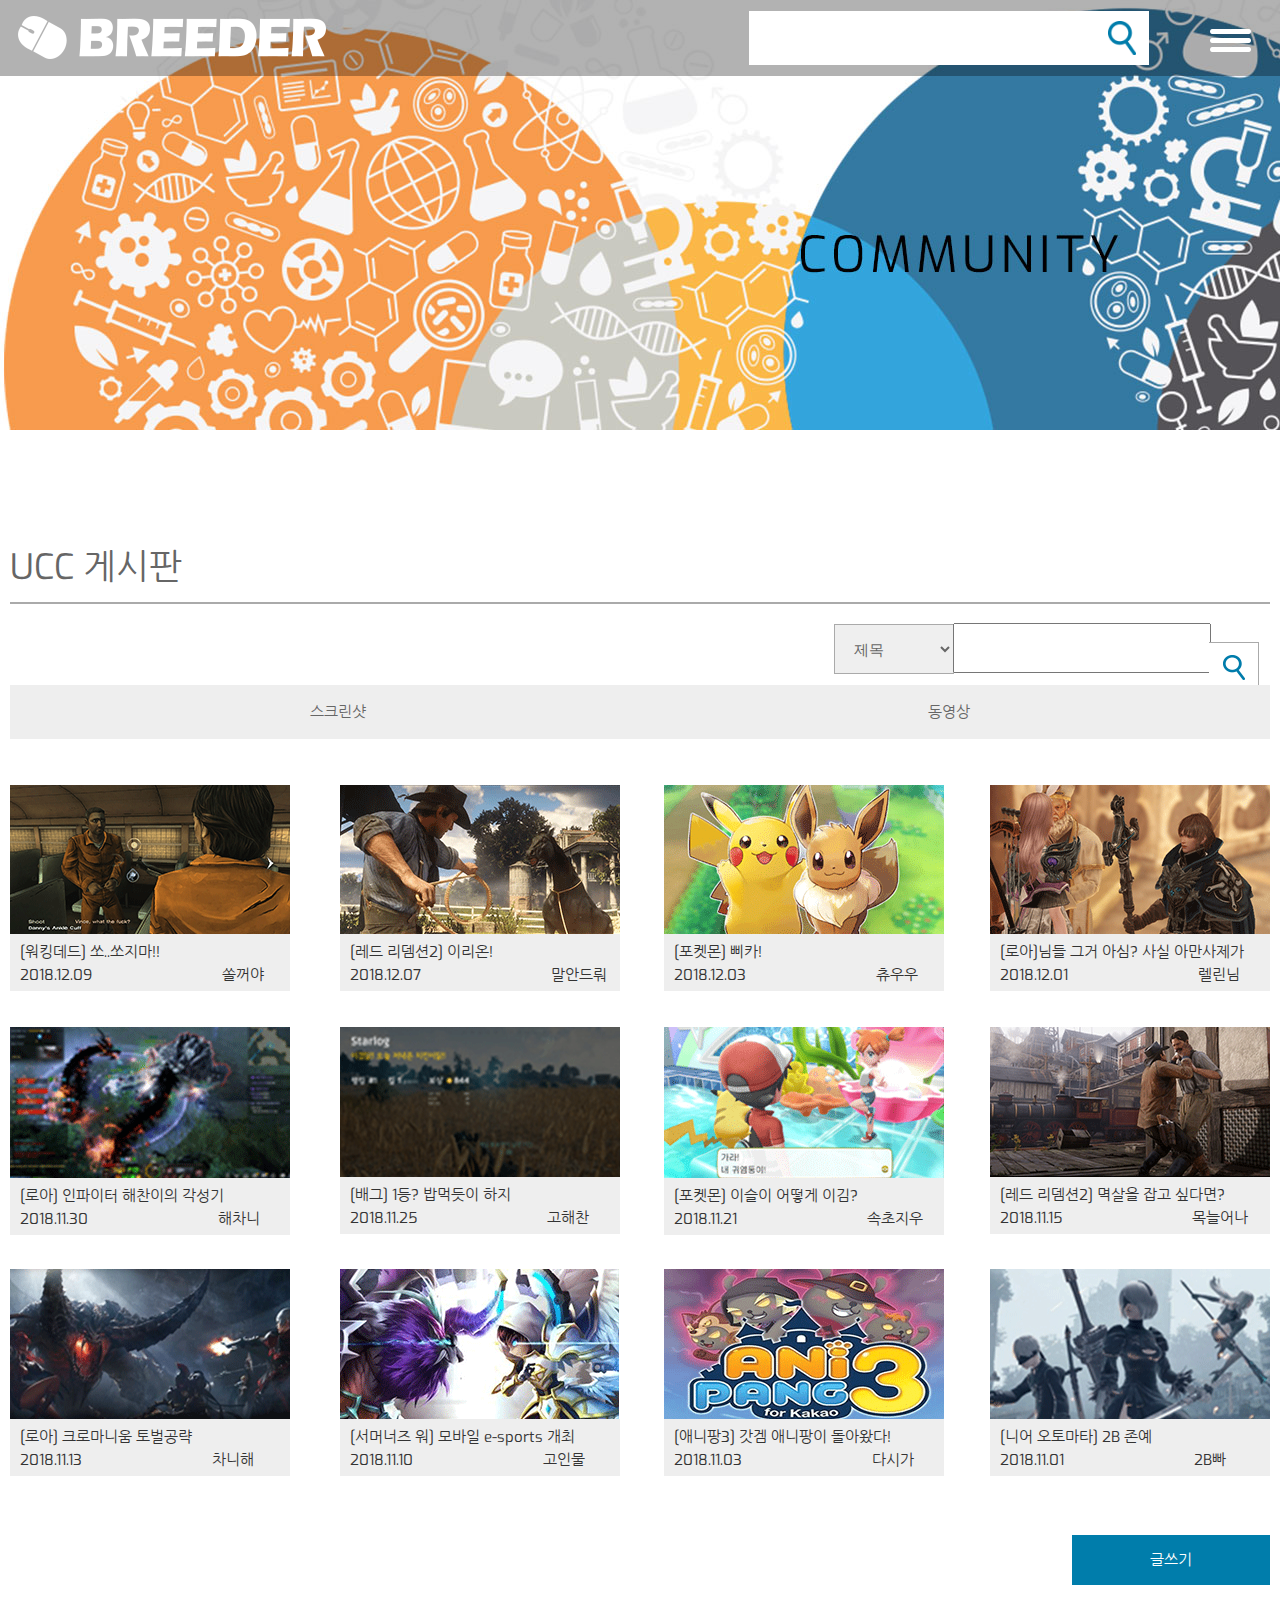
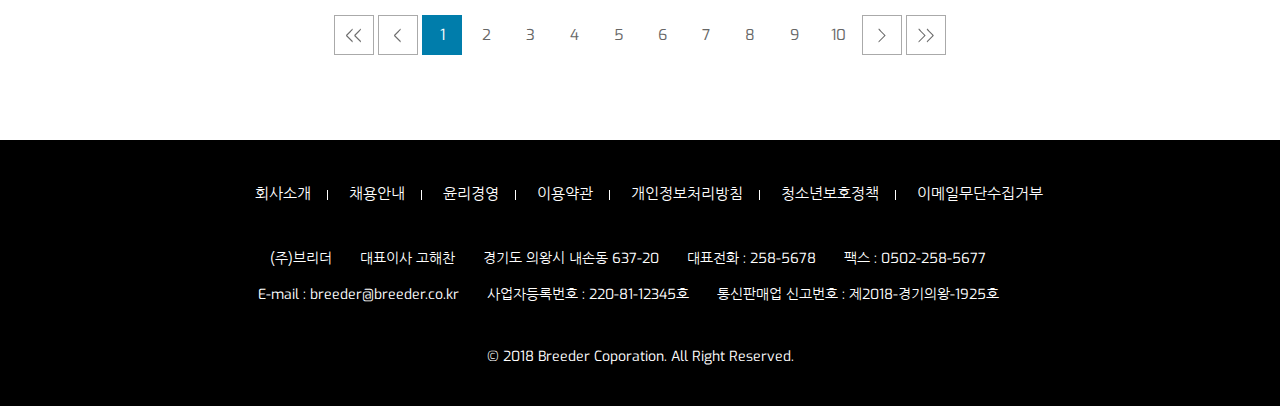
<file: uccboard.html>
<!DOCTYPE html>
<html lang="ko">
	<head>
        <meta charset="utf-8" />
        <title>Breeder:자유게시판</title>
        <link href="https://fonts.googleapis.com/css?family=Exo:200,400,800" rel="stylesheet">
        <link href="https://fonts.googleapis.com/css?family=Nanum+Gothic" rel="stylesheet">
        
        <link rel="stylesheet" type="text/css" href="css/reset.css">
        <link rel="stylesheet" type="text/css" href="css/common.css">
        <link rel="stylesheet" type="text/css" href="css/uccboard.css">
        
        <script src="https://code.jquery.com/jquery-3.3.1.min.js"></script>
        <script src="js/common.js"></script>
        <script src="js/board.js"></script>
        <script src="js/movePage.js"></script>
        
	</head>
	<body>
    <!-- ------- header ------- -->
    <header>
        <h1 class="logo"><a href="index.html"><img src="images/logo.png" alt="logo"></a></h1>
        <div id="s_bar">
            <from id="searchFrom" name="searchForm" method="get" action="">
                <p class="s_box">
                    <input type="text" id="search" maxlength="30" name="search">
                </p>
                <p class="b_box">   
                    <input type="submit" value="" id="go" onclick="searching()">
                </p>
            </from>
        </div>
        <nav>
            <p class="hamb" onclick="view(this)">
                <img src="images/hamburger.png">
            </p>
            <ul class="lnb clearfix">
                <li><a href="login.html" target="_blank">로그인</a></li>
                <li><a href="join.html" target="_blank">회원가입</a></li>
                <li><a href="cart.html" target="_blank">장바구니</a></li>
            </ul>
            <ul class="gnb">
                <li><a href="con_main.html">콘솔게임</a></li>
                <li><a href="pc_main.html">PC게임</a></li>
                <li><a href="#">모바일게임</a></li>
                <li><a href="freeboard.html">커뮤니티</a></li>
                <li><a href="#">공지사항</a></li>
                <li><a href="#">게임뉴스</a></li>
            </ul>
        </nav>
    </header>
        
        
        <!-- ------- visual ------- -->
        <section id="bVisual">
            <h2 class="sTitle"></h2>
        </section>
        
        
        <!-- ------- board ------- -->
        <section id="board">
            <div class="wrapper">
                <div class="bTit">
                    <h3 class="tit">UCC 게시판</h3>
                    <p class="titBar"></p>
                </div>
                
                <div class="searchBar">
                    <form id="bSearchForm" name="bSearchForm" method="get" action="">
                        <div class="box">
                            <select class="selectbox">
                                <option selected>제목</option>
                                <option>작성자</option>
                                <option>글번호</option>
                                <option>등록일</option>
                            </select>
                            <input type="text" name="bSearch" id="bSearch" >
                            <input type="submit" class="sBtn" value="" onclick="searched()">
                        </div>
                    </form>
                </div>
                
                <div class="boardList">
                    <div class="listName">
                        <span class="srcTitle">스크린샷</span>
                        <span class="movTitle">동영상</span>
                    </div>
                <div class="pic">
                    <div class="c_ucc1">
                        <img src="images/ucc_2.gif"><br>
                        <p class="text1">[워킹데드] 쏘..쏘지마!!<br>
                        2018.12.09<span>쏠꺼야</span></p>
                    </div>
                     <div class="c_ucc2">
                        <img src="images/ucc_3.gif"><br>
                        <p class="text1">[레드 리뎀션2] 이리온!<br>
                        2018.12.07<span>말안드뤄</span></p>
                    </div>
                     <div class="c_ucc3">
                        <img src="images/ucc_4.gif"><br>
                        <p class="text1">[포켓몬] 삐카!<br>
                        2018.12.03<span>츄우우</span></p>
                    </div>
                     <div class="c_ucc4">
                        <img src="images/ucc_5.gif"><br>
                        <p class="text1">[로아]님들 그거 아심? 사실 아만사제가<br>
                        2018.12.01<span>렐린님</span></p>
                    </div>
                     <div class="c_ucc5">
                        <img src="images/ucc_6.gif"><br>
                        <p class="text1">[로아] 인파이터 해찬이의 각성기<br>
                        2018.11.30<span>해차니</span></p>
                    </div>
                     <div class="c_ucc6">
                        <img src="images/ucc_7.gif"><br>
                        <p class="text1">[배그] 1등? 밥먹듯이 하지<br>
                        2018.11.25<span>고해찬</span></p>
                    </div>
                     <div class="c_ucc7">
                        <img src="images/ucc_8.gif"><br>
                        <p class="text1">[포켓몬] 이슬이 어떻게 이김?<br>
                        2018.11.21<span>속초지우</span></p>
                    </div>
                     <div class="c_ucc8">
                        <img src="images/ucc_9.gif"><br>
                        <p class="text1">[레드 리뎀션2] 멱살을 잡고 싶다면?<br>
                        2018.11.15<span>목늘어나</span></p>
                    </div>
                     <div class="c_ucc9">
                        <img src="images/ucc_10.gif"><br>
                        <p class="text1">[로아] 크로마니움 토벌공략<br>
                        2018.11.13<span>차니해</span></p>
                    </div>
                     <div class="c_ucc10">
                        <img src="images/ucc_11.gif"><br>
                        <p class="text1">[서머너즈 워] 모바일 e-sports 개최<br>
                        2018.11.10<span>고인물</span></p>
                    </div>
                     <div class="c_ucc11">
                        <img src="images/ucc_12.gif"><br>
                        <p class="text1">[애니팡3] 갓겜 애니팡이 돌아왔다!<br>
                        2018.11.03<span>다시가</span></p>
                    </div>
                     <div class="c_ucc12">
                        <img src="images/ucc_13.gif"><br>
                        <p class="text1">[니어 오토마타] 2B 존예<br>
                        2018.11.01<span>2B빠</span></p>
                    </div>
                </div>
                </div>
                <div class="write clearfix">
                    <p class="writeBtn">글쓰기</p>
                </div>
                <div class="page">
                    <span href="#" class="goBtn start"></span>
                    <span href="#" class="goBtn pre"></span>
                    <span href="#" class="num active">1</span>
                    <span href="#" class="num">2</span>
                    <span href="#" class="num">3</span>
                    <span href="#" class="num">4</span>
                    <span href="#" class="num">5</span>
                    <span href="#" class="num">6</span>
                    <span href="#" class="num">7</span>
                    <span href="#" class="num">8</span>
                    <span href="#" class="num">9</span>
                    <span href="#" class="num">10</span>
                    <span href="#" class="goBtn next"></span>
                    <span href="#" class="goBtn end"></span>
                </div>
            </div>
        </section>
        
        
        <!-- ------- footer ------- -->
        <footer>
            <ul class="policy">
                    <li><a href="#">회사소개</a></li>
                    <li><a href="#">채용안내</a></li>
                    <li><a href="#">윤리경영</a></li>
                    <li><a href="#">이용약관</a></li>
                    <li><a href="#">개인정보처리방침</a></li>
                    <li><a href="#">청소년보호정책</a></li>
                    <li><a href="#">이메일무단수집거부</a></li>
                </ul>
                <address class="add">
                    <ul>
                        <li>(주)브리더</li>
                        <li>대표이사 고해찬</li>
                        <li>경기도 의왕시 내손동 637-20</li>
                        <li>대표전화 : 258-5678</li>
                        <li>팩스 : 0502-258-5677</li><br>
                        <li>E-mail : breeder@breeder.co.kr</li>
                        <li>사업자등록번호 : 220-81-12345호</li>
                        <li>통신판매업 신고번호 : 제2018-경기의왕-1925호</li>
                    </ul>
                </address>
                <p class="copy">&copy; 2018 Breeder Coporation. All Right Reserved.</p>
        </footer>       
	</body>
</html>
</file>
<file: css/common.css>
/* float 부모 높이 설정 */
.clearfix::after { content:''; display:block; clear:both;}



body {
	font-family: 'Exo','Nanum Gothic', sans-serif;
    font-size: 15px;
    background-color: #eee;
    color:#333333;
}


/********* header *********/
header {
	width: 100%; height: 76px;
	background-color: rgba(0,0,0,0.3);
	position: fixed;
	top: 0; left: 0;
    z-index: 10;
}

header .logo {
	position: absolute;
	left: 18px; top: 16px;
}

/* search */
#s_bar {
    width: 400px; height: 54px;
    position: absolute;
    right: 131px; top: 11px;
    background-color: #ffffff;
}
#s_bar .s_box {
    width: 338px; height: 50px;
    margin: 2px 4px;
    float: left;
}

#s_bar #search {
    width: 336px; height: 48px;
	border: 0;
	line-height: 20px;
	font-weight: bold;
	font-size: 18px;
	outline: none;
}

#s_bar .b_box {
    width: 54px; height: 54px;
    float: left;
}

#s_bar #go {
    width: 54px; height: 54px;
    border: none;
    background-color: #ffffff;
    background-image: url(../images/search_off.png);
    background-repeat: no-repeat;
    background-position: center;
    background-size: 28px;
    vertical-align: top;
    cursor: pointer;
    transition: all 0.3s;
}

#s_bar #go:hover {
    background-color: #007DAB;
    background-image: url(../images/search_on.png);
}

/* nav */
header nav {
	width: 410px; height:100%;
	position:fixed;
	right: -410px; top: 0;
	background-color : #000000;
    z-index: 50;
}
header nav .hamb {
	position: fixed;
	right: 29px; top: 29px;
	width: 41px; height: 30px;
    z-index: 70;
    cursor: pointer;
}

header nav a {
	color : #ffffff;
}

header nav .lnb {
	margin: 30px 0 160px 40px;
}

header nav .lnb li {
	float: left;
	margin-right: 22px;
	font-size: 13px;
}
header nav .lnb li a:hover {
    text-decoration: underline;
}

header nav .gnb li {
	font-size: 17px;
	height: 70px;
}

header nav .close {
    display: inline-block;
    position: relative;
    top:-190px; left:355px;
}

header nav .gnb li a {
	display: inline-block;
	width:100%; height: 100%;
	line-height: 70px;
	box-sizing: border-box;
	padding-left: 65px;
}

header nav .gnb li a:hover {
	background-color: #007DAB;
}



/********* footer *********/
footer {
	width: 100%; height: 266px;
	background-color: #000000;
	box-sizing: border-box;
	padding-top: 47px;
	margin: 0 auto;
	text-align: center;
	color: #ffffff;
}

footer .policy {
	text-align: center;
	margin-bottom: 50px;
}

footer .policy li {
	display: inline-block;
	padding: 0 17px;
	background-image: url(../images/footer_bar.png);
    background-repeat: no-repeat;
    background-position: right center;
}
footer .policy li:last-child {
	background-image : none;
    padding-right: 0;
}

footer .policy li a {
	color: #ffffff;
}

footer .policy li a:hover {
	text-decoration: underline;
}

footer .add {
	text-align: center;
	margin-bottom: 26px;
	font-size: 14px;
}

footer .add li {
	display: inline-block;
	height: 36px;
	line-height: 100%;
	margin-right: 24px;
}

footer .copy {
	font-size: 14px;
}
</file>
<file: css/intro.css>
section {
	width: 100%; height: 940px;
}

section div {
	width: 33.33%; height: 100%;
	float: left;
}

section div a {
	display: inline-block;
	width: 100%; height: 100%;
    background-color: rgba(255,255,255,0.5);
    position: relative;
    overflow: hidden;
    z-index: 1;
}


section div a .tit {
	font-size: 107px;
	color:#ffffff;
    position:absolute;
    top:524px; right: -550px;
    display: inline-block;
    text-shadow: 1px 1px 2px rgba(0,0,0,0.6);
    opacity: 0;
    z-index: 3;
}
section div a .s_tit {
    font-family: "consolas";
    color:#ffffff;
    font-size: 64px;
    text-align: right;
    box-sizing: border-box;
    padding-right: 10px;
    position: absolute;
    top:694px; left: -450px;
    opacity: 0;
    z-index: 3;
    
}

/*
section div a .tit {
	font-size: 107px;
	color:#ffffff;
    margin : 600px 0 50px;
    display: inline-block;
    text-shadow: 1px 1px 2px rgba(0,0,0,0.6);
    opacity: 0;
    z-index: 3;
}
section div a .s_tit {
    font-family: "consolas";
    color:#ffffff;
    font-size: 64px;
    text-align: right;
    box-sizing: border-box;
    padding-right: 10px;
    opacity: 0;
    z-index: 3;
    
}
*/
section .m_co {
	background-image: url(../images/console.jpg);
	background-repeat: no-repeat;
}

section .m_pc {
	background-image: url(../images/pc.jpg);
	background-repeat: no-repeat;
}

section .m_mo {
	background-image: url(../images/mobile.jpg);
	background-repeat: no-repeat;
}

section div a:hover  {
    background-color: rgba(255,255,255,0);
    box-shadow: 0px 0px 20px 5px rgba(0,0,0,0.3),
                5px 0px 10px 0px rgba(0,0,0,1);
    opacity: 1;
}
/*
section div a:hover .tit {
    opacity: 1;
    z-index: 3;
}
section div a:hover .s_tit {
    opacity: 0.3;
    z-index: 3;
}
*/

section .m_co a:hover .tit {
    opacity: 1;
    right: 200px;
    transition: all 4s;
    z-index: 3;
}
section .m_co a:hover .s_tit {
    opacity: 0.3;
    left: 163px;
    transition: all 4s;
    z-index: 3;
}

section .m_pc a:hover .tit {
    opacity: 1;
    right: 275px;
    transition: all 4s;
    z-index: 3;
}
section .m_pc a:hover .s_tit {
    opacity: 0.3;
    left: 340px;
    transition: all 4s;
    z-index: 3;
}

section .m_mo a:hover .tit {
    opacity: 1;
    right: 88px;
    transition: all 4s;
    z-index: 3;
}
section .m_mo a:hover .s_tit {
    opacity: 0.3;
    left: 193px;
    transition: all 4s;
    z-index: 3;
}
</file>
<file: css/cart.css>
/* ***** cartHeader ***** */
#cartHeader {
    width: 100%; height: 235px;
    background-color: #fff;
    position: relative;
    box-sizing: border-box;
    padding-left: 215px;
}

#cartHeader .cLogo {
    text-align: right;
    height: 80px;
    box-sizing: border-box;
    padding-right: 20px;
    padding-top: 20px;
}

#cartHeader .cartTit {
    margin-bottom: 60px;
    width: 185px;
    color: #000;
    font-size: 48px;
}

#cartHeader .collect {
    color: #FFB741;
    font-size: 24px;
}


/* ***** selectItem ***** */
#selectItem {
    width: 100%; height: 800px;
}
#selectItem .wrapper {
    width: 1500px; height: inherit;
    margin: 0 auto;
    position: relative;
    box-sizing: border-box;
    padding-top: 88px;
}

#selectItem .allSelect {
    width: 90px; height: 25px;
    color: #007DAB;
    font-size: 15px;
    margin-left: 19px;
    margin-bottom: 10px;
}
#selectItem .allSelect .allTit {
    display: inline-block;
    position: relative;
    top: -3px;
}
#selectItem .allSelect input {
    width: 16px; height: 16px;
    border: none;
}

/* ****** left ****** */
#selectItem .left {
    width: 1033px; height: 324px;
    background-color: #fff;
    box-sizing: border-box;
    padding-top : 27px;
    padding-left: 34px;
    position: relative;
    float: left;
    font-family: 'Nanum Gothic';
}
#selectItem .left form {
    margin-bottom: 10px;
}
#selectItem .left input {
    width: 15px; height: 15px;
    margin-right: 18px;
}
#selectItem .itemTitle {
    display: inline-block;
    font-size: 20px;
}

#selectItem .titBar {
    width: 960px; height: 1px;
    background-color: #666;
}

#selectItem .left .item1 {
    width: 960px; height: 160px;
    box-sizing: border-box;
    position: relative;
}

#selectItem .left .item1 p,
#selectItem .left .item1 .peace {
    position:absolute;
    top:26px;
}

#selectItem .left .item1 .itemImg {left: 45px; top: 13px;}
#selectItem .left .item1 .itemName {
    font-size: 18px;
    left: 152px;
}
#selectItem .left .item1 .peace {
    left: 516px; height: 25px;
}
#selectItem .left .item1 .peace p {
    position: relative;
    display: inline-block;
    background-color: #eee;
}
#selectItem .left .item1 .minus,
#selectItem .left .item1 .plus {
    width: 25px; height: 25px;
    border-radius: 50%;
    top: 0;
    background-repeat: no-repeat;
    background-position: center;
}
#selectItem .left .item1 .minus:active,
#selectItem .left .item1 .plus:active {
    background-color: #aaa;
}
#selectItem .left .item1 .minus {
    background-image: url(../images/cartMinus.png);
}
#selectItem .left .item1 .plus {
    background-image: url(../images/cartPlus.png);
}
#selectItem .left .item1 #number {
    width: 40px; height: 25px;
    top:-8px;
    line-height: 25px;
    text-align: center;
    margin: 0 5px;
}

#selectItem .left .item1 .itemTotal {
    font-size: 18px;
    right: 70px;
}
#selectItem .left .item1 .delete {
    width: 18px; height: 18px;
    background-image: url(../images/cart_delete.png);
    background-position: center;
    background-repeat: no-repeat;
    right: 35px;
    cursor: pointer;
}
#selectItem .left .acu {
    background-color: #d6d6d6;
    position: absolute;
    left: 0; bottom: 0;
    width: 1033px; height: 98px;
    box-sizing: border-box;
    padding-left: 133px;
}
#selectItem .left .acu li{
    display: inline-block;
    height: 98px; padding-right: 144px;
    margin-left: 107px;    
}
#selectItem .left .acu li:first-child {
    background-image: url(../images/cartmin.png);
    background-repeat: no-repeat;
    background-position: center right;
    margin-left: 0;
}
#selectItem .left .acu li:nth-child(2) {
    background-image: url(../images/cartEq.png);
    background-repeat: no-repeat;
    background-position: center right;
}
#selectItem .left .acu li:last-child {
    padding-right: 0;
}
#selectItem .left .acu li .priceTit {
    color: #007DAB;
    font-size: 16px;
    height: 30px;
    margin-top: 24px;
}

#selectItem .left .acu li .price {
    font-size: 22px;
}


#selectItem .right {
    width: 447px; height: 490px;
    float: right;
    background-color: #fff;
    box-sizing: border-box;
    padding-top : 27px;
    padding-left: 25px;
}

#selectItem .right .titBar {
    width: 400px;
    margin: 10px 0 55px;
}

#selectItem .right .productDesc {
    width: 368px; height: 46px;
    font-size: 16px;
    margin-left: 15px;
    
}

#selectItem .right .proTit {
    float: left;
}
#selectItem .right .proNum {
    float: right;
}

#selectItem .right .totalBar {
    width: 400px; height: 1px;
    background-color: #666;
    margin: 15px 0 34px;
}
#selectItem .right .totalDesc {
    width: 368px; height: 69px;
    font-size: 16px;
    margin-left: 15px;
}
#selectItem .right .totalDesc .toTit {
    font-size: 20px;
    line-height: 28px;
    float: left;
}
#selectItem .right .totalDesc .toNum {
    font-size: 28px;
    float: right;
}

#selectItem .right .orderBtn {
    width: 393px; height: 83px;
    background-color: #007DAB;
    line-height: 83px;
    text-align: center;
    font-size: 28px;
    color: #fff;
    cursor: pointer;
}
</file>
<file: css/co_sub1.css>
.wrapper {
    width: 1500px;
    margin: 0 auto;
    text-align: center;
}



/* ------- simple(제목, 사진, 간단설명) ------- */
#simple {
    height: 970px;
    box-sizing: border-box;
    padding-top: 129px;
    margin-bottom: 90px;
}

/* 메인 큰 제목 */
#simple .title {
    height: 126px;
    background-color: #fff;
    font-size: 72px;
    line-height: 126px;
    margin-bottom: 53px; /* 제목이랑 아래 내용 사이 여백 */
}

/* 왼쪽. 사진있는 쪽 */
#simple .desc .left {
    width: 750px; height: 660px;
    float: left;
}
#simple .desc .left .top {
    margin-bottom: 45px;
}

#simple .desc .left .bottom {
    height: 146px;
}
#simple .desc .left .bottom img {
    margin-right: 11px;
    cursor: pointer;
}
#simple .desc .left .bottom img:last-child {
    margin-right: 0;
    cursor: pointer;
}

/* 오른쪽. 간단설명쪽 */
#simple .desc .right {
    position:relative; 
    width: 723px; height: 660px;
    float: right;
    background-color: #fff;
    box-sizing: border-box;
}

#simple .desc .right .stit {
    font-size: 60px;
    margin: 100px 0 90px;
    color: #007DAB;
    width: 600px;
    height: 100px;
    line-height:200px;
}

#simple .desc .right .list {
    width: 420px;
    margin: 0 auto;
}
#simple .desc .right .list li {
    height: 57px;
    text-align: left;
}
#simple .desc .right .list li .sDesc,
#simple .desc .right .list li .data {
    display: inline-block;
    width: 204px;
    font-size: 20px;
}

.box { 
    position:relative; 
    width:626px; 
    height:551px;
    background:#e5e5e5; 
    line-height:100px; 
    margin:0 auto;  
    box-sizing: border-box;
    bottom : 45px;
}
.cart{
    position:absolute; 
    top:468px; 
    left:218px; 
    width:178px; 
    height:59px; 
    background:#007DAB; 
    font-size: 20px;
    line-height:54px;
    color: #ffffff;
    text-align: center;
    cursor: pointer;
}
.buy{
    position:absolute; 
    top:468px; 
    left:421px; 
    width:178px; 
    height:59px; 
    background:#007DAB; 
    font-size: 20px;
    line-height:54px;
    color: #ffffff;
    text-align: center;
    cursor: pointer;
}
.heart{
    position:absolute; 
    top:22px; 
    left:550px; 
    width:55px; 
    height:55px; 
    background:#ffffff;
    border-radius:50%;
    text-align:center;
    line-height:300px;
    background-image: url("../images/greenheart.png");
    cursor: pointer;
}

#simple .desc .right .heart.color{
    color: #000;
    background-color: #fff;
    border-radius:50%;
    background-image: url("../images/bulehert.png");
}

/*탭*/
table {
    margin-left:auto;
    margin-right:auto;
    float: left;
}

#detail {
    margin-bottom: 150px;
}
#tab{
    background : #e5e5e5;
}

#tab ul li {
    float: left;
    width:375px; 
    height:94px;
}
#tab ul li a{
    display: inline-block;
    width: 100%;height: 100%;
    line-height: 94px;
    font-size: 20px;
    color: #000;
}
#tab ul li a.active {
    color: #000;
    background-color: #fff;
}
#tab ul li a:hover{
    color: #000;
    background-color: #fff;
}

/*레이아웃*/
.wrap { 
    position:relative; 
    width:1500px; 
    height:3993px; 
    background:#ffffff; 
    text-align:center; 
    line-height:100px; 
    margin:0 auto;  
    color:#000; 
    font-size:12px; 
}

.tit {
    font-size: 30px;
    height: 140px;
    line-height: 140px;
}


.over1 { 
    position:absolute; 
    top:23px; 
    left:100px; 
    width:1317px; 
    height:697px; 
    background:#e5e5e5; 
    text-align:center; 
    line-height:300px;
}
.ttop{
    position:absolute; 
    top:182px; 
    left:134px; 
    width:749px; 
    height:423px; 
    background:#000000; 
    text-align:center; 
    line-height:300px;
    background-image: url("../images/sub_co5.jpg");
    cursor: pointer;
}
.toright1{
    position:absolute; 
    top:182px; 
    left:938px; 
    width:237px; 
    height:115px; 
    background:#000000; 
    text-align:center; 
    line-height:300px;
    background-image: url("../images/sub_co6.jpg");
    cursor: pointer;
}
.toright2{
    position:absolute; 
    top:337px; 
    left:938px; 
    width:237px; 
    height:115px; 
    background:#000000; 
    text-align:center; 
    line-height:300px;
    background-image: url("../images/sub_co7.jpg");
    cursor: pointer;
}
.toright3{
    position:absolute; 
    top:492px; 
    left:938px; 
    width:237px; 
    height:115px; 
    background:#000000; 
    text-align:center; 
    line-height:300px;
    background-image: url("../images/sub_co8.jpg");
    cursor: pointer;
}


.over2 { 
    position:absolute; 
    top:750px; 
    left:100px; 
    width:1317px; 
    height:705px; 
    background:#e5e5e5; 
    text-align:center; 
    line-height:300px;
}
.over2 .expl { 
    position:absolute; 
    top:147px; 
    left:134px; 
    width:1055px; 
    height:423px; 
    background:#ffffff; 
    text-align:center; 
    line-height:50px;
    font-size: 30px;
}
.over2 .desc {
    margin: 90px auto 0;
    font-size: 20px;
    line-height: 60px;
}


.over3 { 
    position:absolute; 
    top:1479px; 
    left:100px; 
    width:1317px; 
    height:480px; 
    background:#e5e5e5; 
    text-align:center; 
    line-height:300px;
}
.system { 
    position:absolute; 
    top:178px; 
    left:134px; 
    width:1055px; 
    height:200px; 
    background:#ffffff; 
    text-align:center; 
    line-height:300px;
    font-size:18px;
}
.sys1 { 
    position:absolute; 
    top:13px; 
    left:280px; 
    width:512px; 
    height:63px; 
    background:#e4e4e4; 
    text-align:center; 
    line-height:63px;
    font-size:28px;
}
.sys2 { 
    position:absolute; 
    top:13px; 
    left:555px; 
    width:486px; 
    height:63px; 
    background:#e4e4e4; 
    text-align:center; 
    line-height:63px;
    font-size:28px;
}
.sys3 { 
    position:absolute; 
    top:115px; 
    left:480px; 
    width:423px; 
    height:50px; 
    background:#ffffff; 
    text-align:left; 
    line-height:20px;
    font-size:18px;
}
.sys4 { 
    position:absolute; 
    top:105px; 
    left:608px; 
    width:423px; 
    height:282px; 
    background:#ffffff; 
    text-align:left; 
    line-height:20px;
    font-size:18px;
}


.over4 { 
    position:absolute; 
    top:1993px; 
    left:100px; 
    width:1317px; 
    height:567px; 
    background:#e5e5e5; 
    text-align:center; 
    line-height:300px;
}
.lang { 
    position:absolute; 
    top:174px; 
    left:134px; 
    width:1055px; 
    height:300px;
    box-sizing: border-box;
    padding-top: 14px;
    background:#ffffff; 
    text-align:center; 
    line-height:40px;
    font-size:18px;
}


.over5 { 
    position:absolute; 
    top:2596px; 
    left:100px; 
    width:1317px; 
    height:530px; 
    background:#e5e5e5; 
    text-align:center; 
    line-height:300px;
}
.comp { 
    position:absolute; 
    top:174px; 
    left:134px; 
    width:1055px; 
    height:251px; 
    box-sizing: border-box;
    padding-top: 35px;
    background:#ffffff; 
    text-align:center; 
    line-height:35px;
    font-size:18px;
}


.over6 { 
    position:absolute; 
    top:3148px; 
    left:100px; 
    width:1317px; 
    height:698px; 
    background:#e5e5e5; 
    text-align:center; 
    line-height:300px;
}

.over6 div {
    cursor: pointer;
}
.recom1{
    position:absolute; 
    top:136px; 
    left:190px; 
    width:200px; 
    height:200px; 
    background:#000000; 
    text-align:center; 
    line-height:300px;
    background-image: url("../images/sub9.jpg");
}
.recom2{
    position:absolute; 
    top:136px; 
    left:432px; 
    width:200px; 
    height:200px; 
    background:#000000; 
    text-align:center; 
    line-height:300px;
    background-image: url("../images/sub10.jpg");
}
.recom3{
    position:absolute; 
    top:136px; 
    left:674px; 
    width:200px; 
    height:200px; 
    background:#000000; 
    text-align:center; 
    line-height:300px;
    background-image: url("../images/sub11.jpg");
}
.recom4{
    position:absolute; 
    top:136px; 
    left:924px; 
    width:200px; 
    height:200px; 
    background:#000000; 
    text-align:center; 
    line-height:300px;
    background-image: url("../images/sub12.jpg");
}
.recom5{
    position:absolute; 
    top:399px; 
    left:190px; 
    width:200px; 
    height:200px; 
    background:#000000; 
    text-align:center; 
    line-height:300px;
    background-image: url("../images/sub13.jpg");
}
.recom6{
    position:absolute; 
    top:399px; 
    left:432px; 
    width:200px; 
    height:200px; 
    background:#000000; 
    text-align:center; 
    line-height:300px;
    background-image: url("../images/sub14.jpg");
}
.recom7{
    position:absolute; 
    top:399px; 
    left:674px; 
    width:200px; 
    height:200px; 
    background:#000000; 
    text-align:center; 
    line-height:300px;
    background-image: url("../images/sub15.jpg");
}
.recom8{
    position:absolute; 
    top:399px; 
    left:924px; 
    width:200px; 
    height:200px; 
    background:#000000; 
    text-align:center; 
    line-height:300px;
    background-image: url("../images/sub16.jpg");
}
</file>
<file: css/freeboard.css>
/* ***** visual ***** */
#bVisual {
    width: 100%; height: 430px;
    background-image: url(../images/boardVisual.jpg);
    background-repeat: no-repeat;
}

#bVisual .sTitle {
    font-size: 50px;
    color: #fff;
    text-align: center;
    line-height: 430px;
}


/* ***** board ***** */
#board {
    width: 100%; height: 1310px;
    background-color: #fff;
}
#board .wrapper {
    width: 1260px; height: inherit;
    margin: 0 auto;
    position: relative;
    box-sizing: border-box;
    padding-top: 120px;
}

/* ** board title ** */
#board .bTit {
    width: 100%; height: 54px;
    margin-bottom: 20px;
}
#board .bTit .tit {
    font-size: 35px;
    color: #666;
    height: 52px;
}
#board .bTit .titBar {
    width: 100%; height: 2px;
    background-color: #aaa;
}

/* ** search Bar ** */
#board .searchBar {
    text-align: right;
    margin-bottom: 10px;
}
#board .searchBar .selectbox {
    width: 120px; height: 50px;
    font-size: 15px; color: #666;
    border: 1px solid #aaa;
    box-sizing: border-box;
    padding-left: 15px;
}
#board .searchBar #bSearch {
    width: 250px; height: 44px;
    font-size: 15px;
    position: relative;
    top: -1px; left: -5px;
}
#board .searchBar .sBtn {
    width: 50px; height: 50px;
    background-image: url(../images/boardSearch.png);
    background-repeat: no-repeat;
    background-position: center;
    position: relative;
    top:19px; left: -11px;
    background-color: #fff;
    box-sizing: border-box;
    border-right: 1px solid #aaa;
    border-top: 1px solid #aaa;
    border-bottom: 1px solid #aaa;
    border-left: none;
}
#board .searchBar .sBtn:hover {
    background-color: #007DAB;
    background-image: url(../images/boardSearch_on.png);
}


/* ***** board list ***** */
/* ** list title ** */
#board .boardList .listName {
    width: 100%; height: 54px;
    line-height: 54px;
    background-color: #eee;
    position: relative;
}
#board .boardList .listName span {
    color: #666;
    font-size: 15px;
    position: absolute;
}
#board .boardList .listName .itemTitle {left: 139px;}
#board .boardList .listName .userTitle {left: 890px;}
#board .boardList .listName .dayTitle {right: 172px;}
#board .boardList .listName .countTitle {right: 45px;}

/* ** list ** */
#board .boardList .itemList {
    margin-bottom: 33px;
}
#board .boardList .itemList li {
    width:100%; height: 64px;
    border-bottom: 1px solid #eee;
    position: relative;
}
#board .boardList .itemList li.notice {
    background-color: #fdfdfd;
}
#board .boardList .itemList li p {
    font-size: 13px;
    position: absolute;
    height: 64px; line-height: 64px;
    color: #999;
}
#board .boardList .itemList li .new { color: #FFB741;}

#board .boardList .itemList li .number {
    text-align: center;
    width: 26px;
    left: 40px;
}
#board .boardList .itemList li .number strong {
    color: #007DAB;
    font-weight: bold;
}

#board .boardList .itemList li .item {
    width: 700px;
    left: 139px;
}
#board .boardList .itemList li .item a {
    color: #666;
}
#board .boardList .itemList li .item a:hover {
    text-decoration: underline;
}

#board .boardList .itemList li .userName {
    left: 890px;
    width: 100px;
}

#board .boardList .itemList li .date {
    font-family: 'Nanum Gothic';
    left: 1033px;
    width: 80px;
}

#board .boardList .itemList li .count {
    width: 43px;
    text-align: center;
    right: 45px;
}


/* ***** writeBtn ***** */
#board .write {
    height: 50px; width: 100%;
    margin-bottom: 30px;
}
#board .write .writeBtn {
    float:right;
    width: 198px; height: 50px;
    background-color: #007DAB;
    line-height: 50px;
    text-align: center;
    cursor: pointer;
    font-size: 15px;
    color: #fff;
}

/* ***** page ***** */
#board .page {
    text-align: center;
    height: 40px;
}
#board .page span {
    display: inline-block;
    width: 40px; height: 40px;
    line-height: 40px;
    color: #666;
    cursor: pointer;
}
#board .page .goBtn {
    border: 1px solid #aaa;
    box-sizing: border-box;
    background-repeat: no-repeat;
}
#board .page .goBtn.start {
    background-image: url(../images/pageStart.png);
    background-position: 44% 50%;
}
#board .page .goBtn.pre {
    background-image: url(../images/pagePre.png);
    background-position: 45% 50%;
}
#board .page .goBtn.next {
    background-image: url(../images/pageNext.png);
    background-position: center;
}
#board .page .goBtn.end {
    background-image: url(../images/pageEnd.png);
    background-position: center;
}
#board .page .goBtn:active {
    background-color: #aaa;
}
#board .page .num {
    position: relative;
    top:-15px;
}
#board .page .num:hover {
    color: #007DAB;
    text-decoration: underline;
}
#board .page .num.active {
    color: #fff;
    background-color: #007DAB;
}
</file>
<file: css/mo_sub1.css>
.wrapper {
    width: 1500px;
    margin: 0 auto;
    text-align: center;
}



/* ------- simple(제목, 사진, 간단설명) ------- */
#simple {
    height: 970px;
    box-sizing: border-box;
    padding-top: 129px;
    margin-bottom: 90px;
}

/* 메인 큰 제목 */
#simple .title {
    height: 126px;
    background-color: #fff;
    font-size: 72px;
    line-height: 126px;
    margin-bottom: 53px; /* 제목이랑 아래 내용 사이 여백 */
}

/* 왼쪽. 사진있는 쪽 */
#simple .desc .left {
    width: 750px; height: 660px;
    float: left;
}
#simple .desc .left .top {
    margin-bottom: 45px;
}

#simple .desc .left .bottom {
    height: 146px;
}
#simple .desc .left .bottom img {
    margin-right: 11px;
    cursor: pointer;
}
#simple .desc .left .bottom img:last-child {
    margin-right: 0;
    cursor: pointer;
}

/* 오른쪽. 간단설명쪽 */
#simple .desc .right {
    position:relative; 
    width: 723px; height: 660px;
    float: right;
    background-color: #fff;
    box-sizing: border-box;
}

#simple .desc .right .stit {
    font-size: 60px;
    margin: 100px 0 90px;
    color: #007DAB;
    width: 420px;
    height: 100px;
    line-height:200px;
}

#simple .desc .right .list {
    width: 420px;
    margin: 0 auto;
}
#simple .desc .right .list li {
    height: 57px;
    text-align: left;
}
#simple .desc .right .list li .sDesc,
#simple .desc .right .list li .data {
    display: inline-block;
    width: 204px;
    font-size: 20px;
}

.box { 
    position:relative; 
    width:626px; 
    height:551px;
    background:#e5e5e5; 
    line-height:100px; 
    margin:0 auto;  
    box-sizing: border-box;
    bottom : 45px;
}
.cart{
    position:absolute; 
    top:468px; 
    left:218px; 
    width:178px; 
    height:59px; 
    background:#007DAB; 
    font-size: 20px;
    line-height:54px;
    color: #ffffff;
    text-align: center;
    cursor: pointer;
}
.buy{
    position:absolute; 
    top:468px; 
    left:421px; 
    width:178px; 
    height:59px; 
    background:#007DAB; 
    font-size: 20px;
    line-height:54px;
    color: #ffffff;
    text-align: center;
    cursor: pointer;
}
.heart{
    position:absolute; 
    top:22px; 
    left:550px; 
    width:55px; 
    height:55px; 
    background:#ffffff;
    border-radius:50%;
    text-align:center;
    line-height:300px;
    background-image: url("../images/greenheart.png");
    cursor: pointer;
}

#simple .desc .right .heart.color{
    color: #000;
    background-color: #fff;
    border-radius:50%;
    background-image: url("../images/bulehert.png");
}


/*탭*/
table {
    margin-left:auto;
    margin-right:auto;
    float: left;
}

#detail {
    margin-bottom: 150px;
}
#tab{
    background : #e5e5e5;
}

#tab ul li {
    float: left;
    width:375px; 
    height:94px;
}
#tab ul li a{
    display: inline-block;
    width: 100%;height: 100%;
    line-height: 94px;
    font-size: 20px;
    color: #000;
}
#tab ul li a.active {
    color: #000;
    background-color: #fff;
}
#tab ul li a:hover{
    color: #000;
    background-color: #fff;
}

/*레이아웃*/
.wrap { 
    position:relative; 
    width:1500px; 
    height:3993px; 
    background:#ffffff; 
    text-align:center; 
    line-height:100px; 
    margin:0 auto;  
    color:#000; 
    font-size:12px; 
}

.tit {
    font-size: 30px;
    height: 140px;
    line-height: 140px;
}


.over1 { 
    position:absolute; 
    top:23px; 
    left:100px; 
    width:1317px; 
    height:697px; 
    background:#e5e5e5; 
    text-align:center; 
    line-height:300px;
}
.ttop{
    position:absolute; 
    top:182px; 
    left:134px; 
    width:749px; 
    height:423px; 
    background:#000000; 
    text-align:center; 
    line-height:300px;
    background-image: url("../images/sub_mo5.jpg");
    cursor: pointer;
}
.toright1{
    position:absolute; 
    top:182px; 
    left:938px; 
    width:237px; 
    height:115px; 
    background:#000000; 
    text-align:center; 
    line-height:300px;
    background-image: url("../images/sub_mo6.jpg");
    cursor: pointer;
}
.toright2{
    position:absolute; 
    top:337px; 
    left:938px; 
    width:237px; 
    height:115px; 
    background:#000000; 
    text-align:center; 
    line-height:300px;
    background-image: url("../images/sub_mo7.jpg");
    cursor: pointer;
}
.toright3{
    position:absolute; 
    top:492px; 
    left:938px; 
    width:237px; 
    height:115px; 
    background:#000000; 
    text-align:center; 
    line-height:300px;
    background-image: url("../images/sub_mo8.jpg");
    cursor: pointer;
}


.over2 { 
    position:absolute; 
    top:750px; 
    left:100px; 
    width:1317px; 
    height:705px; 
    background:#e5e5e5; 
    text-align:center; 
    line-height:300px;
}
.over2 .expl { 
    position:absolute; 
    top:147px; 
    left:134px; 
    width:1055px; 
    height:423px; 
    background:#ffffff; 
    text-align:center; 
    line-height:50px;
    font-size: 30px;
}
.over2 .desc {
    margin: 126px auto 0;
    font-size: 20px;
    line-height: 60px;
}


.over3 { 
    position:absolute; 
    top:1479px; 
    left:100px; 
    width:1317px; 
    height:705px; 
    background:#e5e5e5; 
    text-align:center; 
    line-height:300px;
}
.system { 
    position:absolute; 
    top:178px; 
    left:134px; 
    width:1055px; 
    height:423px; 
    background:#ffffff; 
    text-align:center; 
    line-height:300px;
    font-size:18px;
}
.sys1 { 
    position:absolute; 
    top:13px; 
    left:16px; 
    width:512px; 
    height:63px; 
    background:#e4e4e4; 
    text-align:center; 
    line-height:63px;
    font-size:28px;
}
.sys2 { 
    position:absolute; 
    top:13px; 
    left:555px; 
    width:486px; 
    height:63px; 
    background:#e4e4e4; 
    text-align:center; 
    line-height:63px;
    font-size:28px;
}
.sys3 { 
    position:absolute; 
    top:105px; 
    left:89px; 
    width:423px; 
    height:282px; 
    background:#ffffff; 
    text-align:left; 
    line-height:20px;
    font-size:18px;
}
.sys4 { 
    position:absolute; 
    top:105px; 
    left:600px; 
    width:423px; 
    height:282px; 
    background:#ffffff; 
    text-align:left; 
    line-height:20px;
    font-size:18px;
}


.over4 { 
    position:absolute; 
    top:2206px; 
    left:100px; 
    width:1317px; 
    height:369px; 
    background:#e5e5e5; 
    text-align:center; 
    line-height:300px;
}
.lang { 
    position:absolute; 
    top:174px; 
    left:134px; 
    width:1055px; 
    height:112px;
    box-sizing: border-box;
    padding-top: 14px;
    background:#ffffff; 
    text-align:center; 
    line-height:40px;
    font-size:18px;
}


.over5 { 
    position:absolute; 
    top:2596px; 
    left:100px; 
    width:1317px; 
    height:530px; 
    background:#e5e5e5; 
    text-align:center; 
    line-height:300px;
}
.comp { 
    position:absolute; 
    top:174px; 
    left:134px; 
    width:1055px; 
    height:251px; 
    box-sizing: border-box;
    padding-top: 35px;
    background:#ffffff; 
    text-align:center; 
    line-height:35px;
    font-size:18px;
}


.over6 { 
    position:absolute; 
    top:3148px; 
    left:100px; 
    width:1317px; 
    height:698px; 
    background:#e5e5e5; 
    text-align:center; 
    line-height:300px;
}

.over6 div {
    cursor: pointer;
}
.recom1{
    position:absolute; 
    top:136px; 
    left:190px; 
    width:200px; 
    height:200px; 
    background:#000000; 
    text-align:center; 
    line-height:300px;
    background-image: url("../images/sub9.jpg");
}
.recom2{
    position:absolute; 
    top:136px; 
    left:432px; 
    width:200px; 
    height:200px; 
    background:#000000; 
    text-align:center; 
    line-height:300px;
    background-image: url("../images/sub10.jpg");
}
.recom3{
    position:absolute; 
    top:136px; 
    left:674px; 
    width:200px; 
    height:200px; 
    background:#000000; 
    text-align:center; 
    line-height:300px;
    background-image: url("../images/sub11.jpg");
}
.recom4{
    position:absolute; 
    top:136px; 
    left:924px; 
    width:200px; 
    height:200px; 
    background:#000000; 
    text-align:center; 
    line-height:300px;
    background-image: url("../images/sub12.jpg");
}
.recom5{
    position:absolute; 
    top:399px; 
    left:190px; 
    width:200px; 
    height:200px; 
    background:#000000; 
    text-align:center; 
    line-height:300px;
    background-image: url("../images/sub13.jpg");
}
.recom6{
    position:absolute; 
    top:399px; 
    left:432px; 
    width:200px; 
    height:200px; 
    background:#000000; 
    text-align:center; 
    line-height:300px;
    background-image: url("../images/sub14.jpg");
}
.recom7{
    position:absolute; 
    top:399px; 
    left:674px; 
    width:200px; 
    height:200px; 
    background:#000000; 
    text-align:center; 
    line-height:300px;
    background-image: url("../images/sub15.jpg");
}
.recom8{
    position:absolute; 
    top:399px; 
    left:924px; 
    width:200px; 
    height:200px; 
    background:#000000; 
    text-align:center; 
    line-height:300px;
    background-image: url("../images/sub16.jpg");
}
</file>
<file: css/pc_sub2.css>
.wrapper {
    width: 1500px;
    margin: 0 auto;
    text-align: center;
}



/* ------- simple(제목, 사진, 간단설명) ------- */
#simple {
    height: 970px;
    box-sizing: border-box;
    padding-top: 129px;
    margin-bottom: 90px;
}

/* 메인 큰 제목 */
#simple .title {
    height: 126px;
    background-color: #fff;
    font-size: 72px;
    line-height: 126px;
    margin-bottom: 53px; /* 제목이랑 아래 내용 사이 여백 */
}

/* 왼쪽. 사진있는 쪽 */
#simple .desc .left {
    width: 750px; height: 660px;
    float: left;
}
#simple .desc .left .top {
    margin-bottom: 45px;
}

#simple .desc .left .bottom {
    height: 146px;
}
#simple .desc .left .bottom img {
    margin-right: 11px;
    cursor: pointer;
}
#simple .desc .left .bottom img:last-child {
    margin-right: 0;
    cursor: pointer;
}

/* 오른쪽. 간단설명쪽 */
#simple .desc .right {
    position:relative; 
    width: 723px; height: 660px;
    float: right;
    background-color: #fff;
    box-sizing: border-box;
}

#simple .desc .right .stit {
    font-size: 60px;
    margin: 100px 0 90px;
    color: #007DAB;
    width: 420px;
    height: 100px;
    line-height:200px;
}

#simple .desc .right .list {
    width: 420px;
    margin: 0 auto;
}
#simple .desc .right .list li {
    height: 57px;
    text-align: left;
}
#simple .desc .right .list li .sDesc,
#simple .desc .right .list li .data {
    display: inline-block;
    width: 204px;
    font-size: 20px;
}

.box { 
    position:relative; 
    width:626px; 
    height:551px;
    background:#e5e5e5; 
    line-height:100px; 
    margin:0 auto;  
    box-sizing: border-box;
    bottom : 45px;
}
.cart{
    position:absolute; 
    top:468px; 
    left:218px; 
    width:178px; 
    height:59px; 
    background:#007DAB; 
    font-size: 20px;
    line-height:54px;
    color: #ffffff;
    text-align: center;
    cursor: pointer;
}
.buy{
    position:absolute; 
    top:468px; 
    left:421px; 
    width:178px; 
    height:59px; 
    background:#007DAB; 
    font-size: 20px;
    line-height:54px;
    color: #ffffff;
    text-align: center;
    cursor: pointer;
}
.heart{
    position:absolute; 
    top:22px; 
    left:550px; 
    width:55px; 
    height:55px; 
    background:#ffffff;
    border-radius:50%;
    text-align:center;
    line-height:300px;
    background-image: url("../images/greenheart.png");
    cursor: pointer;
}

#simple .desc .right .heart.color{
    color: #000;
    background-color: #fff;
    border-radius:50%;
    background-image: url("../images/bulehert.png");
}

/*탭*/
table {
    margin-left:auto;
    margin-right:auto;
    float: left;
}

#detail {
    margin-bottom: 150px;
}
#tab{
    background : #e5e5e5;
}

#tab ul li {
    float: left;
    width:375px; 
    height:94px;
}
#tab ul li a{
    display: inline-block;
    width: 100%;height: 100%;
    line-height: 94px;
    font-size: 20px;
    color: #000;
}
#tab ul li a.active {
    color: #000;
    background-color: #fff;
}
#tab ul li a:hover{
    color: #000;
    background-color: #fff;
}

/*레이아웃*/
.wrap { 
    position:relative; 
    width:1500px; 
    height:3993px; 
    background:#ffffff; 
    text-align:center; 
    line-height:100px; 
    margin:0 auto;  
    color:#000; 
    font-size:12px; 
}

.tit {
    font-size: 30px;
    height: 140px;
    line-height: 140px;
}


.over1 { 
    position:absolute; 
    top:23px; 
    left:100px; 
    width:1317px; 
    height:697px; 
    background:#e5e5e5; 
    text-align:center; 
    line-height:300px;
}
.ttop{
    position:absolute; 
    top:182px; 
    left:134px; 
    width:749px; 
    height:423px; 
    background:#000000; 
    text-align:center; 
    line-height:300px;
    background-image: url("../images/sub5.jpg");
    cursor: pointer;
}
.toright1{
    position:absolute; 
    top:182px; 
    left:938px; 
    width:237px; 
    height:115px; 
    background:#000000; 
    text-align:center; 
    line-height:300px;
    background-image: url("../images/sub6.jpg");
    cursor: pointer;
}
.toright2{
    position:absolute; 
    top:337px; 
    left:938px; 
    width:237px; 
    height:115px; 
    background:#000000; 
    text-align:center; 
    line-height:300px;
    background-image: url("../images/sub7.jpg");
    cursor: pointer;
}
.toright3{
    position:absolute; 
    top:492px; 
    left:938px; 
    width:237px; 
    height:115px; 
    background:#000000; 
    text-align:center; 
    line-height:300px;
    background-image: url("../images/sub8.jpg");
    cursor: pointer;
}


.over2 { 
    position:absolute; 
    top:750px; 
    left:100px; 
    width:1317px; 
    height:705px; 
    background:#e5e5e5; 
    text-align:center; 
    line-height:300px;
}
.over2 .expl { 
    position:absolute; 
    top:147px; 
    left:134px; 
    width:1055px; 
    height:423px; 
    background:#ffffff; 
    text-align:center; 
    line-height:50px;
    font-size: 30px;
}
.over2 .desc {
    margin: 126px auto 0;
    font-size: 20px;
    line-height: 60px;
}


.over3 { 
    position:absolute; 
    top:1479px; 
    left:100px; 
    width:1317px; 
    height:705px; 
    background:#e5e5e5; 
    text-align:center; 
    line-height:300px;
}
.system { 
    position:absolute; 
    top:178px; 
    left:134px; 
    width:1055px; 
    height:423px; 
    background:#ffffff; 
    text-align:center; 
    line-height:300px;
    font-size:18px;
}
.sys1 { 
    position:absolute; 
    top:13px; 
    left:16px; 
    width:512px; 
    height:63px; 
    background:#e4e4e4; 
    text-align:center; 
    line-height:63px;
    font-size:28px;
}
.sys2 { 
    position:absolute; 
    top:13px; 
    left:555px; 
    width:486px; 
    height:63px; 
    background:#e4e4e4; 
    text-align:center; 
    line-height:63px;
    font-size:28px;
}
.sys3 { 
    position:absolute; 
    top:105px; 
    left:89px; 
    width:423px; 
    height:282px; 
    background:#ffffff; 
    text-align:left; 
    line-height:20px;
    font-size:18px;
}
.sys4 { 
    position:absolute; 
    top:105px; 
    left:608px; 
    width:423px; 
    height:282px; 
    background:#ffffff; 
    text-align:left; 
    line-height:20px;
    font-size:18px;
}


.over4 { 
    position:absolute; 
    top:2206px; 
    left:100px; 
    width:1317px; 
    height:369px; 
    background:#e5e5e5; 
    text-align:center; 
    line-height:300px;
}
.lang { 
    position:absolute; 
    top:174px; 
    left:134px; 
    width:1055px; 
    height:112px;
    box-sizing: border-box;
    padding-top: 14px;
    background:#ffffff; 
    text-align:center; 
    line-height:40px;
    font-size:18px;
}


.over5 { 
    position:absolute; 
    top:2596px; 
    left:100px; 
    width:1317px; 
    height:530px; 
    background:#e5e5e5; 
    text-align:center; 
    line-height:300px;
}
.comp { 
    position:absolute; 
    top:174px; 
    left:134px; 
    width:1055px; 
    height:251px; 
    box-sizing: border-box;
    padding-top: 35px;
    background:#ffffff; 
    text-align:center; 
    line-height:35px;
    font-size:18px;
}


.over6 { 
    position:absolute; 
    top:3148px; 
    left:100px; 
    width:1317px; 
    height:698px; 
    background:#e5e5e5; 
    text-align:center; 
    line-height:300px;
}

.over6 div {
    cursor: pointer;
}
.recom1{
    position:absolute; 
    top:136px; 
    left:190px; 
    width:200px; 
    height:200px; 
    background:#000000; 
    text-align:center; 
    line-height:300px;
    background-image: url("../images/sub9.jpg");
}
.recom2{
    position:absolute; 
    top:136px; 
    left:432px; 
    width:200px; 
    height:200px; 
    background:#000000; 
    text-align:center; 
    line-height:300px;
    background-image: url("../images/sub10.jpg");
}
.recom3{
    position:absolute; 
    top:136px; 
    left:674px; 
    width:200px; 
    height:200px; 
    background:#000000; 
    text-align:center; 
    line-height:300px;
    background-image: url("../images/sub11.jpg");
}
.recom4{
    position:absolute; 
    top:136px; 
    left:924px; 
    width:200px; 
    height:200px; 
    background:#000000; 
    text-align:center; 
    line-height:300px;
    background-image: url("../images/sub12.jpg");
}
.recom5{
    position:absolute; 
    top:399px; 
    left:190px; 
    width:200px; 
    height:200px; 
    background:#000000; 
    text-align:center; 
    line-height:300px;
    background-image: url("../images/sub13.jpg");
}
.recom6{
    position:absolute; 
    top:399px; 
    left:432px; 
    width:200px; 
    height:200px; 
    background:#000000; 
    text-align:center; 
    line-height:300px;
    background-image: url("../images/sub14.jpg");
}
.recom7{
    position:absolute; 
    top:399px; 
    left:674px; 
    width:200px; 
    height:200px; 
    background:#000000; 
    text-align:center; 
    line-height:300px;
    background-image: url("../images/sub15.jpg");
}
.recom8{
    position:absolute; 
    top:399px; 
    left:924px; 
    width:200px; 
    height:200px; 
    background:#000000; 
    text-align:center; 
    line-height:300px;
    background-image: url("../images/sub16.jpg");
}
</file>
<file: css/console_list.css>
body{
	font-family: 'Exo','Nanum Gothic', sans-serif;
	margin: 0;
	padding: 0;
	border: 0;
	font-size: 100%;
	font: inherit;
	vertical-align: baseline;
	background-color : #FFFFFF;
	font-weight: bold;
	position : relative;
}

section a:link, article a:link { text-decoration:none; color:black;}
section a:visited, article a:visited { text-decoration:none; color:black;}
section a:hover, article a:hover { text-decoration:none; color:black;}

section {
	width:100%;
	height:517px;
}
article {
	width:100%;
	height:714px;
}

section p {
	display : inline-block;
	text-align : left;
	box-sizing : border-box;
	padding : 12px;
	padding-left : 15px;
	background-color : #eeeeee;
	width : 740px;
	height : 50px;
	font-size : 20px;
	
}
.c_sale p, .c_new p, .c_dlc p{
	font-size : 15px;
	display : inline-block;
	text-align : left;
	box-sizing : border-box;
	padding : 15px;
	padding-left : 15px;
	background-color : #eeeeee;
	width : 304px;
	height : 50px;
}
.c_view p{
	font-size : 15px;
	display : inline-block;
	text-align : left;
	box-sizing : border-box;
	padding : 15px;
	padding-left : 15px;
	background-color : #eeeeee;
	width : 360px;
	height : 50px;
}
.price{
	display : inline-block;
	text-align : center;
	box-sizing : border-box;
	padding : 4px;
	background-color : #FFB741;
	color : 000000;
	width : 85px;
	height : 30px;
	border-radius :20px;
    position: absolute;
    bottom:10px; right: 5px;
}

.pricebest{
	display : inline-block;
	text-align : center;
	box-sizing : border-box;
	padding : 5px;
	background-color : #FFB741;
	color : 000000;
	width : 100px;
	height : 36px;
	border-radius :20px;
	font-size : 19px;
    position: absolute;
    bottom:8px; right: 5px;

}
span {
	font-size : 30px;
}
.setreft,.rank1{

	display : inline-block;
	box-sizing : border-box;
	font-size : 20px;
	background-color : #eeeeee;
	width : 500px;
	height : 105px;
	text-align : left;
	padding-left : 7px;
	padding-top : 5px;
}
.rank1 p{
	text-align :right;
	padding-right: 5px;
	padding-top : 25px;
}
.setreft p
{
	text-align :right;
	padding-right: 5px;
	padding-top : 37px;
}
.rankbutton{
	display : inline-block;
	text-align : center;
	box-sizing : border-box;
	font-size : 25px;
	width : 163px;
	height : 150px;
	background-color : #ffffff;
	text-align : center;
	padding-top : 58px;
}

.rankbutton:hover{
	background-color : #007dab;
}
.rankbutton:visited{
	background-color : #007dab;
}
aside ul li:hover{
	background-color : #007dab;
}
aside ul li:visited{
	background-color : #007dab;
}
.c_best1{
	position : absolute;
	top:137px;
	left:210px;
}
.c_best2{
	position : absolute;
	top:137px;
	left:970px;
}
.c_new1{
	position:absolute ; left:210px; top:616px;
}
.c_new2{
	position:absolute ; left:532px; top:616px;
}
.c_new3{
	position:absolute ; left:858px; top:616px;
}
.c_sale1{
	position:absolute ; left:210px; top:1051px;
}
.c_sale2{
	position:absolute ; left:532px; top:1051px;
}
.c_sale3{
	position:absolute ; left:858px; top:1051px;
}
.c_dlc1{
	position:absolute ; left:210px; top:1486px;
}
.c_dlc2{
	position:absolute ; left:532px; top:1486px;
}
.c_dlc3{
	position:absolute ; left:858px; top:1486px;
}
.rank{
	position:absolute ; left:1210px; top:616px;
}
.c_view1{
	position:absolute ; left:210px; top:1921px;
}
.c_view2{
	position:absolute ; left:590px; top:1921px;
}
.c_view3{
	position:absolute ; left:970px; top:1921px;
}
.c_view4{
	position:absolute ; left:1350px; top:1921px;
}
.c_view5{
	position:absolute ; left:210px; top:2367px;
}
.c_view6{
	position:absolute ; left:590px; top:2367px;
}
.c_view7{
	position:absolute ; left:970px; top:2367px;
}
.c_view8{
	position:absolute ; left:1350px; top:2367px;
}
.c_view9{
	position:absolute ; left:210px; top:2811px;
}
.c_view10{
	position:absolute ; left:590px; top:2811px;
}
.c_view11{
	position:absolute ; left:970px; top:2811px;
}
.c_view12{
	position:absolute ; left:1350px; top:2811px;
}
</file>
<file: css/uccboard.css>
/* ***** visual ***** */
#bVisual {
    width: 100%; height: 430px;
    background-image: url(../images/ucc_1.jpg);
    background-repeat: no-repeat;
}

#bVisual .sTitle {
    font-size: 50px;
    color: #fff;
    text-align: center;
    line-height: 430px;
}


/* ***** board ***** */
#board {
    width: 100%; height: 1310px;
    background-color: #fff;
}
#board .wrapper {
    width: 1260px; height: inherit;
    margin: 0 auto;
    position: relative;
    box-sizing: border-box;
    padding-top: 120px;
}

/* ** board title ** */
#board .bTit {
    width: 100%; height: 54px;
    margin-bottom: 20px;
}
#board .bTit .tit {
    font-size: 35px;
    color: #666;
    height: 52px;
}
#board .bTit .titBar {
    width: 100%; height: 2px;
    background-color: #aaa;
}

/* ** search Bar ** */
#board .searchBar {
    text-align: right;
    margin-bottom: 10px;
}
#board .searchBar .selectbox {
    width: 120px; height: 50px;
    font-size: 15px; color: #666;
    border: 1px solid #aaa;
    box-sizing: border-box;
    padding-left: 15px;
}
#board .searchBar #bSearch {
    width: 250px; height: 44px;
    font-size: 15px;
    position: relative;
    top: -1px; left: -5px;
}
#board .searchBar .sBtn {
    width: 50px; height: 50px;
    background-image: url(../images/boardSearch.png);
    background-repeat: no-repeat;
    background-position: center;
    position: relative;
    top:17px; left: -11px;
    background-color: #fff;
    box-sizing: border-box;
    border-right: 1px solid #aaa;
    border-top: 1px solid #aaa;
    border-bottom: 1px solid #aaa;
    border-left: none;
}
#board .searchBar .sBtn:hover {
    background-color: #007DAB;
    background-image: url(../images/boardSearch_on.png);
}


/* ***** board list ***** */
/* ** list title ** */
.boardList {
    height :850px;
    position: relative;
}
#board .boardList .listName {
    width: 100%; height: 54px;
    line-height: 54px;
    background-color: #eee;
    position: relative;
}
#board .boardList .listName span {
    color: #666;
    font-size: 15px;
    position: absolute;
}
#board .boardList .listName {width : 324px height :685px;}
#board .boardList .listName .srcTitle {left : 300px;}
#board .boardList .listName .movTitle {right: 300px;}

/* ** list ** */
.pic .text1 {
    font-size : 15px;
    display : inline-block;
    text-align : left;
    box-sizing : border-box;
    padding : 7px;
    padding-left : 10px;
    background-color : #eeeeee;
    width : 280px;
    height : 57px;
    line-height : 150%;
 }
 .pic .text1 span{
    text-align : right; margin-left : 130px;
 }
.c_ucc1{
    position:absolute ; left:0px; top:100px;
}
.c_ucc2{
    position:absolute ; left:330px; top:100px;
}
.c_ucc3{
    position:absolute ; left:654px; top:100px;
}
.c_ucc4{
    position:absolute ; left:980px; top:100px;
}
.c_ucc5{
    position:absolute ; left:0px; top:342px;
}
.c_ucc6{
    position:absolute ; left:330px; top:342px;
}
.c_ucc7{
    position:absolute ; left:654px; top:342px;
}
.c_ucc8{
    position:absolute ; left:980px; top:342px;
}
.c_ucc9{
    position:absolute ; left:0px; top:584px;
}
.c_ucc10{
    position:absolute ; left:330px; top:584px;
}
.c_ucc11{
    position:absolute ; left:654px; top:584px;
}
.c_ucc12{
    position:absolute ; left:980px; top:584px;
}


/* ***** writeBtn ***** */
#board .write {
    height: 50px; width: 100%;
    margin-bottom: 30px;
}
#board .write .writeBtn {
    float:right;
    width: 198px; height: 50px;
    background-color: #007DAB;
    line-height: 50px;
    text-align: center;
    cursor: pointer;
    font-size: 15px;
    color: #fff;
}

/* ***** page ***** */
#board .page {
    text-align: center;
    height: 40px;
}
#board .page span {
    display: inline-block;
    width: 40px; height: 40px;
    line-height: 40px;
    color: #666;
    cursor: pointer;
}
#board .page .goBtn {
    border: 1px solid #aaa;
    box-sizing: border-box;
    background-repeat: no-repeat;
}
#board .page .goBtn.start {
    background-image: url(../images/pageStart.png);
    background-position: 44% 50%;
}
#board .page .goBtn.pre {
    background-image: url(../images/pagePre.png);
    background-position: 45% 50%;
}
#board .page .goBtn.next {
    background-image: url(../images/pageNext.png);
    background-position: center;
}
#board .page .goBtn.end {
    background-image: url(../images/pageEnd.png);
    background-position: center;
}
#board .page .goBtn:active {
    background-color: #aaa;
}
#board .page .num {
    position: relative;
    top:-15px;
}
#board .page .num:hover {
    color: #007DAB;
    text-decoration: underline;
}
#board .page .num.active {
    color: #fff;
    background-color: #007DAB;
}
</file>
<file: css/join.css>
/** reset **/

html, body, span, h1, p, a, address, img, ul, li,
form, footer, header, section {
	margin: 0;
	padding: 0;
	border: 0;
	font-size: 100%;
	font: inherit;
	vertical-align: baseline;
}
footer, header, section {
	display: block;
}
body {
	line-height: 1;
}
ul {
	list-style: none;
}
a { text-decoration: none; }
img { vertical-align: bottom; }

/* float 부모 높이 설정 */
.clearfix::after { content:''; display:block; clear:both;}





body {
    background-color:#efefef;
}


/***** header *****/
header h1 {
    text-align: center;
    margin: 100px 0 50px;
}


/***** joinForm *****/
.joinForm {
    text-align: center;
    height: 800px;
}

.joinForm .red {
    color: red;
}
.joinForm .tit {
    padding: 10px 0;
    color: #9F9FA0;
    font-size: 20px;
}
.joinForm .desc {
    font-size: 12px;
    color: red;
    margin-bottom: 20px;
}

.joinForm #theForm {
    display: inline-block;
    width: 300px;
    font-size: 14px;
}
.joinForm div {
    margin-bottom: 10px;
    width: 300px;
}
.joinForm .form_tit {
    display: inline-block;
    margin-bottom: 10px;
    width: 250px;
}
.joinForm .gen .box{
    display: inline-block;
    box-sizing: border-box;
    padding: 5px;
    font-size: 12px;
    background-color: #fff;
}
.joinForm .box {
    width: 250px; height: 30px;
    box-sizing: border-box;
    border: 1px solid #b1b1b1;
}

.joinForm #birth #year,select {
    width: 50px;
    background-color: #f4f4f4;
    border: 0.5px solid #b1b1b1;
    color: #666;
}

.joinForm #phone input {
    width: 50px;
    box-sizing: border-box;
    border: 0.5px solid #b1b1b1; 
    background-color: #f4f4f4;
    color: #666;
}

.joinForm .box1 {
    display: inline-block;
    width: 250px; height: 30px;
    box-sizing: border-box;
    padding: 5px;
    border: 1px solid #b1b1b1;
    font-size: 12px;
    background-color: #fff;
}

.joinForm #submit {
    border: none;
    background-color: #007DAB;
    color: #fff;
    font-size: 17px;
    width: 250px; height: 40px;
    cursor: pointer;
}


/***** footer *****/
footer {
	width: 100%; height: 266px;
	background-color: #000000;
	box-sizing: border-box;
	padding-top: 47px;
	margin: 0 auto;
	text-align: center;
	color: #ffffff;
}

footer .policy {
	text-align: center;
	margin-bottom: 50px;
}

footer .policy li {
	display: inline-block;
	padding: 0 17px;
	background-image: url(../images/footer_bar.png);
    background-repeat: no-repeat;
    background-position: right center;
}
footer .policy li:last-child {
	background-image : none;
    padding-right: 0;
}

footer .policy li a {
	color: #ffffff;
}

footer .policy li a:hover {
	text-decoration: underline;
}

footer .add {
	text-align: center;
	margin-bottom: 26px;
	font-size: 14px;
}

footer .add li {
	display: inline-block;
	height: 36px;
	line-height: 100%;
	margin-right: 24px;
}

footer .copy {
	font-size: 14px;
}
</file>
<file: css/login.css>
/** reset **/

html, body, span, h1, p, a, address, img, ul, li,
form, footer, header, section {
	margin: 0;
	padding: 0;
	border: 0;
	font-size: 100%;
	font: inherit;
	vertical-align: baseline;
}
footer, header, section {
	display: block;
}
body {
	line-height: 1;
}
ul {
	list-style: none;
}
a { text-decoration: none; }
img { vertical-align: bottom; }

/* float 부모 높이 설정 */
.clearfix::after { content:''; display:block; clear:both;}



body {
    background-color:#efefef;
}

/***** header *****/
header h1 {
    text-align: center;
    margin: 100px 0 80px;
}


/***** loginForm *****/
.loginForm {
    height: 240px;
    text-align: center;
}
.loginForm p {
    margin: 0 auto;
    width: 410px;
    text-align: center;
    line-height: 30px;
}

.loginForm .pass {
    margin: 20px auto 50px;
}

.loginForm .login_stit {
    display: inline-block;
    width: 100px;
    text-align: left;
    font-size: 20px;
    color: #797979;
}

.loginForm #userid,#password {
    width: 300px;
    height: 30px;
    font-size: 15px;
}
.loginForm #submit {
    border:none;
    background-color: #007DAB;
    color: #fff;
    font-size: 30px;
    width: 410px; height: 70px;
    cursor: pointer;
}

.find {
    height: 60px; 
    text-align: center;
}
.find a {
    color: #797979;
    font-size: 14px;
}
.find a:first-child {
    padding-right: 10px;
    border-right: 1px solid #797979;
    margin-right: 8px;
}
.find a:hover {
    text-decoration: underline;
}

/***** footer *****/
footer {
	width: 100%; height: 266px;
	background-color: #000000;
	box-sizing: border-box;
	padding-top: 47px;
	margin: 0 auto;
	text-align: center;
	color: #ffffff;
    position : absolute;
    bottom: 0;
}

footer .policy {
	text-align: center;
	margin-bottom: 50px;
}

footer .policy li {
	display: inline-block;
	padding: 0 17px;
	background-image: url(../images/footer_bar.png);
    background-repeat: no-repeat;
    background-position: right center;
}
footer .policy li:last-child {
	background-image : none;
    padding-right: 0;
}

footer .policy li a {
	color: #ffffff;
}

footer .policy li a:hover {
	text-decoration: underline;
}

footer .add {
	text-align: center;
	margin-bottom: 26px;
	font-size: 14px;
}

footer .add li {
	display: inline-block;
	height: 36px;
	line-height: 100%;
	margin-right: 24px;
}

footer .copy {
	font-size: 14px;
}
</file>
